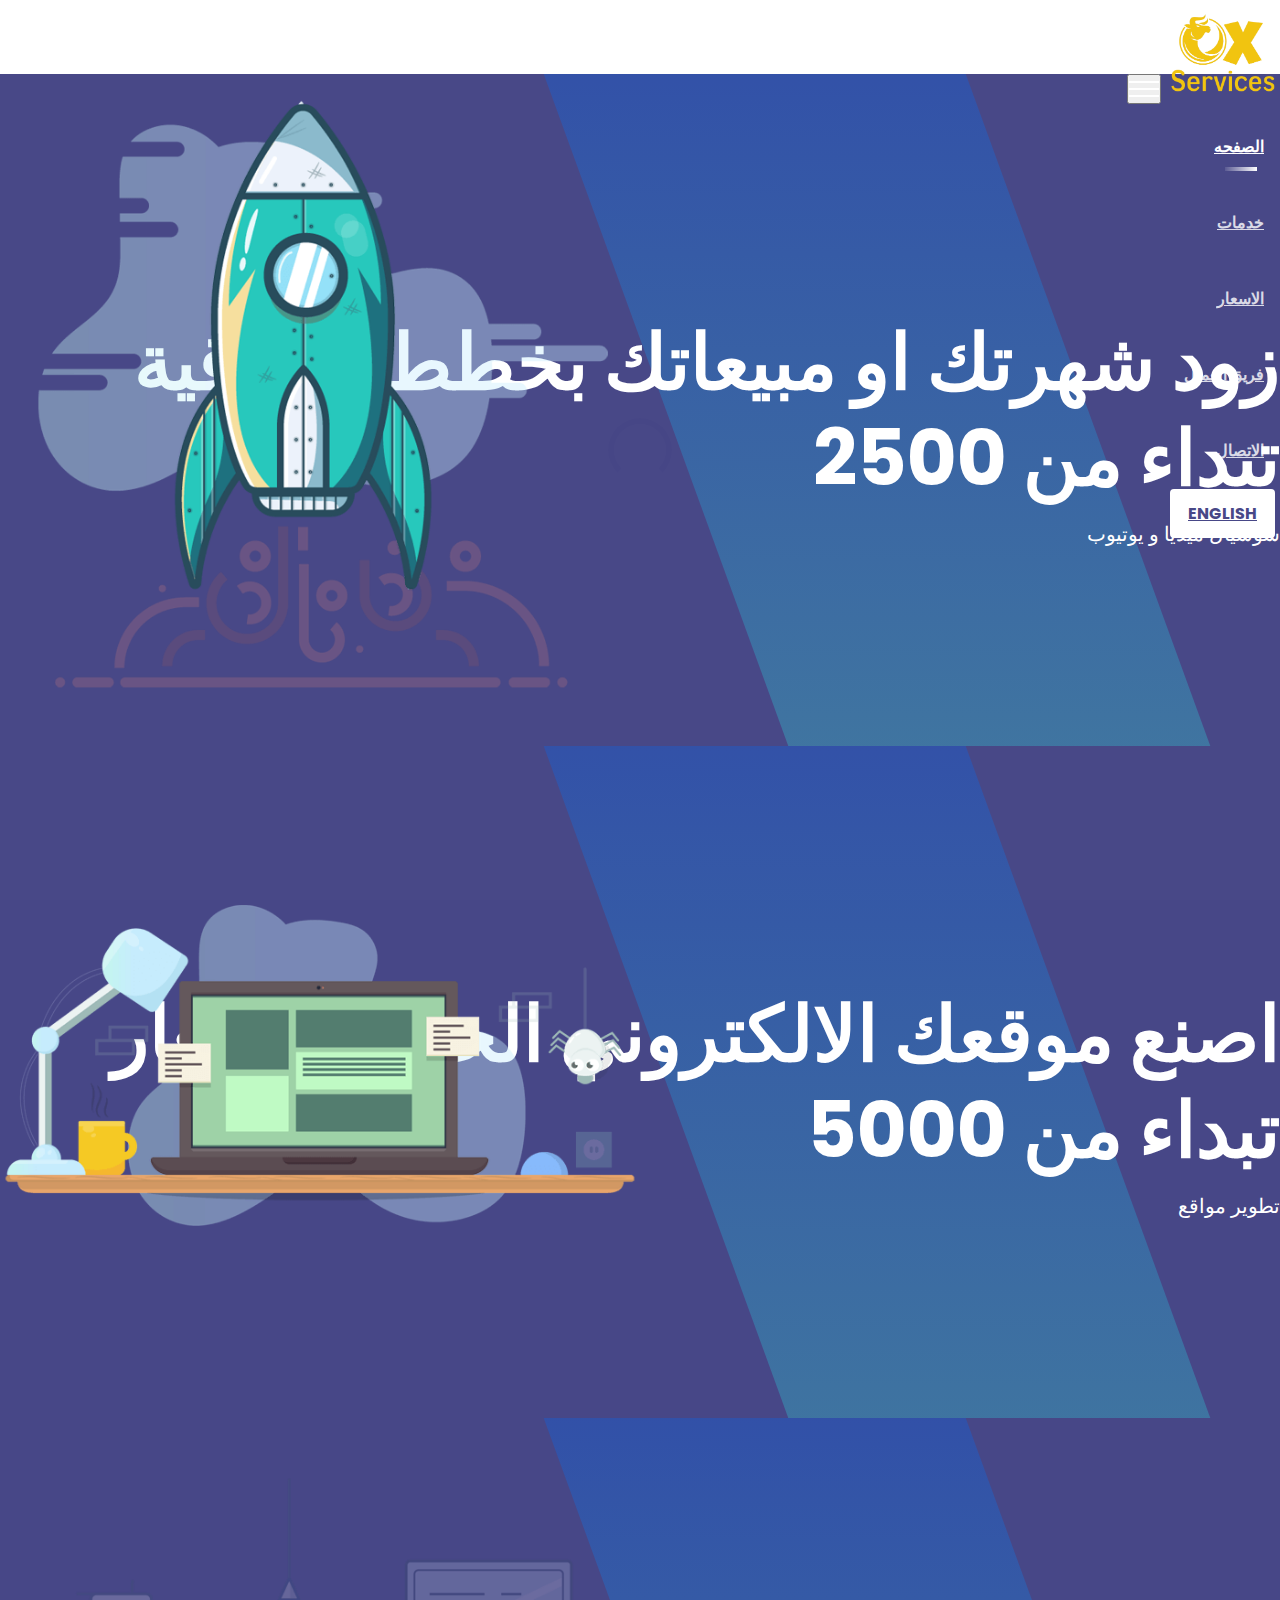
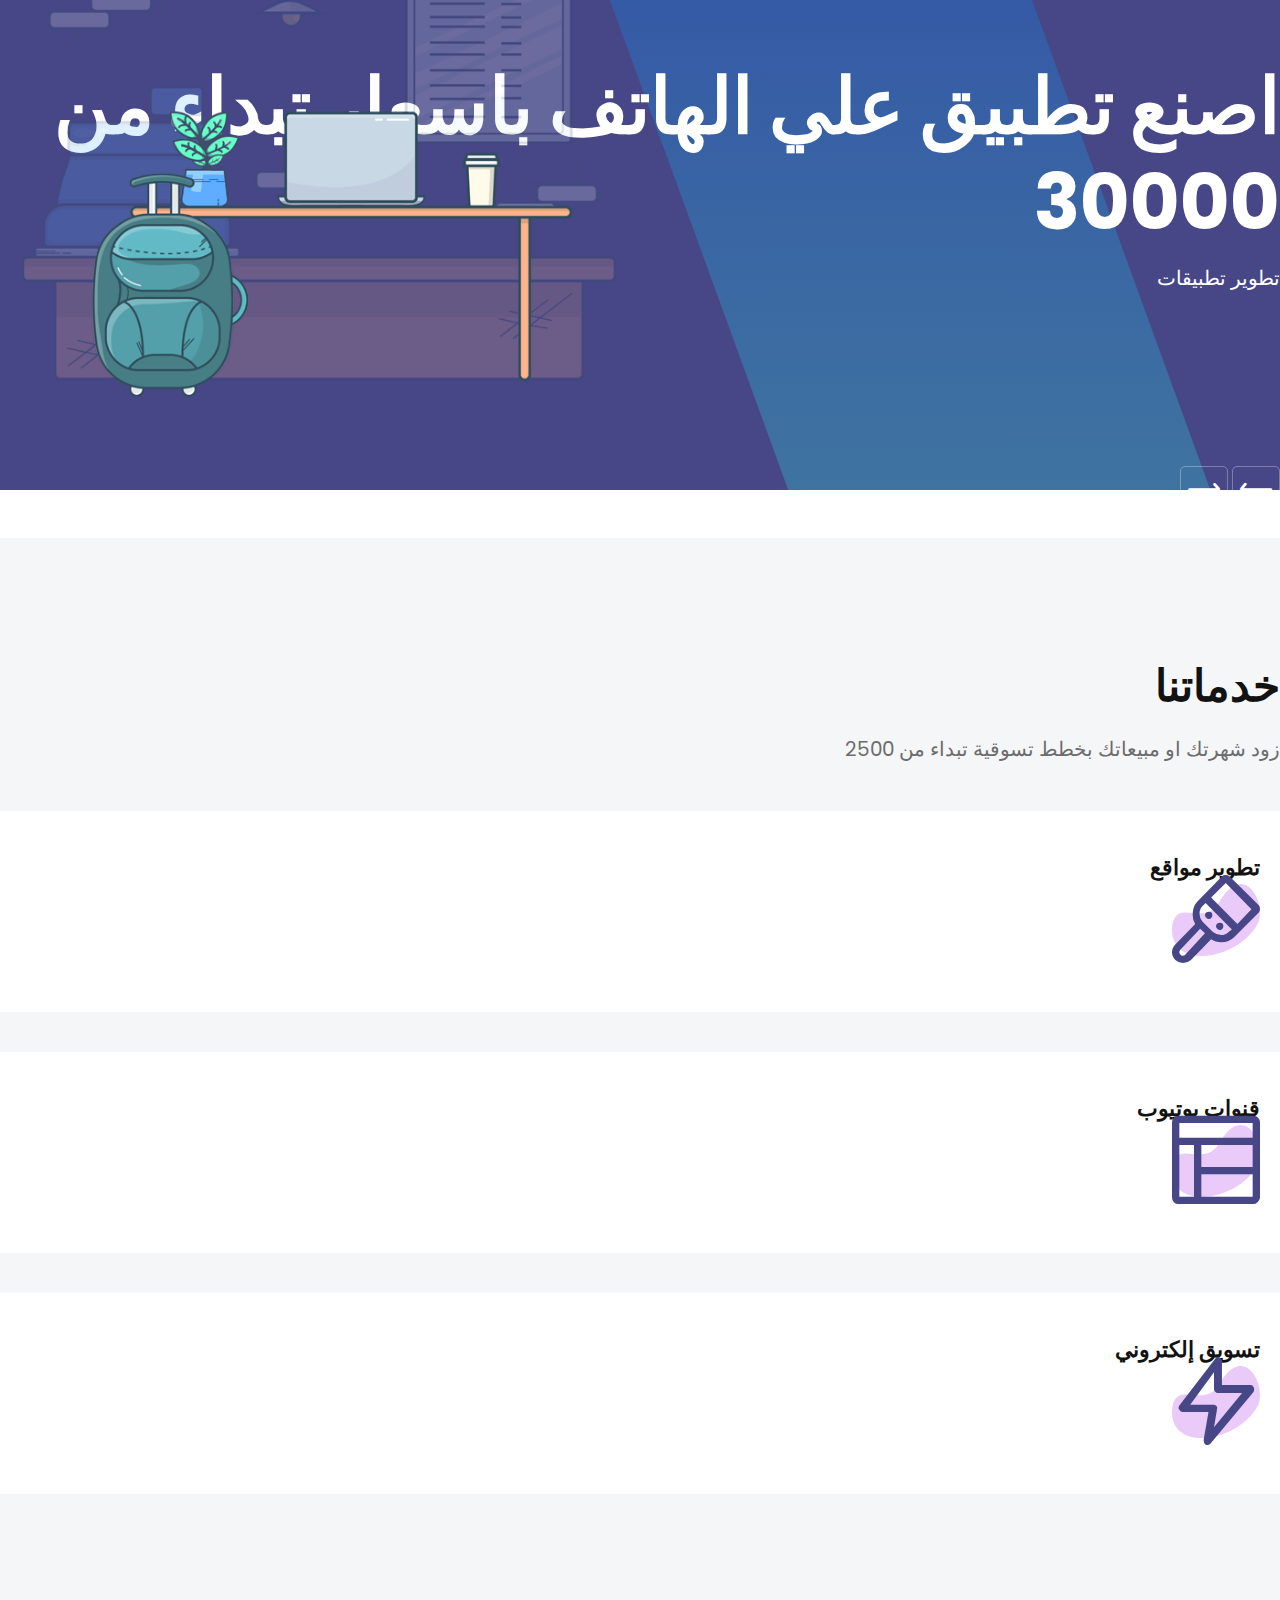
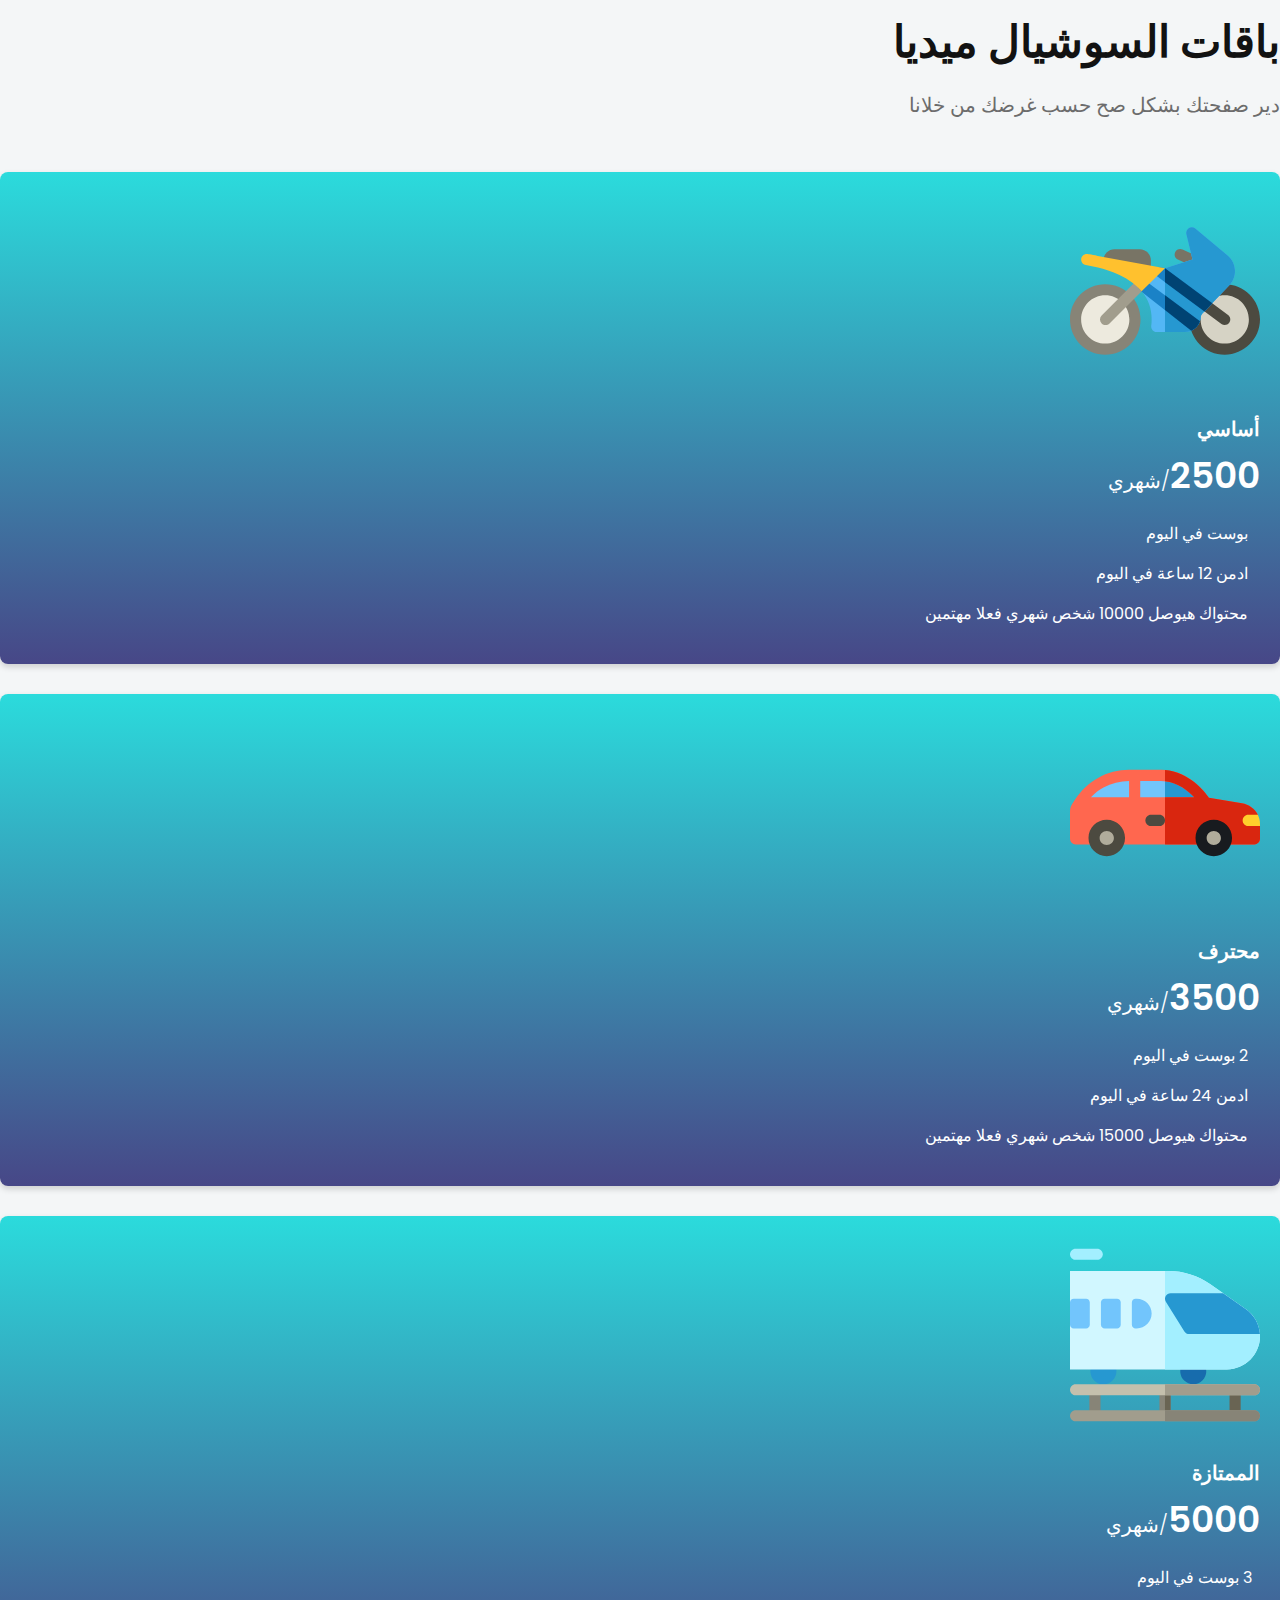
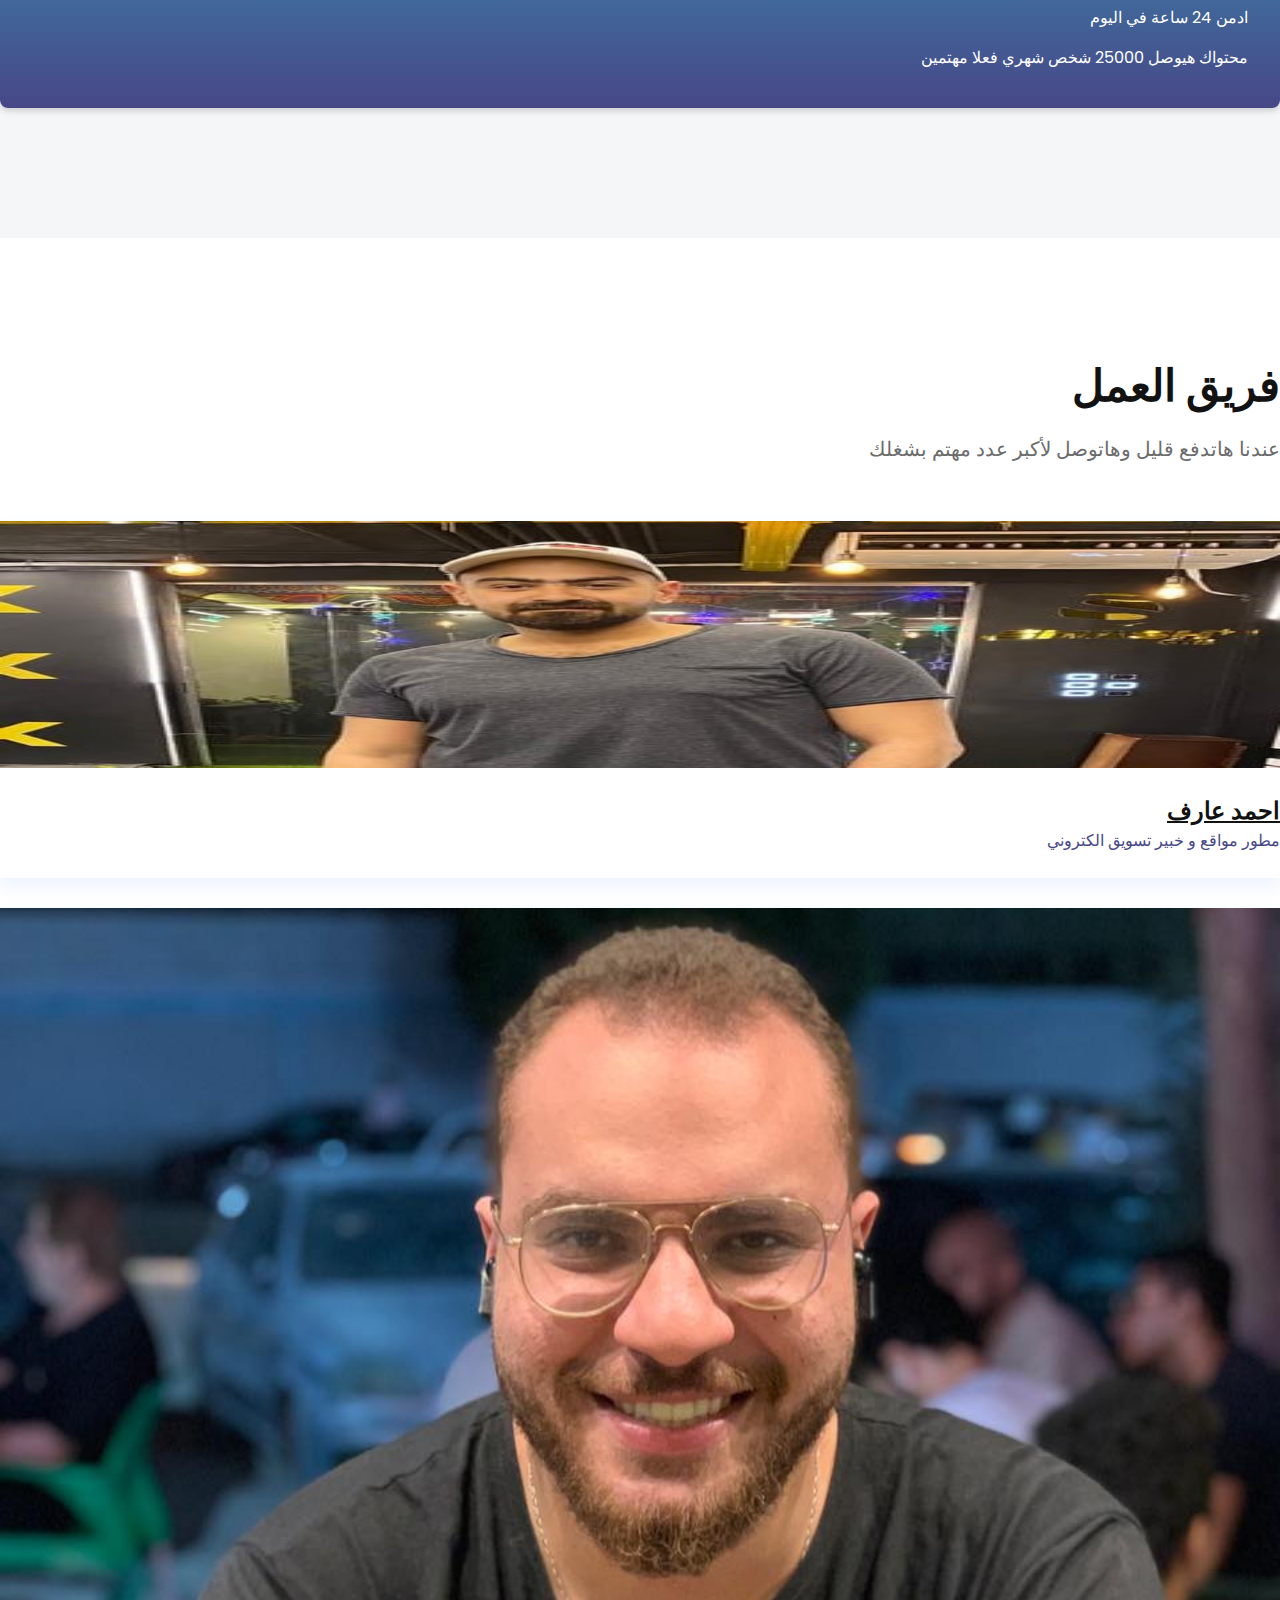
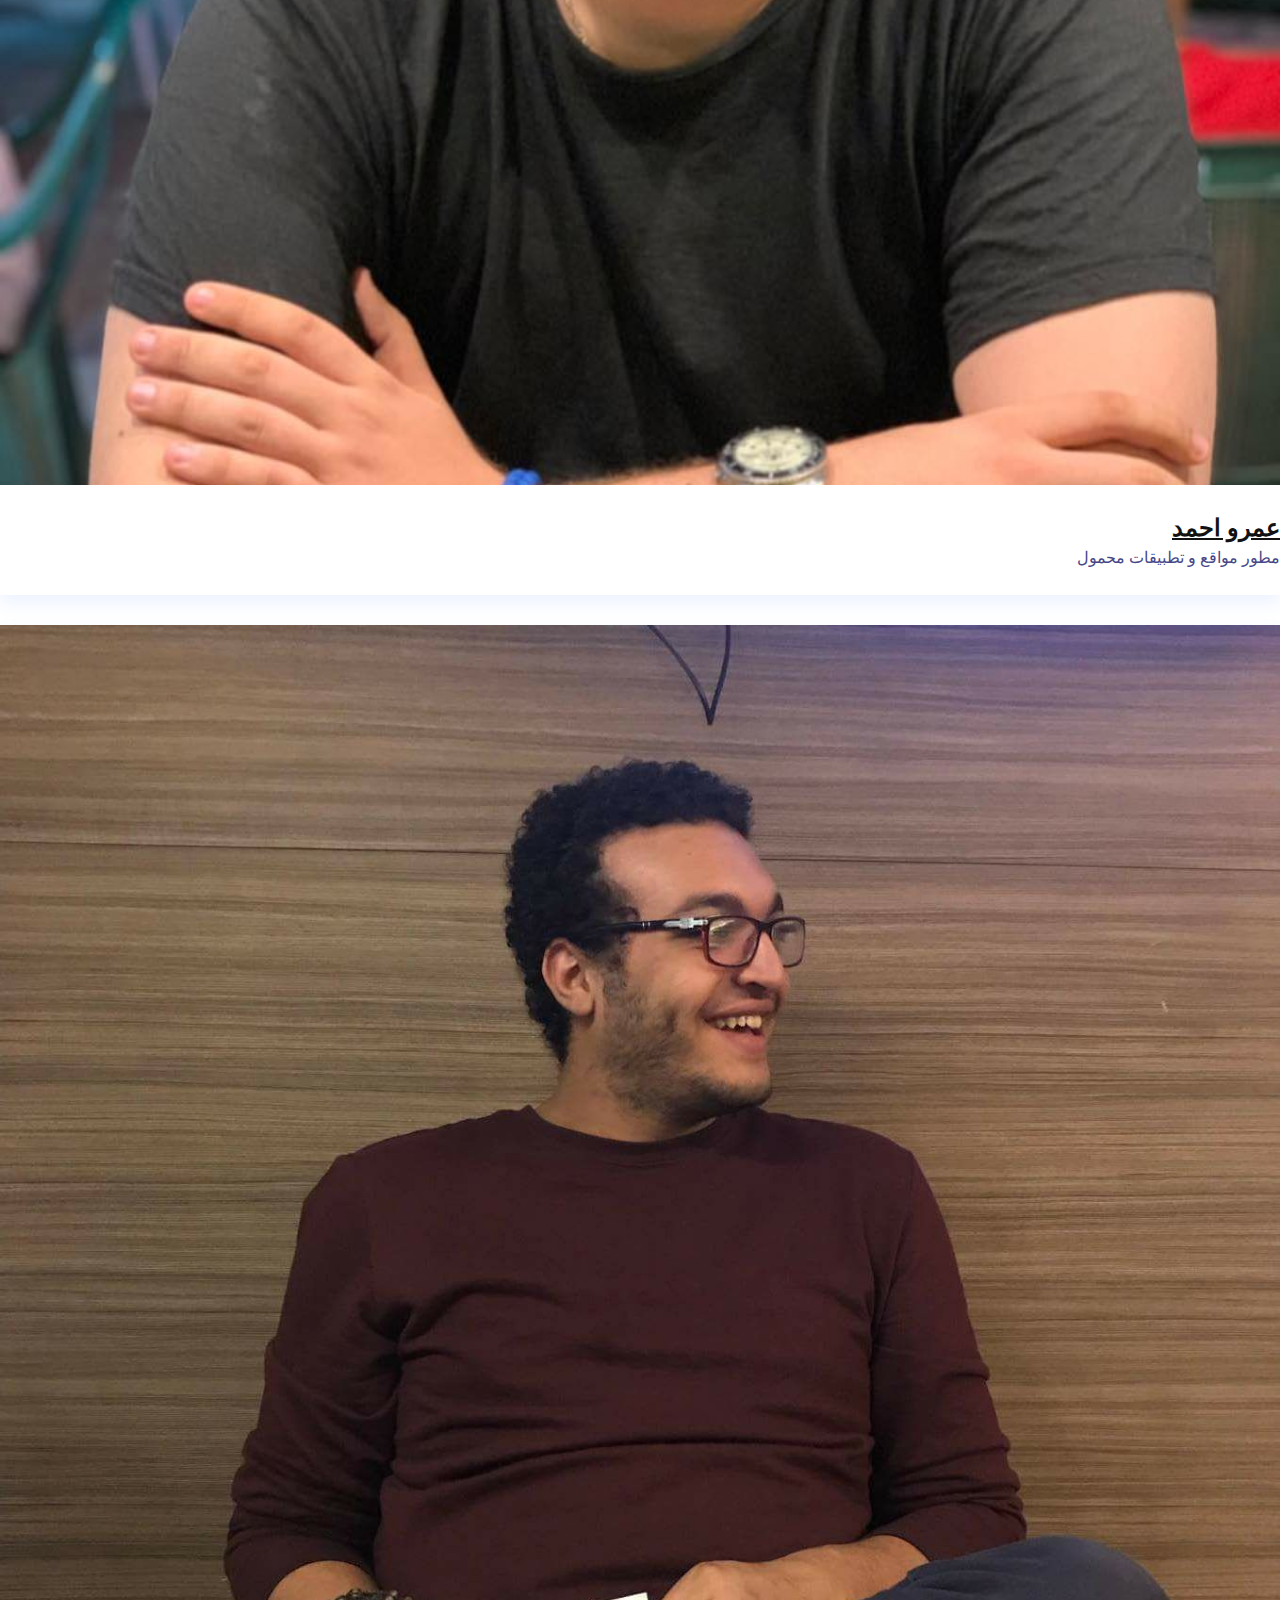
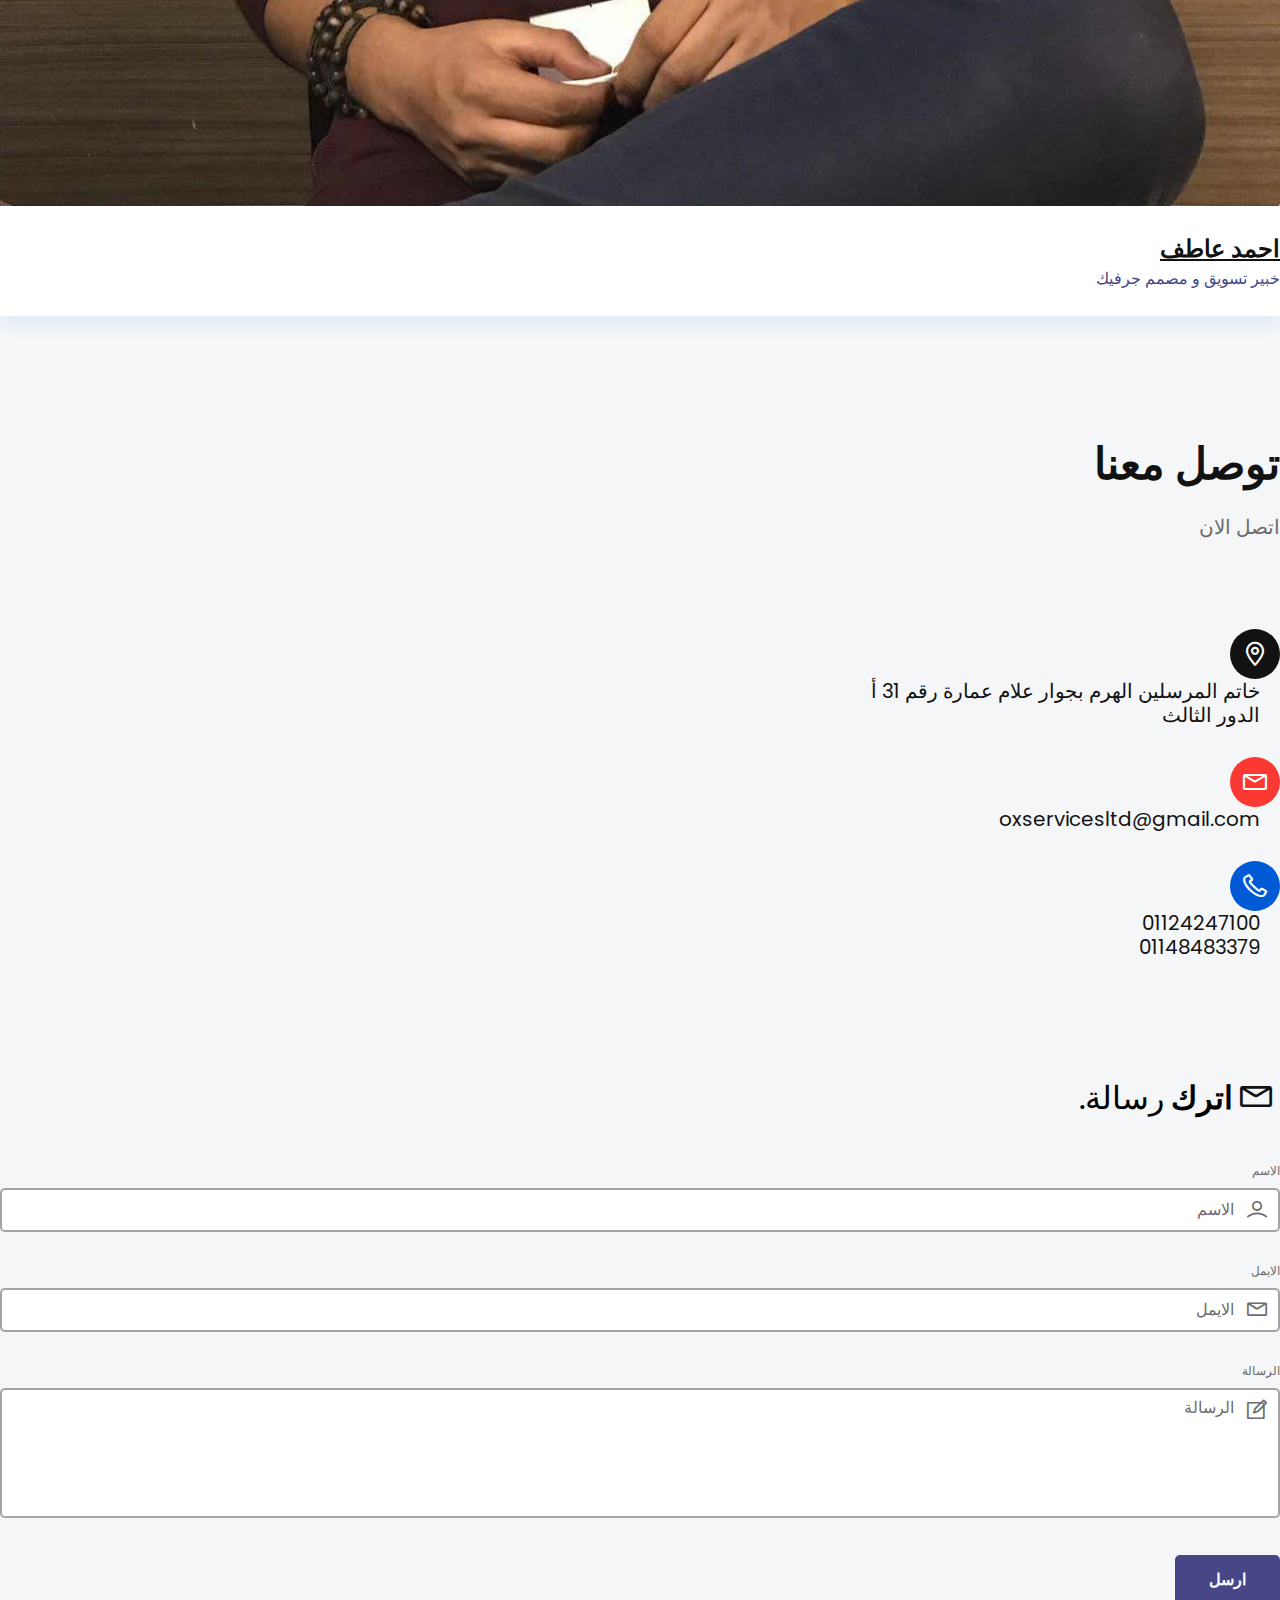
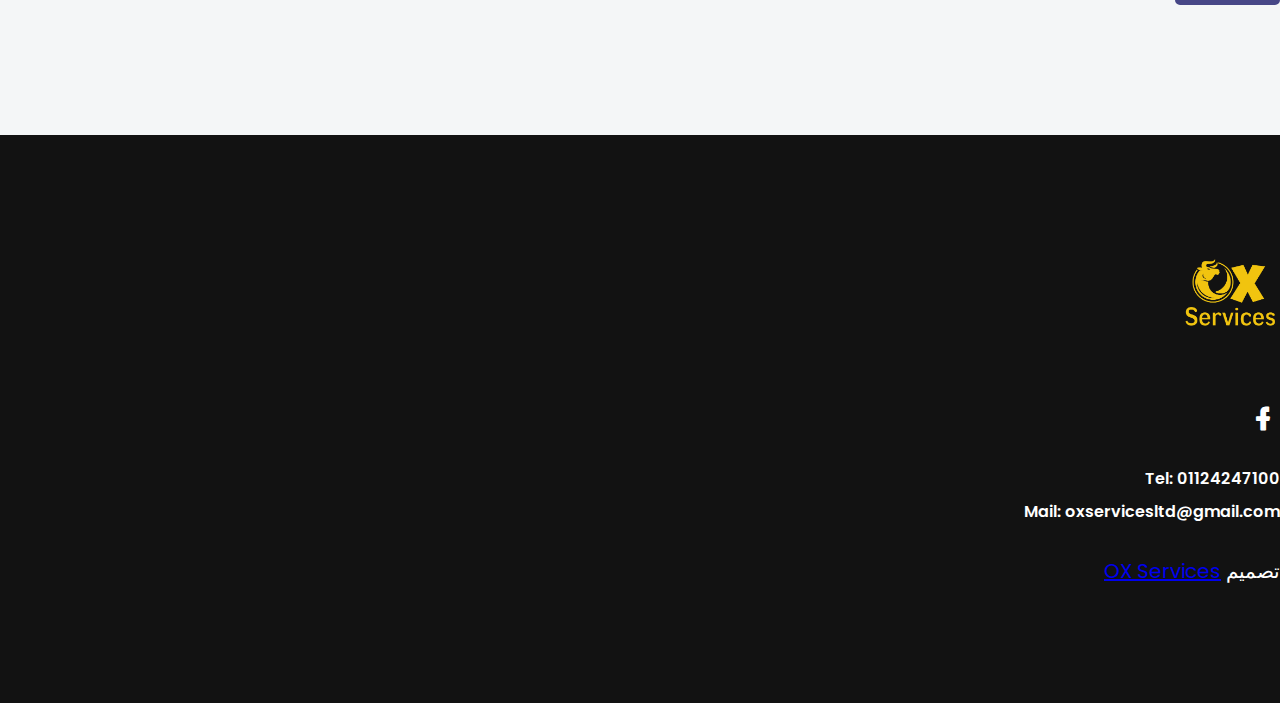
<file: index.html>
<!doctype html>
<html class="no-js" lang="en">

<head>
    <meta charset="utf-8">
    
    <!--====== Title ======-->
    <title>OX Services</title>
    
    <meta name="description" content="ox-services">
    <meta name="viewport" content="width=device-width, initial-scale=1">

    <!--====== Favicon Icon ======-->
    <link rel="shortcut icon" href="assets/images/favicon.png" type="image/png">
        
    <!--====== Magnific Popup CSS ======-->
    <link rel="stylesheet" href="assets/css/magnific-popup.css">
        
    <!--====== Slick CSS ======-->
    <link rel="stylesheet" href="assets/css/slick.css">
        
    <!--====== Line Icons CSS ======-->
    <link rel="stylesheet" href="assets/css/LineIcons.css">
        
    <!--====== Bootstrap CSS ======-->
    <link rel="stylesheet" href="https://cdn.rtlcss.com/bootstrap/v4.5.3/css/bootstrap.min.css" integrity="sha384-JvExCACAZcHNJEc7156QaHXTnQL3hQBixvj5RV5buE7vgnNEzzskDtx9NQ4p6BJe" crossorigin="anonymous">

    
    <!--====== Default CSS ======-->
    <link rel="stylesheet" href="assets/css/default.css">
    
    <!--====== Style CSS ======-->
    <link rel="stylesheet" href="assets/css/style.css">
    <style>
        .carousel-item .slider-image-box {
    right: unset;
    left: 0;
}
.text{
    font-size: 20px!important;
}
        .contact-info .single-contact-info .contact-info-content {
    padding-left: 0px; 
    padding-right: 20px;
}
    </style>
</head>

<body style="direction: rtl;">
    <!--[if IE]>
    <p class="browserupgrade">You are using an <strong>outdated</strong> browser. Please <a href="https://browsehappy.com/">upgrade your browser</a> to improve your experience and security.</p>
  <![endif]-->
   
    <!--====== PRELOADER PART START ======-->

    <div class="preloader">
        <div class="loader">
            <div class="ytp-spinner">
                <div class="ytp-spinner-container">
                    <div class="ytp-spinner-rotator">
                        <div class="ytp-spinner-left">
                            <div class="ytp-spinner-circle"></div>
                        </div>
                        <div class="ytp-spinner-right">
                            <div class="ytp-spinner-circle"></div>
                        </div>
                    </div>
                </div>
            </div>
        </div>
    </div>

    <!--====== PRELOADER PART ENDS ======-->
    
    <!--====== NAVBAR TWO PART START ======-->

    <section class="navbar-area">
        <div class="container">
            <div class="row">
                <div class="col-lg-12">
                    <nav class="navbar navbar-expand-lg">
                       
                        <a class="navbar-brand" href="#">
                            <img style="width: 115px;" src="assets/images/logo.png" alt="Logo">
                        </a>
                        
                        <button class="navbar-toggler" type="button" data-toggle="collapse" data-target="#navbarTwo" aria-controls="navbarTwo" aria-expanded="false" aria-label="Toggle navigation">
                            <span class="toggler-icon"></span>
                            <span class="toggler-icon"></span>
                            <span class="toggler-icon"></span>
                        </button>

                        <div class="collapse navbar-collapse sub-menu-bar" id="navbarTwo">
                            <ul class="navbar-nav m-auto">
                                <li class="nav-item active"><a class="page-scroll" href="#home">الصفحه </a></li>
                                <li class="nav-item"><a class="page-scroll" href="#services">خدمات</a></li>
                                <li class="nav-item"><a class="page-scroll" href="#pricing">الاسعار</a></li>
                                <li class="nav-item"><a class="page-scroll" href="#team">فريق العمال</a></li>
                                <li class="nav-item"><a class="page-scroll" href="#contact">الاتصال</a></li>
                            </ul>
                        </div>
                        
                        <div class="navbar-btn d-none d-sm-inline-block">
                            <ul>
                                <li><a class="solid" href="index-en.html">English</a></li>
                            </ul>
                        </div>
                    </nav> <!-- navbar -->
                </div>
            </div> <!-- row -->
        </div> <!-- container -->
    </section>

    <!--====== NAVBAR TWO PART ENDS ======-->
    
    <!--====== SLIDER PART START ======-->

    <section id="home" class="slider_area">
        <div id="carouselThree" class="carousel slide" data-ride="carousel">
            <ol class="carousel-indicators">
                <li data-target="#carouselThree" data-slide-to="0" class="active"></li>
                <li data-target="#carouselThree" data-slide-to="1"></li>
                <li data-target="#carouselThree" data-slide-to="2"></li>
            </ol>

            <div class="carousel-inner">
                <div class="carousel-item active">
                    <div class="container">
                        <div class="row">
                            <div class="col-lg-6">
                                <div class="slider-content">
                               
                                    <h1 class="title" >زود شهرتك او مبيعاتك بخطط تسوقية تبداء من 2500 </h1>
                                    <p class="text">سوشيال ميديا و يوتيوب</p>
                                </div>
                            </div>
                        </div> <!-- row -->
                    </div> <!-- container -->
                    <div class="slider-image-box d-none d-lg-flex align-items-end">
                        <div class="slider-image">
                            <img src="assets/images/slider/2.png" alt="Hero">
                        </div> <!-- slider-imgae -->
                    </div> <!-- slider-imgae box -->
                </div> <!-- carousel-item -->

                <div class="carousel-item">
                    <div class="container">
                        <div class="row">
                            <div class="col-lg-6">
                                <div class="slider-content">

                          
                                    <h1 class="title">اصنع موقعك الالكتروني الخاص باسعار تبداء من 5000</h1>
                                    <p class="text">تطوير مواقع</p>
                                </div> <!-- slider-content -->
                            </div>
                        </div> <!-- row -->
                    </div> <!-- container -->
                    <div class="slider-image-box d-none d-lg-flex align-items-end">
                        <div class="slider-image">
                            <img src="assets/images/slider/1.png" alt="Hero">
                        </div> <!-- slider-imgae -->
                    </div> <!-- slider-imgae box -->
                </div> <!-- carousel-item -->

                <div class="carousel-item">
                    <div class="container">
                        <div class="row">
                            <div class="col-lg-6">
                                <div class="slider-content">
                                   
                                   
                                    <h1 class="title">اصنع تطبيق علي الهاتف باسعار تبداء من 30000</h1>
                                    <p class="text">تطوير تطبيقات</p>
                                </div> <!-- slider-content -->
                            </div>
                        </div> <!-- row -->
                    </div> <!-- container -->
                    <div class="slider-image-box d-none d-lg-flex align-items-end">
                        <div class="slider-image">
                            <img src="assets/images/slider/3.png" alt="Hero">
                        </div> <!-- slider-imgae -->
                    </div> <!-- slider-imgae box -->
                </div> <!-- carousel-item -->
            </div>

            <a class="carousel-control-prev" href="#carouselThree" role="button" data-slide="prev">
                <i class="lni lni-arrow-left"></i>
            </a>
            <a class="carousel-control-next" href="#carouselThree" role="button" data-slide="next">
                <i class="lni lni-arrow-right"></i>
            </a>
        </div>
    </section>

    <!--====== SLIDER PART ENDS ======-->
    
    <!--====== FEATRES TWO PART START ======-->

    <section id="services" class="features-area">
        <div class="container">
            <div class="row justify-content-center">
                <div class="col-lg-6 col-md-10">
                    <div class="section-title text-center pb-10">
                        <h3 class="title">خدماتنا</h3>
                
                        <p class="text">زود شهرتك او مبيعاتك بخطط تسوقية تبداء من 2500 </p>
                    </div> <!-- row -->
                </div>
            </div> <!-- row -->
            <div class="row justify-content-center">
                <div class="col-lg-4 col-md-7 col-sm-9">
                    <div class="single-features mt-40">
                        <div class="features-title-icon d-flex justify-content-between">
                            <h4 class="features-title">تطوير مواقع</h4>
                            <div class="features-icon">
                                <i class="lni lni-brush"></i>
                                <img class="shape" src="assets/images/f-shape-1.svg" alt="Shape">
                            </div>
                        </div>
                    </div> <!-- single features -->
                </div>
                <div class="col-lg-4 col-md-7 col-sm-9">
                    <div class="single-features mt-40">
                        <div class="features-title-icon d-flex justify-content-between">
                            <h4 class="features-title">قنوات يوتيوب</h4>
                            <div class="features-icon">
                                <i class="lni lni-layout"></i>
                                <img class="shape" src="assets/images/f-shape-1.svg" alt="Shape">
                            </div>
                        </div>
                    </div> <!-- single features -->
                </div>
                <div class="col-lg-4 col-md-7 col-sm-9">
                    <div class="single-features mt-40">
                        <div class="features-title-icon d-flex justify-content-between">
                            <h4 class="features-title">تسويق إلكتروني</h4>
                            <div class="features-icon">
                                <i class="lni lni-bolt"></i>
                                <img class="shape" src="assets/images/f-shape-1.svg" alt="Shape">
                            </div>
                        </div>
                      
                    </div> <!-- single features -->
                </div>
            </div> <!-- row -->
        </div> <!-- container -->
    </section>

    <!--====== PRINICNG START ======-->

    <section id="pricing" class="pricing-area ">
        <div class="container">
            <div class="row justify-content-center">
                <div class="col-lg-6 col-md-10">
                    <div class="section-title text-center pb-25">
                        <h3 class="title">باقات السوشيال ميديا</h3>
                        <p class="text">دير صفحتك بشكل صح حسب غرضك من خلانا</p>
                    </div> <!-- section title -->
                </div>
            </div> <!-- row -->
            <div class="row justify-content-center">
                <div class="col-lg-4 col-md-7 col-sm-9">
                    <div class="pricing-style mt-30">
                        <div class="pricing-icon text-center">
                            <img src="assets/images/basic.svg" alt="">
                        </div>
                        <div class="pricing-header text-center">
                            <h5 class="sub-title">أساسي</h5>
                            <p class="month"><span class="price">2500</span>/شهري</p>
                        </div>
                        <div class="pricing-list">
                            <ul>
                                <li><i class="lni lni-check-mark-circle"></i> بوست في اليوم</li>
                                <li><i class="lni lni-check-mark-circle"></i> ادمن 12 ساعة في اليوم</li>
                                
                                <li><i class="lni lni-check-mark-circle"></i> محتواك هيوصل 10000 شخص شهري فعلا مهتمين</li>
                            </ul>
                        </div>
                    </div> <!-- pricing style one -->
                </div>
                
                <div class="col-lg-4 col-md-7 col-sm-9">
                    <div class="pricing-style mt-30">
                        <div class="pricing-icon text-center">
                            <img src="assets/images/pro.svg" alt="">
                        </div>
                        <div class="pricing-header text-center">
                            <h5 class="sub-title">محترف</h5>
                            <p class="month"><span class="price">3500</span>/شهري</p>
                        </div>
                        <div class="pricing-list">
                            <ul>
                                <li><i class="lni lni-check-mark-circle"></i> 2 بوست في اليوم</li>
                                <li><i class="lni lni-check-mark-circle"></i> ادمن 24 ساعة في اليوم</li>
                                
                                <li><i class="lni lni-check-mark-circle"></i> محتواك هيوصل 15000 شخص شهري فعلا مهتمين</li>
                          </ul>
                        </div>
                    </div> <!-- pricing style one -->
                </div>
                
                <div class="col-lg-4 col-md-7 col-sm-9">
                    <div class="pricing-style mt-30">
                        <div class="pricing-icon text-center">
                            <img src="assets/images/enterprise.svg" alt="">
                        </div>
                        <div class="pricing-header text-center">
                            <h5 class="sub-title">الممتازة</h5>
                            <p class="month"><span class="price">5000</span>/شهري</p>
                        </div>
                        <div class="pricing-list">
                            <ul>
                            
                                <li><i class="lni lni-check-mark-circle"></i>3 بوست في اليوم</li>
                                <li><i class="lni lni-check-mark-circle"></i> ادمن 24 ساعة في اليوم</li>
                                
                                <li><i class="lni lni-check-mark-circle"></i> محتواك هيوصل 25000 شخص شهري فعلا مهتمين</li>
                       </div>
                    </div> <!-- pricing style one -->
                </div>
            </div> <!-- row -->
        </div> <!-- container -->
    </section>

    <!--====== PRINICNG ENDS ======-->
    
    
    <!--====== TESTIMONIAL PART START ======-->


    <!--====== TESTIMONIAL PART ENDS ======-->
    
    <!--====== TEAM START ======-->

    <section id="team" class="team-area pt-120">
        <div class="container">
            <div class="row justify-content-center">
                <div class="col-lg-6 col-md-10">
                    <div class="section-title text-center pb-30">
                        <h3 class="title">فريق العمل</h3>
                        <p class="text">عندنا هاتدفع قليل وهاتوصل لأكبر عدد مهتم بشغلك</p>
                    </div> <!-- section title -->
                </div>
            </div> <!-- row -->
            <div class="row">
                <div class="col-lg-4 col-sm-6">
                    <div class="team-style-eleven text-center mt-30 wow fadeIn" data-wow-duration="1s" data-wow-delay="0s">
                        <div class="team-image">
                            <img style="height: 350px;" src="assets/images/team-1.jpg" alt="Team">
                        </div>
                        <div class="team-content">
                            <div class="team-social">
                                <ul class="social">
                                    <li><a target="_blank" href="https://www.facebook.com/ahmdaref89"><i class="lni lni-facebook-filled"></i></a></li>
                                    <li><a target="_blank" href="https://www.linkedin.com/in/ahmed-aref-5ba241213/"><i class="lni lni-linkedin-original"></i></a></li>
                                    
                                </ul>
                            </div>
                            <h4 class="team-name"><a href="#">احمد عارف</a></h4>
                            <span class="sub-title">مطور مواقع و خبير تسويق الكتروني</span>
                        </div>
                    </div> <!-- single team -->
                </div>
                <div class="col-lg-4 col-sm-6">
                    <div class="team-style-eleven text-center mt-30 wow fadeIn" data-wow-duration="1s" data-wow-delay="0s">
                        <div class="team-image">
                            <img src="assets/images/team-2.jpg" alt="Team">
                        </div>
                        <div class="team-content">
                            <div class="team-social">
                                <ul class="social">
                                    <li><a href="https://www.facebook.com/hatgk.mrkok.5/"><i class="lni lni-facebook-filled"></i></a></li>
                                    <li><a href="https://silvaamr93.github.io/cv/"><i class="lni lni-twitter-original"></i></a></li>
                                    <li><a href="https://www.linkedin.com/in/amr-ahmed-mohmmed-277ab4103/"><i class="lni lni-linkedin-original"></i></a></li>
                                </ul>
                            </div>
                            <h4 class="team-name"><a href="#">عمرو احمد</a></h4>
                            <span class="sub-title">مطور مواقع و تطبيقات محمول</span>
                        </div>
                    </div> <!-- single team -->
                </div>
                <div class="col-lg-4 col-sm-6">
                    <div class="team-style-eleven text-center mt-30 wow fadeIn" data-wow-duration="1s" data-wow-delay="0s">
                        <div class="team-image">
                            <img src="assets/images/team-3.jpg" alt="Team">
                        </div>
                        <div class="team-content">
                            <div class="team-social">
                                <ul class="social">
                                    <li><a href="#"><i class="lni lni-facebook-filled"></i></a></li>
            
                                </ul>
                            </div>
                            <h4 class="team-name"><a href="#">احمد عاطف</a></h4>
                            <span class="sub-title">خبير تسويق و مصمم جرفيك</span>
                        </div>
                    </div> <!-- single team -->
                </div>
            </div> <!-- row -->
        </div> <!-- container -->
    </section>

    <!--====== TEAM  ENDS ======-->
    
    <!--====== CONTACT PART START ======-->

    <section id="contact" class="contact-area">
        <div class="container">
            <div class="row justify-content-center">
                <div class="col-lg-6 col-md-10">
                    <div class="section-title text-center pb-30">
                        <h3 class="title">توصل معنا</h3>
                        <p class="text">اتصل الان</p>
                    </div> <!-- section title -->
                </div>
            </div> <!-- row -->
            <div class="contact-info pt-30">
                <div class="row">
                    <div class="col-lg-4 col-md-6">
                        <div class="single-contact-info contact-color-1 mt-30 d-flex ">
                            <div class="contact-info-icon">
                                <i class="lni lni-map-marker"></i>
                            </div>
                            <div class="contact-info-content media-body">
                                <p class="text">خاتم المرسلين الهرم بجوار علام عمارة رقم 31 أ<br>الدور الثالث</p>
                            </div>
                        </div> <!-- single contact info -->
                    </div>
                    <div class="col-lg-4 col-md-6">
                        <div class="single-contact-info contact-color-2 mt-30 d-flex ">
                            <div class="contact-info-icon">
                                <i class="lni lni-envelope"></i>
                            </div>
                            <div class="contact-info-content media-body">
                                <p class="text">oxservicesltd@gmail.com</p>
                                
                            </div>
                        </div> <!-- single contact info -->
                    </div>
                    <div class="col-lg-4 col-md-6">
                        <div class="single-contact-info contact-color-3 mt-30 d-flex ">
                            <div class="contact-info-icon">
                                <i class="lni lni-phone"></i>
                            </div>
                            <div class="contact-info-content media-body">
                                <p class="text"> 01124247100</p>
                                <p class="text"> 01148483379</p>
                            </div>
                        </div> <!-- single contact info -->
                    </div>
                </div> <!-- row -->
            </div> <!-- contact info -->
            <div class="row">
                <div class="col-lg-12">
                    <div class="contact-wrapper form-style-two pt-115">
                        <h4 class="contact-title pb-10"><i class="lni lni-envelope"></i> اترك <span>رسالة.</span></h4>
                        
                        <form id="contact-form" action="assets/contact.php" method="post">
                            <div class="row">
                                <div class="col-md-6">
                                    <div class="form-input mt-25">
                                        <label>الاسم</label>
                                        <div class="input-items default">
                                            <input name="name" type="text" placeholder="الاسم">
                                            <i class="lni lni-user"></i>
                                        </div>
                                    </div> <!-- form input -->
                                </div>
                                <div class="col-md-6">
                                    <div class="form-input mt-25">
                                        <label>الايمل</label>
                                        <div class="input-items default">
                                            <input type="email" name="email" placeholder="الايمل">
                                            <i class="lni lni-envelope"></i>
                                        </div>
                                    </div> <!-- form input -->
                                </div>
                                <div class="col-md-12">
                                    <div class="form-input mt-25">
                                        <label>الرسالة</label>
                                        <div class="input-items default">
                                            <textarea name="massage" placeholder="الرسالة"></textarea>
                                            <i class="lni lni-pencil-alt"></i>
                                        </div>
                                    </div> <!-- form input -->
                                </div>
                                <p class="form-message"></p>
                                <div class="col-md-12">
                                    <div class="form-input light-rounded-buttons mt-30">
                                        <button class="main-btn light-rounded-two">ارسل</button>
                                    </div> <!-- form input -->
                                </div>
                            </div> <!-- row -->
                        </form>
                    </div> <!-- contact wrapper form -->
                </div>
            </div> <!-- row -->
        </div> <!-- container -->
    </section>

    <!--====== CONTACT PART ENDS ======-->
    
    <!--====== FOOTER PART START ======-->

    <section class="footer-area footer-dark">
        <div class="container">
            <div class="row justify-content-center">
                <div class="col-lg-6">
                    <div class="footer-logo text-center">
                        <a class="mt-30" href="index.html"><img style="width: 100px;" src="assets/images/logo.png" alt="Logo"></a>
                    </div> <!-- footer logo -->
                    <ul class="social text-center mt-60">
                        <li><a href="https://www.facebook.com/OXforITservices"><i class="lni lni-facebook-filled"></i></a></li>
                        
                    </ul> <!-- social -->
                    <div class="footer-support text-center">
                        <span class="number"> Tel:  01124247100 </span>
                        <span class="mail">   Mail: oxservicesltd@gmail.com </span>
                    </div>
                    <div class="copyright text-center mt-35">
                        <p class="text">تصميم <a href="#" rel="nofollow">OX Services</a> </p>
                    </div> <!--  copyright -->
                </div>
            </div> <!-- row -->
        </div> <!-- container -->
    </section>

    <!--====== FOOTER PART ENDS ======-->
    
    <!--====== BACK TOP TOP PART START ======-->

    <a href="#" class="back-to-top"><i class="lni lni-chevron-up"></i></a>

    <!--====== BACK TOP TOP PART ENDS ======-->    

    <!--====== PART START ======-->

<!--
    <section class="">
        <div class="container">
            <div class="row">
                <div class="col-lg-">
                    
                </div>
            </div>
        </div>
    </section>
-->

    <!--====== PART ENDS ======-->




    <!--====== Jquery js ======-->
    <script src="assets/js/vendor/jquery-1.12.4.min.js"></script>
    <script src="assets/js/vendor/modernizr-3.7.1.min.js"></script>
    
    <!--====== Bootstrap js ======-->
    <script src="assets/js/popper.min.js"></script>
    <script src="assets/js/bootstrap.min.js"></script>
    
    <!--====== Slick js ======-->
    <script src="assets/js/slick.min.js"></script>
    
    <!--====== Magnific Popup js ======-->
    <script src="assets/js/jquery.magnific-popup.min.js"></script>
    
    <!--====== Ajax Contact js ======-->
    <script src="assets/js/ajax-contact.js"></script>
    
    <!--====== Isotope js ======-->
    <script src="assets/js/imagesloaded.pkgd.min.js"></script>
    <script src="assets/js/isotope.pkgd.min.js"></script>
    
    <!--====== Scrolling Nav js ======-->
    <script src="assets/js/jquery.easing.min.js"></script>
    <script src="assets/js/scrolling-nav.js"></script>
    
    <!--====== Main js ======-->
    <script src="assets/js/main.js"></script>
    
</body>

</html>
</file>
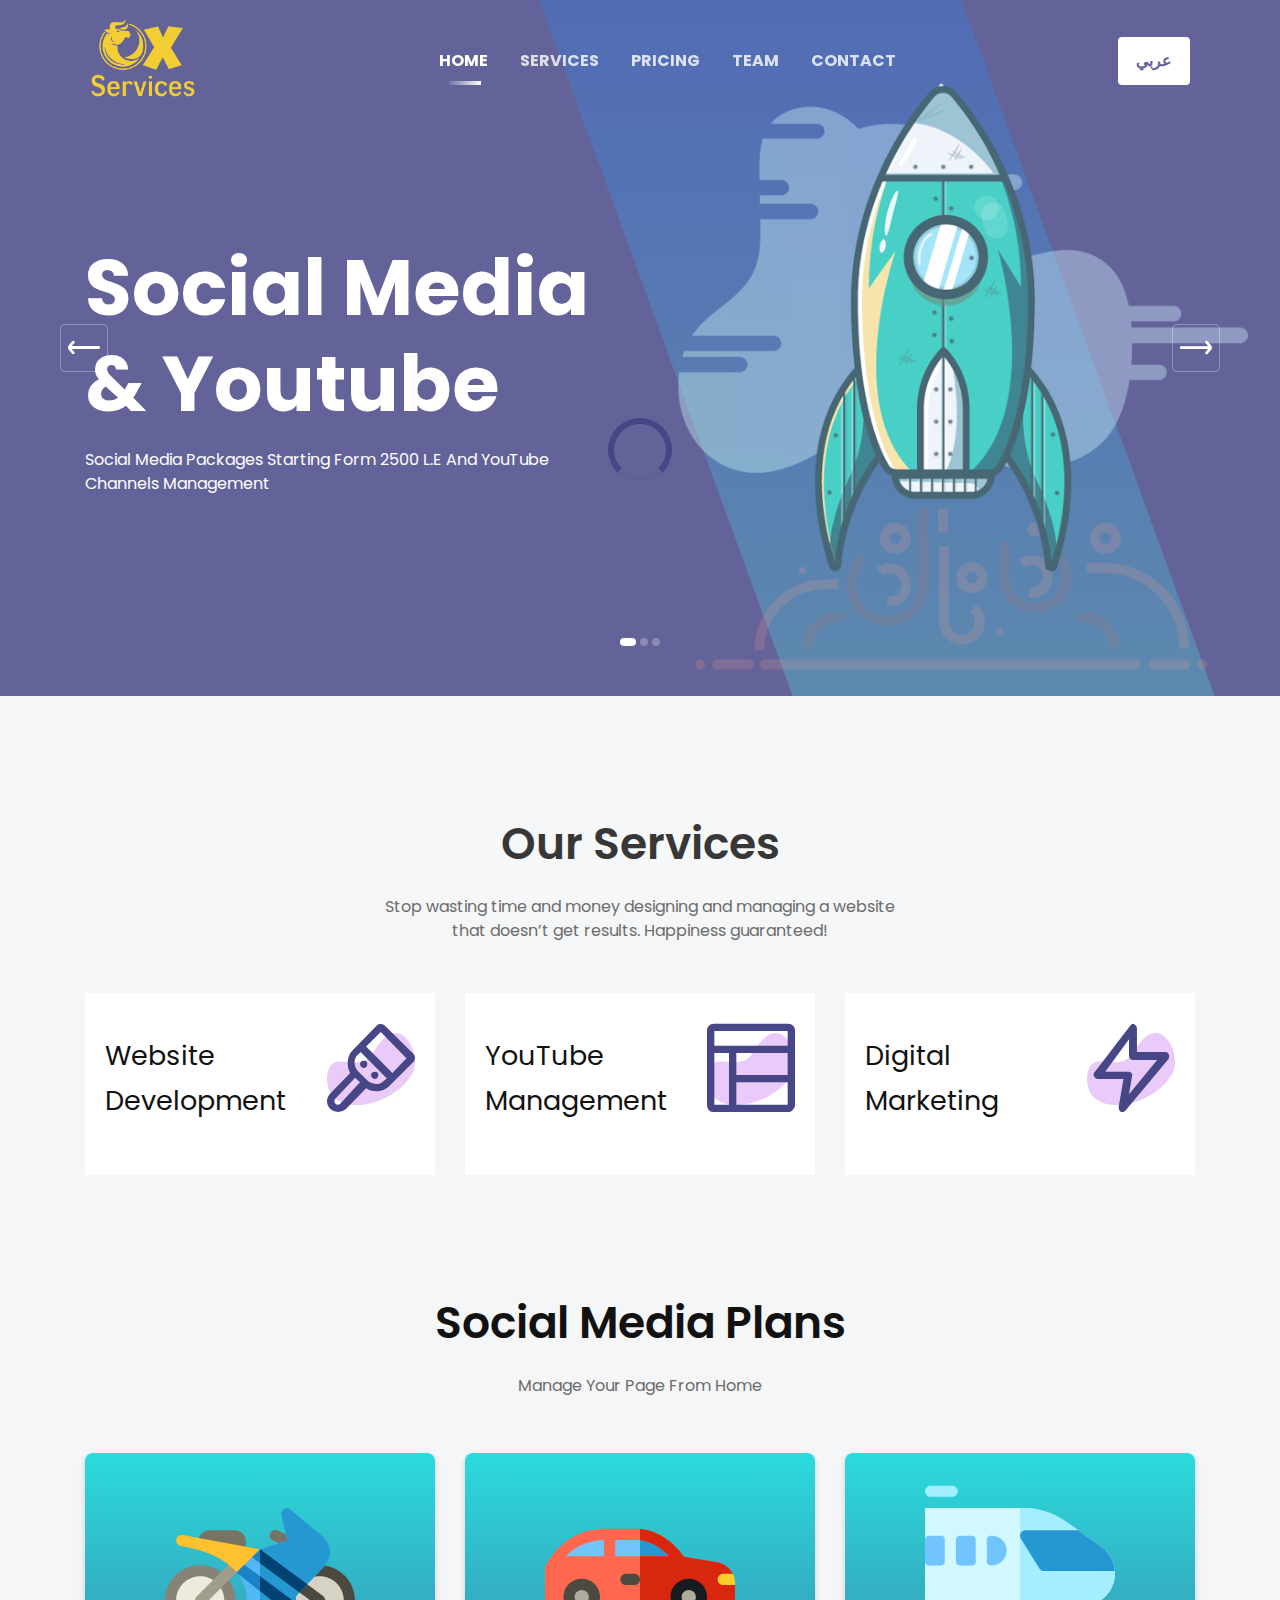
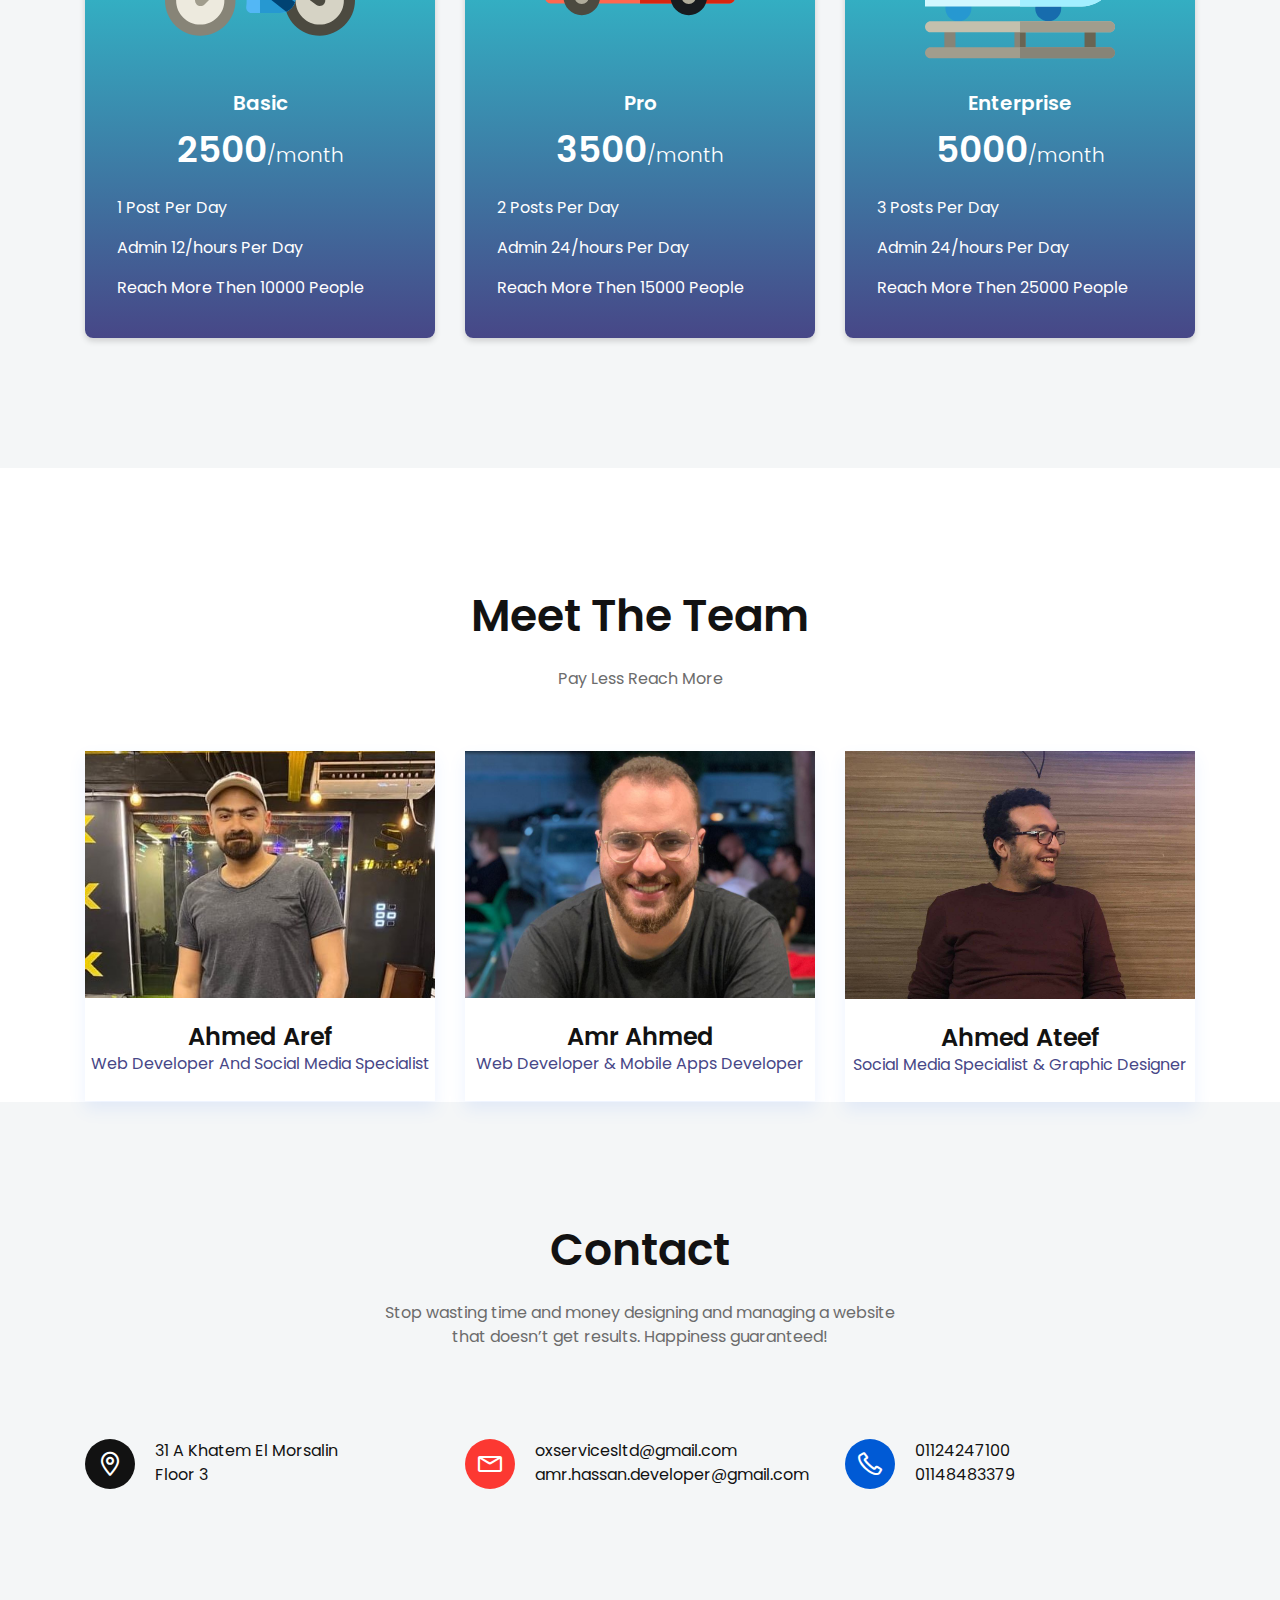
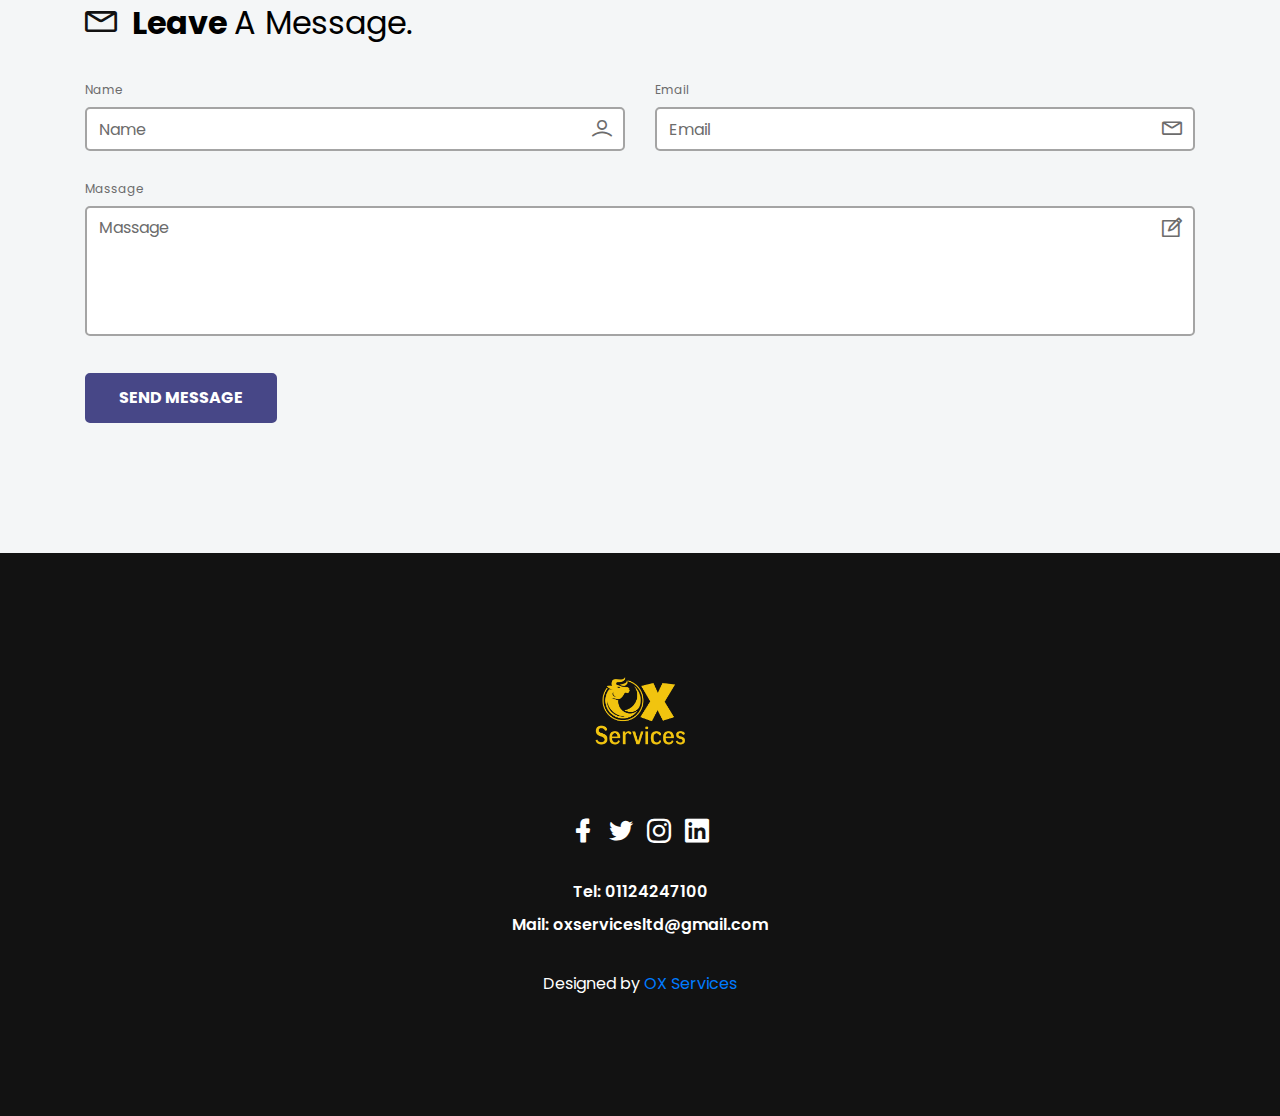
<file: index-en.html>
<!doctype html>
<html class="no-js" lang="en">

<head>
    <meta charset="utf-8">
    
    <!--====== Title ======-->
    <title>OX Services</title>
    
    
    <meta name="description" content="ox-services">
    <meta name="viewport" content="width=device-width, initial-scale=1">

    <!--====== Favicon Icon ======-->
    <link rel="shortcut icon" href="assets/images/favicon.png" type="image/png">
        
    <!--====== Magnific Popup CSS ======-->
    <link rel="stylesheet" href="assets/css/magnific-popup.css">
        
    <!--====== Slick CSS ======-->
    <link rel="stylesheet" href="assets/css/slick.css">
        
    <!--====== Line Icons CSS ======-->
    <link rel="stylesheet" href="assets/css/LineIcons.css">
        
    <!--====== Bootstrap CSS ======-->
    <link rel="stylesheet" href="assets/css/bootstrap.min.css">
    
    <!--====== Default CSS ======-->
    <link rel="stylesheet" href="assets/css/default.css">
    
    <!--====== Style CSS ======-->
    <link rel="stylesheet" href="assets/css/style.css">
    
</head>

<body>
    <!--[if IE]>
    <p class="browserupgrade">You are using an <strong>outdated</strong> browser. Please <a href="https://browsehappy.com/">upgrade your browser</a> to improve your experience and security.</p>
  <![endif]-->
   
    <!--====== PRELOADER PART START ======-->

    <div class="preloader">
        <div class="loader">
            <div class="ytp-spinner">
                <div class="ytp-spinner-container">
                    <div class="ytp-spinner-rotator">
                        <div class="ytp-spinner-left">
                            <div class="ytp-spinner-circle"></div>
                        </div>
                        <div class="ytp-spinner-right">
                            <div class="ytp-spinner-circle"></div>
                        </div>
                    </div>
                </div>
            </div>
        </div>
    </div>

    <!--====== PRELOADER PART ENDS ======-->
    
    <!--====== NAVBAR TWO PART START ======-->

    <section class="navbar-area">
        <div class="container">
            <div class="row">
                <div class="col-lg-12">
                    <nav class="navbar navbar-expand-lg">
                       
                        <a class="navbar-brand" href="#">
                            <img style="width: 115px;" src="assets/images/logo.png" alt="Logo">
                        </a>
                        
                        <button class="navbar-toggler" type="button" data-toggle="collapse" data-target="#navbarTwo" aria-controls="navbarTwo" aria-expanded="false" aria-label="Toggle navigation">
                            <span class="toggler-icon"></span>
                            <span class="toggler-icon"></span>
                            <span class="toggler-icon"></span>
                        </button>

                        <div class="collapse navbar-collapse sub-menu-bar" id="navbarTwo">
                            <ul class="navbar-nav m-auto">
                                <li class="nav-item active"><a class="page-scroll" href="#home">home</a></li>
                                <li class="nav-item"><a class="page-scroll" href="#services">Services</a></li>
                                <li class="nav-item"><a class="page-scroll" href="#pricing">Pricing</a></li>
                                <li class="nav-item"><a class="page-scroll" href="#team">Team</a></li>
                                <li class="nav-item"><a class="page-scroll" href="#contact">Contact</a></li>
                            </ul>
                        </div>
                        
                        <div class="navbar-btn d-none d-sm-inline-block">
                            <ul>
                                <li><a class="solid" href="index.html">عربي</a></li>
                            </ul>
                        </div>
                    </nav> <!-- navbar -->
                </div>
            </div> <!-- row -->
        </div> <!-- container -->
    </section>

    <!--====== NAVBAR TWO PART ENDS ======-->
    
    <!--====== SLIDER PART START ======-->

    <section id="home" class="slider_area">
        <div id="carouselThree" class="carousel slide" data-ride="carousel">
            <ol class="carousel-indicators">
                <li data-target="#carouselThree" data-slide-to="0" class="active"></li>
                <li data-target="#carouselThree" data-slide-to="1"></li>
                <li data-target="#carouselThree" data-slide-to="2"></li>
            </ol>

            <div class="carousel-inner">
                <div class="carousel-item active">
                    <div class="container">
                        <div class="row">
                            <div class="col-lg-6">
                                <div class="slider-content">
                                    <h1 class="title">Social Media & Youtube</h1>
                                    <p class="text">Social Media Packages Starting Form 2500 L.E And YouTube Channels Management </p>
                                </div>
                            </div>
                        </div> <!-- row -->
                    </div> <!-- container -->
                    <div class="slider-image-box d-none d-lg-flex align-items-end">
                        <div class="slider-image">
                            <img src="assets/images/slider/2.png" alt="Hero">
                        </div> <!-- slider-imgae -->
                    </div> <!-- slider-imgae box -->
                </div> <!-- carousel-item -->

                <div class="carousel-item">
                    <div class="container">
                        <div class="row">
                            <div class="col-lg-6">
                                <div class="slider-content">
                                    <h1 class="title">Web Development</h1>
                                    <p class="text">Create Your Offical WebSite Strating Form 5000 L.E</p>
                                    
                                </div> <!-- slider-content -->
                            </div>
                        </div> <!-- row -->
                    </div> <!-- container -->
                    <div class="slider-image-box d-none d-lg-flex align-items-end">
                        <div class="slider-image">
                            <img src="assets/images/slider/1.png" alt="Hero">
                        </div> <!-- slider-imgae -->
                    </div> <!-- slider-imgae box -->
                </div> <!-- carousel-item -->

                <div class="carousel-item">
                    <div class="container">
                        <div class="row">
                            <div class="col-lg-6">
                                <div class="slider-content">
                                    <h1 class="title">Mobile Applictations</h1>
                                    <p class="text">Create Your Mobile App Strating Form 30000 L.E</p>
                                    
                                </div> <!-- slider-content -->
                            </div>
                        </div> <!-- row -->
                    </div> <!-- container -->
                    <div class="slider-image-box d-none d-lg-flex align-items-end">
                        <div class="slider-image">
                            <img src="assets/images/slider/3.png" alt="Hero">
                        </div> <!-- slider-imgae -->
                    </div> <!-- slider-imgae box -->
                </div> <!-- carousel-item -->
            </div>

            <a class="carousel-control-prev" href="#carouselThree" role="button" data-slide="prev">
                <i class="lni lni-arrow-left"></i>
            </a>
            <a class="carousel-control-next" href="#carouselThree" role="button" data-slide="next">
                <i class="lni lni-arrow-right"></i>
            </a>
        </div>
    </section>

    <!--====== SLIDER PART ENDS ======-->
    
    <!--====== FEATRES TWO PART START ======-->

    <section id="services" class="features-area">
        <div class="container">
            <div class="row justify-content-center">
                <div class="col-lg-6 col-md-10">
                    <div class="section-title text-center pb-10">
                        <h3 class="title">Our Services</h3>
                        <p class="text">Stop wasting time and money designing and managing a website that doesn’t get results. Happiness guaranteed!</p>
                    </div> <!-- row -->
                </div>
            </div> <!-- row -->
            <div class="row justify-content-center">
                <div class="col-lg-4 col-md-7 col-sm-9">
                    <div class="single-features mt-40">
                        <div class="features-title-icon d-flex justify-content-between">
                            <h4 class="features-title"><a href="#">Website Development</a></h4>
                            <div class="features-icon">
                                <i class="lni lni-brush"></i>
                                <img class="shape" src="assets/images/f-shape-1.svg" alt="Shape">
                            </div>
                        </div>
                    </div> <!-- single features -->
                </div>
                <div class="col-lg-4 col-md-7 col-sm-9">
                    <div class="single-features mt-40">
                        <div class="features-title-icon d-flex justify-content-between">
                            <h4 class="features-title"><a href="#">YouTube Management</a></h4>
                            <div class="features-icon">
                                <i class="lni lni-layout"></i>
                                <img class="shape" src="assets/images/f-shape-1.svg" alt="Shape">
                            </div>
                        </div>
                    </div> <!-- single features -->
                </div>
                <div class="col-lg-4 col-md-7 col-sm-9">
                    <div class="single-features mt-40">
                        <div class="features-title-icon d-flex justify-content-between">
                            <h4 class="features-title"><a href="#">Digital<br> Marketing</a></h4>
                            <div class="features-icon">
                                <i class="lni lni-bolt"></i>
                                <img class="shape" src="assets/images/f-shape-1.svg" alt="Shape">
                            </div>
                        </div>
                      
                    </div> <!-- single features -->
                </div>
            </div> <!-- row -->
        </div> <!-- container -->
    </section>

    <!--====== PRINICNG START ======-->

    <section id="pricing" class="pricing-area ">
        <div class="container">
            <div class="row justify-content-center">
                <div class="col-lg-6 col-md-10">
                    <div class="section-title text-center pb-25">
                        <h3 class="title">Social Media Plans</h3>
                        <p class="text">Manage  Your Page From Home</p>
                    </div> <!-- section title -->
                </div>
            </div> <!-- row -->
            <div class="row justify-content-center">
                <div class="col-lg-4 col-md-7 col-sm-9">
                    <div class="pricing-style mt-30">
                        <div class="pricing-icon text-center">
                            <img src="assets/images/basic.svg" alt="">
                        </div>
                        <div class="pricing-header text-center">
                            <h5 class="sub-title">Basic</h5>
                            <p class="month"><span class="price">2500</span>/month</p>
                        </div>
                        <div class="pricing-list">
                            <ul>
                                <li><i class="lni lni-check-mark-circle"></i> 1 Post Per Day</li>
                                <li><i class="lni lni-check-mark-circle"></i> Admin 12/hours Per Day</li>
                                
                                <li><i class="lni lni-check-mark-circle"></i> Reach More Then 10000 People</li>
                            </ul>
                        </div>
                    </div> <!-- pricing style one -->
                </div>
                
                <div class="col-lg-4 col-md-7 col-sm-9">
                    <div class="pricing-style mt-30">
                        <div class="pricing-icon text-center">
                            <img src="assets/images/pro.svg" alt="">
                        </div>
                        <div class="pricing-header text-center">
                            <h5 class="sub-title">Pro</h5>
                            <p class="month"><span class="price">3500</span>/month</p>
                        </div>
                        <div class="pricing-list">
                            <ul>
                            
                                <li><i class="lni lni-check-mark-circle"></i> 2 Posts Per Day</li>
                                <li><i class="lni lni-check-mark-circle"></i> Admin 24/hours Per Day</li>
                                
                                <li><i class="lni lni-check-mark-circle"></i> Reach More Then 15000 People</li></ul>
                        </div>
                    </div> <!-- pricing style one -->
                </div>
                
                <div class="col-lg-4 col-md-7 col-sm-9">
                    <div class="pricing-style mt-30">
                        <div class="pricing-icon text-center">
                            <img src="assets/images/enterprise.svg" alt="">
                        </div>
                        <div class="pricing-header text-center">
                            <h5 class="sub-title">Enterprise</h5>
                            <p class="month"><span class="price">5000</span>/month</p>
                        </div>
                        <div class="pricing-list">
                            <ul>
                            
                                <li><i class="lni lni-check-mark-circle"></i> 3 Posts Per Day</li>
                                <li><i class="lni lni-check-mark-circle"></i> Admin 24/hours Per Day</li>
                                
                                <li><i class="lni lni-check-mark-circle"></i> Reach More Then 25000 People</li></ul>
                        </div>
                    </div> <!-- pricing style one -->
                </div>
            </div> <!-- row -->
        </div> <!-- container -->
    </section>

    <!--====== PRINICNG ENDS ======-->
    
    
    <!--====== TESTIMONIAL PART START ======-->


    <!--====== TESTIMONIAL PART ENDS ======-->
    
    <!--====== TEAM START ======-->

    <section id="team" class="team-area pt-120">
        <div class="container">
            <div class="row justify-content-center">
                <div class="col-lg-6 col-md-10">
                    <div class="section-title text-center pb-30">
                        <h3 class="title">Meet The Team</h3>
                        <p class="text">Pay Less Reach More</p>
                    </div> <!-- section title -->
                </div>
            </div> <!-- row -->
            <div class="row">
                <div class="col-lg-4 col-sm-6">
                    <div class="team-style-eleven text-center mt-30 wow fadeIn" data-wow-duration="1s" data-wow-delay="0s">
                        <div class="team-image">
                            <img style="height: 350px;" src="assets/images/team-1.jpg" alt="Team">
                        </div>
                        <div class="team-content">
                            <div class="team-social">
                                <ul class="social">
                                    <li><a target="_blank" href="https://www.facebook.com/ahmdaref89"><i class="lni lni-facebook-filled"></i></a></li>
                                    <li><a target="_blank" href="https://www.linkedin.com/in/ahmed-aref-5ba241213/"><i class="lni lni-linkedin-original"></i></a></li>
                                    
                                </ul>
                            </div>
                            <h4 class="team-name"><a href="#">Ahmed Aref</a></h4>
                            <span class="sub-title">Web Developer And Social Media Specialist</span>
                        </div>
                    </div> <!-- single team -->
                </div>
                <div class="col-lg-4 col-sm-6">
                    <div class="team-style-eleven text-center mt-30 wow fadeIn" data-wow-duration="1s" data-wow-delay="0s">
                        <div class="team-image">
                            <img src="assets/images/team-2.jpg" alt="Team">
                        </div>
                        <div class="team-content">
                            <div class="team-social">
                                <ul class="social">
                                    <li><a href="https://www.facebook.com/hatgk.mrkok.5/"><i class="lni lni-facebook-filled"></i></a></li>
                                    <li><a href="https://silvaamr93.github.io/cv/"><i class="lni lni-twitter-original"></i></a></li>
                                    <li><a href="https://www.linkedin.com/in/amr-ahmed-mohmmed-277ab4103/"><i class="lni lni-linkedin-original"></i></a></li>
                                </ul>
                            </div>
                            <h4 class="team-name"><a href="#">Amr Ahmed</a></h4>
                            <span class="sub-title">Web Developer & Mobile Apps Developer</span>
                        </div>
                    </div> <!-- single team -->
                </div>
                <div class="col-lg-4 col-sm-6">
                    <div class="team-style-eleven text-center mt-30 wow fadeIn" data-wow-duration="1s" data-wow-delay="0s">
                        <div class="team-image">
                            <img src="assets/images/team-3.jpg" alt="Team">
                        </div>
                        <div class="team-content">
                            <div class="team-social">
                                <ul class="social">
                                    <li><a href="#"><i class="lni lni-facebook-filled"></i></a></li>
                                    <li><a href="#"><i class="lni lni-twitter-original"></i></a></li>
                                    <li><a href="#"><i class="lni lni-linkedin-original"></i></a></li>
                                    <li><a href="#"><i class="lni lni-instagram"></i></a></li>
                                </ul>
                            </div>
                            <h4 class="team-name"><a href="#">Ahmed Ateef</a></h4>
                            <span class="sub-title">Social Media Specialist & Graphic Designer</span>
                        </div>
                    </div> <!-- single team -->
                </div>
            </div> <!-- row -->
        </div> <!-- container -->
    </section>

    <!--====== TEAM  ENDS ======-->
    
    <!--====== CONTACT PART START ======-->

    <section id="contact" class="contact-area">
        <div class="container">
            <div class="row justify-content-center">
                <div class="col-lg-6 col-md-10">
                    <div class="section-title text-center pb-30">
                        <h3 class="title">Contact</h3>
                        <p class="text">Stop wasting time and money designing and managing a website that doesn’t get results. Happiness guaranteed!</p>
                    </div> <!-- section title -->
                </div>
            </div> <!-- row -->
            <div class="contact-info pt-30">
                <div class="row">
                    <div class="col-lg-4 col-md-6">
                        <div class="single-contact-info contact-color-1 mt-30 d-flex ">
                            <div class="contact-info-icon">
                                <i class="lni lni-map-marker"></i>
                            </div>
                            <div class="contact-info-content media-body">
                                <p class="text">31 A Khatem El Morsalin<br>Floor 3</p>
                            </div>
                        </div> <!-- single contact info -->
                    </div>
                    <div class="col-lg-4 col-md-6">
                        <div class="single-contact-info contact-color-2 mt-30 d-flex ">
                            <div class="contact-info-icon">
                                <i class="lni lni-envelope"></i>
                            </div>
                            <div class="contact-info-content media-body">
                                <p class="text">oxservicesltd@gmail.com</p>
                                <p class="text">amr.hassan.developer@gmail.com</p>
                                
                            </div>
                        </div> <!-- single contact info -->
                    </div>
                    <div class="col-lg-4 col-md-6">
                        <div class="single-contact-info contact-color-3 mt-30 d-flex ">
                            <div class="contact-info-icon">
                                <i class="lni lni-phone"></i>
                            </div>
                            <div class="contact-info-content media-body">
                                <p class="text"> 01124247100</p>
                                <p class="text"> 01148483379</p>
                            </div>
                        </div> <!-- single contact info -->
                    </div>
                </div> <!-- row -->
            </div> <!-- contact info -->
            <div class="row">
                <div class="col-lg-12">
                    <div class="contact-wrapper form-style-two pt-115">
                        <h4 class="contact-title pb-10"><i class="lni lni-envelope"></i> Leave <span>A Message.</span></h4>
                        
                        <form id="contact-form" action="assets/contact.php" method="post">
                            <div class="row">
                                <div class="col-md-6">
                                    <div class="form-input mt-25">
                                        <label>Name</label>
                                        <div class="input-items default">
                                            <input name="name" type="text" placeholder="Name">
                                            <i class="lni lni-user"></i>
                                        </div>
                                    </div> <!-- form input -->
                                </div>
                                <div class="col-md-6">
                                    <div class="form-input mt-25">
                                        <label>Email</label>
                                        <div class="input-items default">
                                            <input type="email" name="email" placeholder="Email">
                                            <i class="lni lni-envelope"></i>
                                        </div>
                                    </div> <!-- form input -->
                                </div>
                                <div class="col-md-12">
                                    <div class="form-input mt-25">
                                        <label>Massage</label>
                                        <div class="input-items default">
                                            <textarea name="massage" placeholder="Massage"></textarea>
                                            <i class="lni lni-pencil-alt"></i>
                                        </div>
                                    </div> <!-- form input -->
                                </div>
                                <p class="form-message"></p>
                                <div class="col-md-12">
                                    <div class="form-input light-rounded-buttons mt-30">
                                        <button class="main-btn light-rounded-two">Send Message</button>
                                    </div> <!-- form input -->
                                </div>
                            </div> <!-- row -->
                        </form>
                    </div> <!-- contact wrapper form -->
                </div>
            </div> <!-- row -->
        </div> <!-- container -->
    </section>

    <!--====== CONTACT PART ENDS ======-->
    
    <!--====== FOOTER PART START ======-->

    <section class="footer-area footer-dark">
        <div class="container">
            <div class="row justify-content-center">
                <div class="col-lg-6">
                    <div class="footer-logo text-center">
                        <a class="mt-30" href="index.html"><img style="width: 100px;" src="assets/images/logo.png" alt="Logo"></a>
                    </div> <!-- footer logo -->
                    <ul class="social text-center mt-60">
                        <li><a href="https://facebook.com/uideckHQ"><i class="lni lni-facebook-filled"></i></a></li>
                        <li><a href="https://twitter.com/uideckHQ"><i class="lni lni-twitter-original"></i></a></li>
                        <li><a href="https://instagram.com/uideckHQ"><i class="lni lni-instagram-original"></i></a></li>
                        <li><a href="#"><i class="lni lni-linkedin-original"></i></a></li>
                    </ul> <!-- social -->
                    <div class="footer-support text-center">
                        <span class="number"> Tel:  01124247100 </span>
                        <span class="mail">   Mail: oxservicesltd@gmail.com </span>
                    </div>
                    <div class="copyright text-center mt-35">
                        <p class="text">Designed by <a href="#" rel="nofollow">OX Services</a> </p>
                    </div> <!--  copyright -->
                </div>
            </div> <!-- row -->
        </div> <!-- container -->
    </section>

    <!--====== FOOTER PART ENDS ======-->
    
    <!--====== BACK TOP TOP PART START ======-->

    <a href="#" class="back-to-top"><i class="lni lni-chevron-up"></i></a>

    <!--====== BACK TOP TOP PART ENDS ======-->    

    <!--====== PART START ======-->

<!--
    <section class="">
        <div class="container">
            <div class="row">
                <div class="col-lg-">
                    
                </div>
            </div>
        </div>
    </section>
-->

    <!--====== PART ENDS ======-->




    <!--====== Jquery js ======-->
    <script src="assets/js/vendor/jquery-1.12.4.min.js"></script>
    <script src="assets/js/vendor/modernizr-3.7.1.min.js"></script>
    
    <!--====== Bootstrap js ======-->
    <script src="assets/js/popper.min.js"></script>
    <script src="assets/js/bootstrap.min.js"></script>
    
    <!--====== Slick js ======-->
    <script src="assets/js/slick.min.js"></script>
    
    <!--====== Magnific Popup js ======-->
    <script src="assets/js/jquery.magnific-popup.min.js"></script>
    
    <!--====== Ajax Contact js ======-->
    <script src="assets/js/ajax-contact.js"></script>
    
    <!--====== Isotope js ======-->
    <script src="assets/js/imagesloaded.pkgd.min.js"></script>
    <script src="assets/js/isotope.pkgd.min.js"></script>
    
    <!--====== Scrolling Nav js ======-->
    <script src="assets/js/jquery.easing.min.js"></script>
    <script src="assets/js/scrolling-nav.js"></script>
    
    <!--====== Main js ======-->
    <script src="assets/js/main.js"></script>
    
</body>

</html>
</file>
<file: assets/css/default.css>
/* Deafult Margin & Padding */
/*-- Margin Top --*/
.mt-5 {
	margin-top: 5px;
}
.mt-10 {
	margin-top: 10px;
}
.mt-15 {
	margin-top: 15px;
}
.mt-20 {
	margin-top: 20px;
}
.mt-25 {
	margin-top: 25px;
}
.mt-30 {
	margin-top: 30px;
}
.mt-35 {
	margin-top: 35px;
}
.mt-40 {
	margin-top: 40px;
}
.mt-45 {
	margin-top: 45px;
}
.mt-50 {
	margin-top: 50px;
}
.mt-55 {
	margin-top: 55px;
}
.mt-60 {
	margin-top: 60px;
}
.mt-65 {
	margin-top: 65px;
}
.mt-70 {
	margin-top: 70px;
}
.mt-75 {
	margin-top: 75px;
}
.mt-80 {
	margin-top: 80px;
}
.mt-85 {
	margin-top: 85px;
}
.mt-90 {
	margin-top: 90px;
}
.mt-95 {
	margin-top: 95px;
}
.mt-100 {
	margin-top: 100px;
}
.mt-105 {
	margin-top: 105px;
}
.mt-110 {
	margin-top: 110px;
}
.mt-115 {
	margin-top: 115px;
}
.mt-120 {
	margin-top: 120px;
}
.mt-125 {
	margin-top: 125px;
}
.mt-130 {
	margin-top: 130px;
}
.mt-135 {
	margin-top: 135px;
}
.mt-140 {
	margin-top: 140px;
}
.mt-145 {
	margin-top: 145px;
}
.mt-150 {
	margin-top: 150px;
}
.mt-155 {
	margin-top: 155px;
}
.mt-160 {
	margin-top: 160px;
}
.mt-165 {
	margin-top: 165px;
}
.mt-170 {
	margin-top: 170px;
}
.mt-175 {
	margin-top: 175px;
}
.mt-180 {
	margin-top: 180px;
}
.mt-185 {
	margin-top: 185px;
}
.mt-190 {
	margin-top: 190px;
}
.mt-195 {
	margin-top: 195px;
}
.mt-200 {
	margin-top: 200px;
}
/*-- Margin Bottom --*/

.mb-5 {
	margin-bottom: 5px;
}
.mb-10 {
	margin-bottom: 10px;
}
.mb-15 {
	margin-bottom: 15px;
}
.mb-20 {
	margin-bottom: 20px;
}
.mb-25 {
	margin-bottom: 25px;
}
.mb-30 {
	margin-bottom: 30px;
}
.mb-35 {
	margin-bottom: 35px;
}
.mb-40 {
	margin-bottom: 40px;
}
.mb-45 {
	margin-bottom: 45px;
}
.mb-50 {
	margin-bottom: 50px;
}
.mb-55 {
	margin-bottom: 55px;
}
.mb-60 {
	margin-bottom: 60px;
}
.mb-65 {
	margin-bottom: 65px;
}
.mb-70 {
	margin-bottom: 70px;
}
.mb-75 {
	margin-bottom: 75px;
}
.mb-80 {
	margin-bottom: 80px;
}
.mb-85 {
	margin-bottom: 85px;
}
.mb-90 {
	margin-bottom: 90px;
}
.mb-95 {
	margin-bottom: 95px;
}
.mb-100 {
	margin-bottom: 100px;
}
.mb-105 {
	margin-bottom: 105px;
}
.mb-110 {
	margin-bottom: 110px;
}
.mb-115 {
	margin-bottom: 115px;
}
.mb-120 {
	margin-bottom: 120px;
}
.mb-125 {
	margin-bottom: 125px;
}
.mb-130 {
	margin-bottom: 130px;
}
.mb-135 {
	margin-bottom: 135px;
}
.mb-140 {
	margin-bottom: 140px;
}
.mb-145 {
	margin-bottom: 145px;
}
.mb-150 {
	margin-bottom: 150px;
}
.mb-155 {
	margin-bottom: 155px;
}
.mb-160 {
	margin-bottom: 160px;
}
.mb-165 {
	margin-bottom: 165px;
}
.mb-170 {
	margin-bottom: 170px;
}
.mb-175 {
	margin-bottom: 175px;
}
.mb-180 {
	margin-bottom: 180px;
}
.mb-185 {
	margin-bottom: 185px;
}
.mb-190 {
	margin-bottom: 190px;
}
.mb-195 {
	margin-bottom: 195px;
}
.mb-200 {
	margin-bottom: 200px;
}
/*-- margin left --*/
.ml-5 {
	margin-left: 5px;
}
.ml-10 {
	margin-left: 10px;
}
.ml-15 {
	margin-left: 15px;
}
.ml-20 {
	margin-left: 20px;
}
.ml-25 {
	margin-left: 25px;
}
.ml-30 {
	margin-left: 30px;
}
.ml-35 {
	margin-left: 35px;
}
.ml-40 {
	margin-left: 40px;
}
.ml-45 {
	margin-left: 45px;
}
.ml-50 {
	margin-left: 50px;
}
.ml-55 {
	margin-left: 55px;
}
.ml-60 {
	margin-left: 60px;
}
.ml-65 {
	margin-left: 65px;
}
.ml-70 {
	margin-left: 70px;
}
.ml-75 {
	margin-left: 75px;
}
.ml-80 {
	margin-left: 80px;
}
.ml-85 {
	margin-left: 85px;
}
.ml-90 {
	margin-left: 90px;
}
.ml-95 {
	margin-left: 95px;
}
.ml-100 {
	margin-left: 100px;
}
.ml-105 {
	margin-left: 105px;
}
.ml-110 {
	margin-left: 110px;
}
.ml-115 {
	margin-left: 115px;
}
.ml-120 {
	margin-left: 120px;
}
.ml-125 {
	margin-left: 125px;
}
.ml-130 {
	margin-left: 130px;
}
.ml-135 {
	margin-left: 135px;
}
.ml-140 {
	margin-left: 140px;
}
.ml-145 {
	margin-left: 145px;
}
.ml-150 {
	margin-left: 150px;
}
.ml-155 {
	margin-left: 155px;
}
.ml-160 {
	margin-left: 160px;
}
.ml-165 {
	margin-left: 165px;
}
.ml-170 {
	margin-left: 170px;
}
.ml-175 {
	margin-left: 175px;
}
.ml-180 {
	margin-left: 180px;
}
.ml-185 {
	margin-left: 185px;
}
.ml-190 {
	margin-left: 190px;
}
.ml-195 {
	margin-left: 195px;
}
.ml-200 {
	margin-left: 200px;
}
/*-- margin right --*/
.mr-5 {
	margin-right: 5px;
}
.mr-10 {
	margin-right: 10px;
}
.mr-15 {
	margin-right: 15px;
}
.mr-20 {
	margin-right: 20px;
}
.mr-25 {
	margin-right: 25px;
}
.mr-30 {
	margin-right: 30px;
}
.mr-35 {
	margin-right: 35px;
}
.mr-40 {
	margin-right: 40px;
}
.mr-45 {
	margin-right: 45px;
}
.mr-50 {
	margin-right: 50px;
}
.mr-55 {
	margin-right: 55px;
}
.mr-60 {
	margin-right: 60px;
}
.mr-65 {
	margin-right: 65px;
}
.mr-70 {
	margin-right: 70px;
}
.mr-75 {
	margin-right: 75px;
}
.mr-80 {
	margin-right: 80px;
}
.mr-85 {
	margin-right: 85px;
}
.mr-90 {
	margin-right: 90px;
}
.mr-95 {
	margin-right: 95px;
}
.mr-100 {
	margin-right: 100px;
}
.mr-105 {
	margin-right: 105px;
}
.mr-110 {
	margin-right: 110px;
}
.mr-115 {
	margin-right: 115px;
}
.mr-120 {
	margin-right: 120px;
}
.mr-125 {
	margin-right: 125px;
}
.mr-130 {
	margin-right: 130px;
}
.mr-135 {
	margin-right: 135px;
}
.mr-140 {
	margin-right: 140px;
}
.mr-145 {
	margin-right: 145px;
}
.mr-150 {
	margin-right: 150px;
}
.mr-155 {
	margin-right: 155px;
}
.mr-160 {
	margin-right: 160px;
}
.mr-165 {
	margin-right: 165px;
}
.mr-170 {
	margin-right: 170px;
}
.mr-175 {
	margin-right: 175px;
}
.mr-180 {
	margin-right: 180px;
}
.mr-185 {
	margin-right: 185px;
}
.mr-190 {
	margin-right: 190px;
}
.mr-195 {
	margin-right: 195px;
}
.mr-200 {
	margin-right: 200px;
}


/*-- Padding Top --*/

.pt-5 {
	padding-top: 5px;
}
.pt-10 {
	padding-top: 10px;
}
.pt-15 {
	padding-top: 15px;
}
.pt-20 {
	padding-top: 20px;
}
.pt-25 {
	padding-top: 25px;
}
.pt-30 {
	padding-top: 30px;
}
.pt-35 {
	padding-top: 35px;
}
.pt-40 {
	padding-top: 40px;
}
.pt-45 {
	padding-top: 45px;
}
.pt-50 {
	padding-top: 50px;
}
.pt-55 {
	padding-top: 55px;
}
.pt-60 {
	padding-top: 60px;
}
.pt-65 {
	padding-top: 65px;
}
.pt-70 {
	padding-top: 70px;
}
.pt-75 {
	padding-top: 75px;
}
.pt-80 {
	padding-top: 80px;
}
.pt-85 {
	padding-top: 85px;
}
.pt-90 {
	padding-top: 90px;
}
.pt-95 {
	padding-top: 95px;
}
.pt-100 {
	padding-top: 100px;
}
.pt-105 {
	padding-top: 105px;
}
.pt-110 {
	padding-top: 110px;
}
.pt-115 {
	padding-top: 115px;
}
.pt-120 {
	padding-top: 120px;
}
.pt-125 {
	padding-top: 125px;
}
.pt-130 {
	padding-top: 130px;
}
.pt-135 {
	padding-top: 135px;
}
.pt-140 {
	padding-top: 140px;
}
.pt-145 {
	padding-top: 145px;
}
.pt-150 {
	padding-top: 150px;
}
.pt-155 {
	padding-top: 155px;
}
.pt-160 {
	padding-top: 160px;
}
.pt-165 {
	padding-top: 165px;
}
.pt-170 {
	padding-top: 170px;
}
.pt-175 {
	padding-top: 175px;
}
.pt-180 {
	padding-top: 180px;
}
.pt-185 {
	padding-top: 185px;
}
.pt-190 {
	padding-top: 190px;
}
.pt-195 {
	padding-top: 195px;
}
.pt-200 {
	padding-top: 200px;
}
/*-- Padding Bottom --*/

.pb-5 {
	padding-bottom: 5px;
}
.pb-10 {
	padding-bottom: 10px;
}
.pb-15 {
	padding-bottom: 15px;
}
.pb-20 {
	padding-bottom: 20px;
}
.pb-25 {
	padding-bottom: 25px;
}
.pb-30 {
	padding-bottom: 30px;
}
.pb-35 {
	padding-bottom: 35px;
}
.pb-40 {
	padding-bottom: 40px;
}
.pb-45 {
	padding-bottom: 45px;
}
.pb-50 {
	padding-bottom: 50px;
}
.pb-55 {
	padding-bottom: 55px;
}
.pb-60 {
	padding-bottom: 60px;
}
.pb-65 {
	padding-bottom: 65px;
}
.pb-70 {
	padding-bottom: 70px;
}
.pb-75 {
	padding-bottom: 75px;
}
.pb-80 {
	padding-bottom: 80px;
}
.pb-85 {
	padding-bottom: 85px;
}
.pb-90 {
	padding-bottom: 90px;
}
.pb-95 {
	padding-bottom: 95px;
}
.pb-100 {
	padding-bottom: 100px;
}
.pb-105 {
	padding-bottom: 105px;
}
.pb-110 {
	padding-bottom: 110px;
}
.pb-115 {
	padding-bottom: 115px;
}
.pb-120 {
	padding-bottom: 120px;
}
.pb-125 {
	padding-bottom: 125px;
}
.pb-130 {
	padding-bottom: 130px;
}
.pb-135 {
	padding-bottom: 135px;
}
.pb-140 {
	padding-bottom: 140px;
}
.pb-145 {
	padding-bottom: 145px;
}
.pb-150 {
	padding-bottom: 150px;
}
.pb-155 {
	padding-bottom: 155px;
}
.pb-160 {
	padding-bottom: 160px;
}
.pb-165 {
	padding-bottom: 165px;
}
.pb-170 {
	padding-bottom: 170px;
}
.pb-175 {
	padding-bottom: 175px;
}
.pb-180 {
	padding-bottom: 180px;
}
.pb-185 {
	padding-bottom: 185px;
}
.pb-190 {
	padding-bottom: 190px;
}
.pb-195 {
	padding-bottom: 195px;
}
.pb-200 {
	padding-bottom: 200px;
}

/*-- Padding left --*/

.pl-0 {
	padding-left: 0px;
}
.pl-5 {
	padding-left: 5px;
}
.pl-10 {
	padding-left: 10px;
}
.pl-15 {
	padding-left: 15px;
}
.pl-20 {
	padding-left: 20px;
}
.pl-25 {
	padding-left: 25px;
}
.pl-30 {
	padding-left: 30px;
}
.pl-35 {
	padding-left: 35px;
}
.pl-40 {
	padding-left: 40px;
}
.pl-45 {
	padding-left: 45px;
}
.pl-50 {
	padding-left: 50px;
}
.pl-55 {
	padding-left: 55px;
}
.pl-60 {
	padding-left: 60px;
}
.pl-65 {
	padding-left: 65px;
}
.pl-70 {
	padding-left: 70px;
}
.pl-75 {
	padding-left: 75px;
}
.pl-80 {
	padding-left: 80px;
}
.pl-85 {
	padding-left: 85px;
}
.pl-90 {
	padding-left: 90px;
}
.pl-100 {
	padding-left: 100px;
}
.pl-105 {
	padding-left: 105px;
}
.pl-110 {
	padding-left: 110px;
}
.pl-115 {
	padding-left: 115px;
}
.pl-120 {
	padding-left: 120px;
}
.pl-125 {
	padding-left: 125px;
}
/*-- Padding right --*/

.pr-0 {
	padding-right: 0px;
}
.pr-5 {
	padding-right: 5px;
}
.pr-10 {
	padding-right: 10px;
}
.pr-15 {
	padding-right: 15px;
}
.pr-20 {
	padding-right: 20px;
}
.pr-25 {
	padding-right: 25px;
}
.pr-30 {
	padding-right: 30px;
}
.pr-35 {
	padding-right: 35px;
}
.pr-40 {
	padding-right: 40px;
}
.pr-45 {
	padding-right: 45px;
}
.pr-50 {
	padding-right: 50px;
}
.pr-55 {
	padding-right: 55px;
}
.pr-60 {
	padding-right: 60px;
}
.pr-65 {
	padding-right: 65px;
}
.pr-70 {
	padding-right: 70px;
}
.pr-75 {
	padding-right: 75px;
}
.pr-80 {
	padding-right: 80px;
}
.pr-85 {
	padding-right: 85px;
}
.pr-90 {
	padding-right: 90px;
}
.pr-95 {
	padding-right: 95px;
}
.pr-100 {
	padding-right: 100px;
}
.pr-105 {
	padding-right: 105px;
}
/* Background Color */

.gray-bg {
	background: #f6f6f6;
}
.white-bg {
	background: #fff;
}
.black-bg {
	background: #222;
}
/* Color */

.white {
	color: #fff;
}
.black {
	color: #222;
}
/* black overlay */

[data-overlay] {
	position: relative;
}
[data-overlay]::before {
	background: #000 none repeat scroll 0 0;
	content: "";
	height: 100%;
	left: 0;
	position: absolute;
	top: 0;
	width: 100%;
	z-index: 1;
}
[data-overlay="3"]::before {
	opacity: 0.3;
}
[data-overlay="4"]::before {
	opacity: 0.4;
}
[data-overlay="5"]::before {
	opacity: 0.5;
}
[data-overlay="6"]::before {
	opacity: 0.6;
}
[data-overlay="7"]::before {
	opacity: 0.7;
}
[data-overlay="8"]::before {
	opacity: 0.8;
}
[data-overlay="9"]::before {
	opacity: 0.9;
}
</file>
<file: assets/css/style.css>
@import url("https://fonts.googleapis.com/css?family=Poppins:300,400,500,600,700,800");
body {
  font-family: "Poppins", sans-serif;
  font-weight: normal;
  font-style: normal;
  color: #121212; }

* {
  margin: 0;
  padding: 0;
  -webkit-box-sizing: border-box;
  -moz-box-sizing: border-box;
  box-sizing: border-box; }

img {
  max-width: 100%; }

a:focus,
input:focus,
textarea:focus,
button:focus {
  text-decoration: none;
  outline: none; }

a:focus,
a:hover {
  text-decoration: none; }

i,
span,
a {
  display: inline-block; }

h1,
h2,
h3,
h4,
h5,
h6 {
  font-family: "Poppins", sans-serif;
  font-weight: 600;
  color: #121212;
  margin: 0px; }

h1 {
  font-size: 48px; }

h2 {
  font-size: 36px; }

h3 {
  font-size: 28px; }

h4 {
  font-size: 22px; }

h5 {
  font-size: 18px; }

h6 {
  font-size: 16px; }

ul, ol {
  margin: 0px;
  padding: 0px;
  list-style-type: none; }

p {
  font-size: 16px;
  font-weight: 400;
  line-height: 24px;
  color: #121212;
  margin: 0px; }

.bg_cover {
  background-position: center center;
  background-size: cover;
  background-repeat: no-repeat;
  width: 100%;
  height: 100%; }

/*===== All Slick Slide Outline Style =====*/
.slick-slide {
  outline: 0; }

/*===== All Section Title Style =====*/
.section-title .title {
  font-size: 44px;
  font-weight: 600;
  color: #121212;
  line-height: 55px; }
  @media (max-width: 767px) {
    .section-title .title {
      font-size: 30px;
      line-height: 35px; } }
.section-title .text {
  font-size: 16px;
  line-height: 24px;
  color: #6c6c6c;
  margin-top: 24px; }

/*===== All Preloader Style =====*/
.preloader {
  /* Body Overlay */
  position: fixed;
  top: 0;
  left: 0;
  display: table;
  height: 100%;
  width: 100%;
  /* Change Background Color */
  background: #fff;
  z-index: 99999; }
  .preloader .loader {
    display: table-cell;
    vertical-align: middle;
    text-align: center; }
    .preloader .loader .ytp-spinner {
      position: absolute;
      left: 50%;
      top: 50%;
      width: 64px;
      margin-left: -32px;
      z-index: 18;
      pointer-events: none; }
      .preloader .loader .ytp-spinner .ytp-spinner-container {
        pointer-events: none;
        position: absolute;
        width: 100%;
        padding-bottom: 100%;
        top: 50%;
        left: 50%;
        margin-top: -50%;
        margin-left: -50%;
        -webkit-animation: ytp-spinner-linspin 1568.23529647ms linear infinite;
        -moz-animation: ytp-spinner-linspin 1568.23529647ms linear infinite;
        -o-animation: ytp-spinner-linspin 1568.23529647ms linear infinite;
        animation: ytp-spinner-linspin 1568.23529647ms linear infinite; }
        .preloader .loader .ytp-spinner .ytp-spinner-container .ytp-spinner-rotator {
          position: absolute;
          width: 100%;
          height: 100%;
          -webkit-animation: ytp-spinner-easespin 5332ms cubic-bezier(0.4, 0, 0.2, 1) infinite both;
          -moz-animation: ytp-spinner-easespin 5332ms cubic-bezier(0.4, 0, 0.2, 1) infinite both;
          -o-animation: ytp-spinner-easespin 5332ms cubic-bezier(0.4, 0, 0.2, 1) infinite both;
          animation: ytp-spinner-easespin 5332ms cubic-bezier(0.4, 0, 0.2, 1) infinite both; }
          .preloader .loader .ytp-spinner .ytp-spinner-container .ytp-spinner-rotator .ytp-spinner-left {
            position: absolute;
            top: 0;
            left: 0;
            bottom: 0;
            overflow: hidden;
            right: 50%; }
          .preloader .loader .ytp-spinner .ytp-spinner-container .ytp-spinner-rotator .ytp-spinner-right {
            position: absolute;
            top: 0;
            right: 0;
            bottom: 0;
            overflow: hidden;
            left: 50%; }
    .preloader .loader .ytp-spinner-circle {
      box-sizing: border-box;
      position: absolute;
      width: 200%;
      height: 100%;
      border-style: solid;
      /* Spinner Color */
      border-color: #474787 #474787 #e9ecef;
      border-radius: 50%;
      border-width: 6px; }
    .preloader .loader .ytp-spinner-left .ytp-spinner-circle {
      left: 0;
      right: -100%;
      border-right-color: #e9ecef;
      -webkit-animation: ytp-spinner-left-spin 1333ms cubic-bezier(0.4, 0, 0.2, 1) infinite both;
      -moz-animation: ytp-spinner-left-spin 1333ms cubic-bezier(0.4, 0, 0.2, 1) infinite both;
      -o-animation: ytp-spinner-left-spin 1333ms cubic-bezier(0.4, 0, 0.2, 1) infinite both;
      animation: ytp-spinner-left-spin 1333ms cubic-bezier(0.4, 0, 0.2, 1) infinite both; }
    .preloader .loader .ytp-spinner-right .ytp-spinner-circle {
      left: -100%;
      right: 0;
      border-left-color: #e9ecef;
      -webkit-animation: ytp-right-spin 1333ms cubic-bezier(0.4, 0, 0.2, 1) infinite both;
      -moz-animation: ytp-right-spin 1333ms cubic-bezier(0.4, 0, 0.2, 1) infinite both;
      -o-animation: ytp-right-spin 1333ms cubic-bezier(0.4, 0, 0.2, 1) infinite both;
      animation: ytp-right-spin 1333ms cubic-bezier(0.4, 0, 0.2, 1) infinite both; }

/* Preloader Animations */
@-webkit-keyframes ytp-spinner-linspin {
  to {
    -webkit-transform: rotate(360deg);
    -moz-transform: rotate(360deg);
    -ms-transform: rotate(360deg);
    -o-transform: rotate(360deg);
    transform: rotate(360deg); } }
@keyframes ytp-spinner-linspin {
  to {
    -webkit-transform: rotate(360deg);
    -moz-transform: rotate(360deg);
    -ms-transform: rotate(360deg);
    -o-transform: rotate(360deg);
    transform: rotate(360deg); } }
@-webkit-keyframes ytp-spinner-easespin {
  12.5% {
    -webkit-transform: rotate(135deg);
    -moz-transform: rotate(135deg);
    -ms-transform: rotate(135deg);
    -o-transform: rotate(135deg);
    transform: rotate(135deg); }
  25% {
    -webkit-transform: rotate(270deg);
    -moz-transform: rotate(270deg);
    -ms-transform: rotate(270deg);
    -o-transform: rotate(270deg);
    transform: rotate(270deg); }
  37.5% {
    -webkit-transform: rotate(405deg);
    -moz-transform: rotate(405deg);
    -ms-transform: rotate(405deg);
    -o-transform: rotate(405deg);
    transform: rotate(405deg); }
  50% {
    -webkit-transform: rotate(540deg);
    -moz-transform: rotate(540deg);
    -ms-transform: rotate(540deg);
    -o-transform: rotate(540deg);
    transform: rotate(540deg); }
  62.5% {
    -webkit-transform: rotate(675deg);
    -moz-transform: rotate(675deg);
    -ms-transform: rotate(675deg);
    -o-transform: rotate(675deg);
    transform: rotate(675deg); }
  75% {
    -webkit-transform: rotate(810deg);
    -moz-transform: rotate(810deg);
    -ms-transform: rotate(810deg);
    -o-transform: rotate(810deg);
    transform: rotate(810deg); }
  87.5% {
    -webkit-transform: rotate(945deg);
    -moz-transform: rotate(945deg);
    -ms-transform: rotate(945deg);
    -o-transform: rotate(945deg);
    transform: rotate(945deg); }
  to {
    -webkit-transform: rotate(1080deg);
    -moz-transform: rotate(1080deg);
    -ms-transform: rotate(1080deg);
    -o-transform: rotate(1080deg);
    transform: rotate(1080deg); } }
@keyframes ytp-spinner-easespin {
  12.5% {
    -webkit-transform: rotate(135deg);
    -moz-transform: rotate(135deg);
    -ms-transform: rotate(135deg);
    -o-transform: rotate(135deg);
    transform: rotate(135deg); }
  25% {
    -webkit-transform: rotate(270deg);
    -moz-transform: rotate(270deg);
    -ms-transform: rotate(270deg);
    -o-transform: rotate(270deg);
    transform: rotate(270deg); }
  37.5% {
    -webkit-transform: rotate(405deg);
    -moz-transform: rotate(405deg);
    -ms-transform: rotate(405deg);
    -o-transform: rotate(405deg);
    transform: rotate(405deg); }
  50% {
    -webkit-transform: rotate(540deg);
    -moz-transform: rotate(540deg);
    -ms-transform: rotate(540deg);
    -o-transform: rotate(540deg);
    transform: rotate(540deg); }
  62.5% {
    -webkit-transform: rotate(675deg);
    -moz-transform: rotate(675deg);
    -ms-transform: rotate(675deg);
    -o-transform: rotate(675deg);
    transform: rotate(675deg); }
  75% {
    -webkit-transform: rotate(810deg);
    -moz-transform: rotate(810deg);
    -ms-transform: rotate(810deg);
    -o-transform: rotate(810deg);
    transform: rotate(810deg); }
  87.5% {
    -webkit-transform: rotate(945deg);
    -moz-transform: rotate(945deg);
    -ms-transform: rotate(945deg);
    -o-transform: rotate(945deg);
    transform: rotate(945deg); }
  to {
    -webkit-transform: rotate(1080deg);
    -moz-transform: rotate(1080deg);
    -ms-transform: rotate(1080deg);
    -o-transform: rotate(1080deg);
    transform: rotate(1080deg); } }
@-webkit-keyframes ytp-spinner-left-spin {
  0% {
    -webkit-transform: rotate(130deg);
    -moz-transform: rotate(130deg);
    -ms-transform: rotate(130deg);
    -o-transform: rotate(130deg);
    transform: rotate(130deg); }
  50% {
    -webkit-transform: rotate(-5deg);
    -moz-transform: rotate(-5deg);
    -ms-transform: rotate(-5deg);
    -o-transform: rotate(-5deg);
    transform: rotate(-5deg); }
  to {
    -webkit-transform: rotate(130deg);
    -moz-transform: rotate(130deg);
    -ms-transform: rotate(130deg);
    -o-transform: rotate(130deg);
    transform: rotate(130deg); } }
@keyframes ytp-spinner-left-spin {
  0% {
    -webkit-transform: rotate(130deg);
    -moz-transform: rotate(130deg);
    -ms-transform: rotate(130deg);
    -o-transform: rotate(130deg);
    transform: rotate(130deg); }
  50% {
    -webkit-transform: rotate(-5deg);
    -moz-transform: rotate(-5deg);
    -ms-transform: rotate(-5deg);
    -o-transform: rotate(-5deg);
    transform: rotate(-5deg); }
  to {
    -webkit-transform: rotate(130deg);
    -moz-transform: rotate(130deg);
    -ms-transform: rotate(130deg);
    -o-transform: rotate(130deg);
    transform: rotate(130deg); } }
@-webkit-keyframes ytp-right-spin {
  0% {
    -webkit-transform: rotate(-130deg);
    -moz-transform: rotate(-130deg);
    -ms-transform: rotate(-130deg);
    -o-transform: rotate(-130deg);
    transform: rotate(-130deg); }
  50% {
    -webkit-transform: rotate(5deg);
    -moz-transform: rotate(5deg);
    -ms-transform: rotate(5deg);
    -o-transform: rotate(5deg);
    transform: rotate(5deg); }
  to {
    -webkit-transform: rotate(-130deg);
    -moz-transform: rotate(-130deg);
    -ms-transform: rotate(-130deg);
    -o-transform: rotate(-130deg);
    transform: rotate(-130deg); } }
@keyframes ytp-right-spin {
  0% {
    -webkit-transform: rotate(-130deg);
    -moz-transform: rotate(-130deg);
    -ms-transform: rotate(-130deg);
    -o-transform: rotate(-130deg);
    transform: rotate(-130deg); }
  50% {
    -webkit-transform: rotate(5deg);
    -moz-transform: rotate(5deg);
    -ms-transform: rotate(5deg);
    -o-transform: rotate(5deg);
    transform: rotate(5deg); }
  to {
    -webkit-transform: rotate(-130deg);
    -moz-transform: rotate(-130deg);
    -ms-transform: rotate(-130deg);
    -o-transform: rotate(-130deg);
    transform: rotate(-130deg); } }
/*===========================
    11.BUTTON css 
===========================*/
.buttons-title .title {
  font-size: 36px;
  line-height: 45px;
  color: #6c6c6c; }
  @media (max-width: 767px) {
    .buttons-title .title {
      font-size: 24px;
      line-height: 35px; } }

.main-btn {
  display: inline-block;
  font-weight: 700;
  text-align: center;
  white-space: nowrap;
  vertical-align: middle;
  -webkit-user-select: none;
  -moz-user-select: none;
  -ms-user-select: none;
  user-select: none;
  border: 2px solid transparent;
  padding: 0 32px;
  font-size: 16px;
  line-height: 46px;
  color: #474787;
  cursor: pointer;
  z-index: 5;
  -webkit-transition: all 0.4s ease-out 0s;
  -moz-transition: all 0.4s ease-out 0s;
  -ms-transition: all 0.4s ease-out 0s;
  -o-transition: all 0.4s ease-out 0s;
  transition: all 0.4s ease-out 0s;
  position: relative;
  text-transform: uppercase; }
  @media (max-width: 767px) {
    .main-btn {
      font-size: 14px;
      padding: 0 20px;
      line-height: 40px; } }

/*===== standard Buttons =====*/
.standard-buttons ul li {
  display: inline-block;
  margin-left: 18px;
  margin-top: 20px; }
  @media (max-width: 767px) {
    .standard-buttons ul li {
      margin-left: 0; } }
  .standard-buttons ul li:first-child {
    margin-left: 0; }
.standard-buttons .standard-one {
  border-color: #474787; }
  .standard-buttons .standard-one:hover {
    color: #474787;
    background-color: rgba(0, 103, 244, 0.4); }
.standard-buttons .standard-two {
  color: #fff;
  background-color: #474787;
  border-color: #474787; }
  .standard-buttons .standard-two:hover {
    color: #474787;
    background-color: transparent; }
.standard-buttons .standard-three {
  overflow: hidden;
  line-height: 50px;
  color: #fff;
  background: -webkit-linear-gradient(left, #474787 0%, #2bdbdc 50%, #474787 100%);
  background: -o-linear-gradient(left, #474787 0%, #2bdbdc 50%, #474787 100%);
  background: linear-gradient(to right, #474787 0%, #2bdbdc 50%, #474787 100%);
  border: 0;
  line-height: 52px;
  background-size: 200% auto; }
  @media only screen and (min-width: 768px) and (max-width: 991px) {
    .standard-buttons .standard-three {
      line-height: 44px; } }
  @media (max-width: 767px) {
    .standard-buttons .standard-three {
      line-height: 44px; } }
  .standard-buttons .standard-three:hover {
    background-position: right center; }
.standard-buttons .standard-four {
  border-color: #474787;
  padding-left: 60px; }
  @media (max-width: 767px) {
    .standard-buttons .standard-four {
      padding-left: 40px; } }
  .standard-buttons .standard-four span {
    position: absolute;
    top: 50%;
    -webkit-transform: translateY(-50%);
    -moz-transform: translateY(-50%);
    -ms-transform: translateY(-50%);
    -o-transform: translateY(-50%);
    transform: translateY(-50%);
    overflow: hidden;
    left: 30px;
    line-height: normal; }
    @media (max-width: 767px) {
      .standard-buttons .standard-four span {
        left: 15px; } }
  .standard-buttons .standard-four:hover {
    color: #474787;
    background-color: rgba(0, 103, 244, 0.4); }
    .standard-buttons .standard-four:hover i {
      animation: iconTranslateY 0.5s forwards; }
.standard-buttons .standard-five {
  color: #fff;
  background-color: #474787;
  border-color: #474787;
  padding-left: 60px; }
  @media (max-width: 767px) {
    .standard-buttons .standard-five {
      padding-left: 40px; } }
  .standard-buttons .standard-five span {
    position: absolute;
    top: 50%;
    -webkit-transform: translateY(-50%);
    -moz-transform: translateY(-50%);
    -ms-transform: translateY(-50%);
    -o-transform: translateY(-50%);
    transform: translateY(-50%);
    overflow: hidden;
    left: 30px;
    line-height: normal; }
    @media (max-width: 767px) {
      .standard-buttons .standard-five span {
        left: 15px; } }
  .standard-buttons .standard-five:hover {
    color: #474787;
    background-color: transparent; }
    .standard-buttons .standard-five:hover i {
      animation: iconTranslateY 0.5s forwards; }
.standard-buttons .standard-six {
  padding-right: 60px;
  overflow: hidden;
  line-height: 50px;
  color: #fff;
  background: -webkit-linear-gradient(left, #474787 0%, #2bdbdc 50%, #474787 100%);
  background: -o-linear-gradient(left, #474787 0%, #2bdbdc 50%, #474787 100%);
  background: linear-gradient(to right, #474787 0%, #2bdbdc 50%, #474787 100%);
  border: 0;
  line-height: 52px;
  background-size: 200% auto; }
  @media (max-width: 767px) {
    .standard-buttons .standard-six {
      padding-right: 40px;
      line-height: 44px; } }
  @media only screen and (min-width: 768px) and (max-width: 991px) {
    .standard-buttons .standard-six {
      line-height: 44px; } }
  .standard-buttons .standard-six span {
    position: absolute;
    top: 50%;
    -webkit-transform: translateY(-50%);
    -moz-transform: translateY(-50%);
    -ms-transform: translateY(-50%);
    -o-transform: translateY(-50%);
    transform: translateY(-50%);
    overflow: hidden;
    right: 30px;
    line-height: normal; }
    @media (max-width: 767px) {
      .standard-buttons .standard-six span {
        right: 15px; } }
  .standard-buttons .standard-six:hover {
    background-position: right center; }
    .standard-buttons .standard-six:hover i {
      -webkit-animation: iconTranslateY 0.5s forwards;
      -moz-animation: iconTranslateY 0.5s forwards;
      -o-animation: iconTranslateY 0.5s forwards;
      animation: iconTranslateY 0.5s forwards; }

/*===== Light Rounded Buttons =====*/
.light-rounded-buttons ul li {
  display: inline-block;
  margin-left: 18px;
  margin-top: 20px; }
  @media (max-width: 767px) {
    .light-rounded-buttons ul li {
      margin-left: 0; } }
  .light-rounded-buttons ul li:first-child {
    margin-left: 0; }
.light-rounded-buttons .main-btn {
  border-radius: 5px; }
.light-rounded-buttons .light-rounded-one {
  border-color: #474787; }
  .light-rounded-buttons .light-rounded-one:hover {
    color: #474787;
    background-color: rgba(0, 103, 244, 0.4); }
.light-rounded-buttons .light-rounded-two {
  color: #fff;
  background-color: #474787;
  border-color: #474787; }
  .light-rounded-buttons .light-rounded-two:hover {
    color: #474787;
    background-color: transparent; }
.light-rounded-buttons .light-rounded-three {
  overflow: hidden;
  line-height: 50px;
  color: #fff;
  background: -webkit-linear-gradient(left, #474787 0%, #2bdbdc 50%, #474787 100%);
  background: -o-linear-gradient(left, #474787 0%, #2bdbdc 50%, #474787 100%);
  background: linear-gradient(to right, #474787 0%, #2bdbdc 50%, #474787 100%);
  background-size: 200% auto;
  line-height: 52px;
  border: 0; }
  @media only screen and (min-width: 768px) and (max-width: 991px) {
    .light-rounded-buttons .light-rounded-three {
      line-height: 44px; } }
  @media (max-width: 767px) {
    .light-rounded-buttons .light-rounded-three {
      line-height: 44px; } }
  .light-rounded-buttons .light-rounded-three:hover {
    background-position: right center; }
.light-rounded-buttons .light-rounded-four {
  border-color: #474787;
  padding-left: 60px; }
  @media (max-width: 767px) {
    .light-rounded-buttons .light-rounded-four {
      padding-left: 40px; } }
  .light-rounded-buttons .light-rounded-four span {
    position: absolute;
    top: 50%;
    -webkit-transform: translateY(-50%);
    -moz-transform: translateY(-50%);
    -ms-transform: translateY(-50%);
    -o-transform: translateY(-50%);
    transform: translateY(-50%);
    overflow: hidden;
    left: 30px;
    line-height: normal; }
    @media (max-width: 767px) {
      .light-rounded-buttons .light-rounded-four span {
        left: 15px; } }
  .light-rounded-buttons .light-rounded-four:hover {
    color: #474787;
    background-color: rgba(0, 103, 244, 0.4); }
    .light-rounded-buttons .light-rounded-four:hover i {
      -webkit-animation: iconTranslateY 0.5s forwards;
      -moz-animation: iconTranslateY 0.5s forwards;
      -o-animation: iconTranslateY 0.5s forwards;
      animation: iconTranslateY 0.5s forwards; }
.light-rounded-buttons .light-rounded-five {
  color: #fff;
  background-color: #474787;
  border-color: #474787;
  padding-left: 60px; }
  @media (max-width: 767px) {
    .light-rounded-buttons .light-rounded-five {
      padding-left: 40px; } }
  .light-rounded-buttons .light-rounded-five span {
    position: absolute;
    top: 50%;
    -webkit-transform: translateY(-50%);
    -moz-transform: translateY(-50%);
    -ms-transform: translateY(-50%);
    -o-transform: translateY(-50%);
    transform: translateY(-50%);
    overflow: hidden;
    left: 30px;
    line-height: normal; }
    @media (max-width: 767px) {
      .light-rounded-buttons .light-rounded-five span {
        left: 15px; } }
  .light-rounded-buttons .light-rounded-five:hover {
    color: #474787;
    background-color: transparent; }
    .light-rounded-buttons .light-rounded-five:hover i {
      -webkit-animation: iconTranslateY 0.5s forwards;
      -moz-animation: iconTranslateY 0.5s forwards;
      -o-animation: iconTranslateY 0.5s forwards;
      animation: iconTranslateY 0.5s forwards; }
.light-rounded-buttons .light-rounded-six {
  padding-right: 60px;
  overflow: hidden;
  line-height: 50px;
  color: #fff;
  background: -webkit-linear-gradient(left, #474787 0%, #2bdbdc 50%, #474787 100%);
  background: -o-linear-gradient(left, #474787 0%, #2bdbdc 50%, #474787 100%);
  background: linear-gradient(to right, #474787 0%, #2bdbdc 50%, #474787 100%);
  background-size: 200% auto;
  line-height: 52px;
  border: 0; }
  @media only screen and (min-width: 768px) and (max-width: 991px) {
    .light-rounded-buttons .light-rounded-six {
      line-height: 44px; } }
  @media (max-width: 767px) {
    .light-rounded-buttons .light-rounded-six {
      padding-right: 40px;
      line-height: 44px; } }
  .light-rounded-buttons .light-rounded-six span {
    position: absolute;
    top: 50%;
    -webkit-transform: translateY(-50%);
    -moz-transform: translateY(-50%);
    -ms-transform: translateY(-50%);
    -o-transform: translateY(-50%);
    transform: translateY(-50%);
    overflow: hidden;
    right: 30px;
    line-height: normal; }
    @media (max-width: 767px) {
      .light-rounded-buttons .light-rounded-six span {
        right: 15px; } }
  .light-rounded-buttons .light-rounded-six:hover {
    background-position: right center; }
    .light-rounded-buttons .light-rounded-six:hover i {
      -webkit-animation: iconTranslateY 0.5s forwards;
      -moz-animation: iconTranslateY 0.5s forwards;
      -o-animation: iconTranslateY 0.5s forwards;
      animation: iconTranslateY 0.5s forwards; }

/*===== Semi Rounded Buttons =====*/
.semi-rounded-buttons ul li {
  display: inline-block;
  margin-left: 18px;
  margin-top: 20px; }
  @media (max-width: 767px) {
    .semi-rounded-buttons ul li {
      margin-left: 0; } }
  .semi-rounded-buttons ul li:first-child {
    margin-left: 0; }
.semi-rounded-buttons .main-btn {
  border-radius: 10px; }
.semi-rounded-buttons .semi-rounded-one {
  border-color: #474787; }
  .semi-rounded-buttons .semi-rounded-one:hover {
    color: #474787;
    background-color: rgba(0, 103, 244, 0.4); }
.semi-rounded-buttons .semi-rounded-two {
  color: #fff;
  background-color: #474787;
  border-color: #474787; }
  .semi-rounded-buttons .semi-rounded-two:hover {
    color: #474787;
    background-color: transparent; }
.semi-rounded-buttons .semi-rounded-three {
  overflow: hidden;
  line-height: 52px;
  background: -webkit-linear-gradient(left, #474787 0%, #2bdbdc 50%, #474787 100%);
  background: -o-linear-gradient(left, #474787 0%, #2bdbdc 50%, #474787 100%);
  background: linear-gradient(to right, #474787 0%, #2bdbdc 50%, #474787 100%);
  background-size: 200% auto;
  border: 0;
  color: #fff; }
  @media only screen and (min-width: 768px) and (max-width: 991px) {
    .semi-rounded-buttons .semi-rounded-three {
      line-height: 44px; } }
  @media (max-width: 767px) {
    .semi-rounded-buttons .semi-rounded-three {
      line-height: 44px; } }
  .semi-rounded-buttons .semi-rounded-three:hover {
    background-position: right center; }
.semi-rounded-buttons .semi-rounded-four {
  border-color: #474787;
  padding-left: 60px; }
  @media (max-width: 767px) {
    .semi-rounded-buttons .semi-rounded-four {
      padding-left: 40px; } }
  .semi-rounded-buttons .semi-rounded-four span {
    position: absolute;
    top: 50%;
    -webkit-transform: translateY(-50%);
    -moz-transform: translateY(-50%);
    -ms-transform: translateY(-50%);
    -o-transform: translateY(-50%);
    transform: translateY(-50%);
    overflow: hidden;
    left: 30px;
    line-height: normal; }
    @media (max-width: 767px) {
      .semi-rounded-buttons .semi-rounded-four span {
        left: 15px; } }
  .semi-rounded-buttons .semi-rounded-four:hover {
    color: #474787;
    background-color: rgba(0, 103, 244, 0.4); }
    .semi-rounded-buttons .semi-rounded-four:hover i {
      -webkit-animation: iconTranslateY 0.5s forwards;
      -moz-animation: iconTranslateY 0.5s forwards;
      -o-animation: iconTranslateY 0.5s forwards;
      animation: iconTranslateY 0.5s forwards; }
.semi-rounded-buttons .semi-rounded-five {
  color: #fff;
  background-color: #474787;
  border-color: #474787;
  padding-left: 60px; }
  @media (max-width: 767px) {
    .semi-rounded-buttons .semi-rounded-five {
      padding-left: 40px; } }
  .semi-rounded-buttons .semi-rounded-five span {
    position: absolute;
    top: 50%;
    -webkit-transform: translateY(-50%);
    -moz-transform: translateY(-50%);
    -ms-transform: translateY(-50%);
    -o-transform: translateY(-50%);
    transform: translateY(-50%);
    overflow: hidden;
    left: 30px;
    line-height: normal; }
    @media (max-width: 767px) {
      .semi-rounded-buttons .semi-rounded-five span {
        left: 15px; } }
  .semi-rounded-buttons .semi-rounded-five:hover {
    color: #474787;
    background-color: transparent; }
    .semi-rounded-buttons .semi-rounded-five:hover i {
      -webkit-animation: iconTranslateY 0.5s forwards;
      -moz-animation: iconTranslateY 0.5s forwards;
      -o-animation: iconTranslateY 0.5s forwards;
      animation: iconTranslateY 0.5s forwards; }
.semi-rounded-buttons .semi-rounded-six {
  padding-right: 60px;
  overflow: hidden;
  line-height: 52px;
  background: -webkit-linear-gradient(left, #474787 0%, #2bdbdc 50%, #474787 100%);
  background: -o-linear-gradient(left, #474787 0%, #2bdbdc 50%, #474787 100%);
  background: linear-gradient(to right, #474787 0%, #2bdbdc 50%, #474787 100%);
  background-size: 200% auto;
  border: 0;
  color: #fff; }
  @media only screen and (min-width: 768px) and (max-width: 991px) {
    .semi-rounded-buttons .semi-rounded-six {
      line-height: 44px; } }
  @media (max-width: 767px) {
    .semi-rounded-buttons .semi-rounded-six {
      padding-right: 40px;
      line-height: 44px; } }
  .semi-rounded-buttons .semi-rounded-six span {
    position: absolute;
    top: 50%;
    -webkit-transform: translateY(-50%);
    -moz-transform: translateY(-50%);
    -ms-transform: translateY(-50%);
    -o-transform: translateY(-50%);
    transform: translateY(-50%);
    overflow: hidden;
    right: 30px;
    line-height: normal; }
    @media (max-width: 767px) {
      .semi-rounded-buttons .semi-rounded-six span {
        right: 15px; } }
  .semi-rounded-buttons .semi-rounded-six:hover {
    background-position: right center; }
    .semi-rounded-buttons .semi-rounded-six:hover i {
      -webkit-animation: iconTranslateY 0.5s forwards;
      -moz-animation: iconTranslateY 0.5s forwards;
      -o-animation: iconTranslateY 0.5s forwards;
      animation: iconTranslateY 0.5s forwards; }

/*===== Rounded Buttons =====*/
.rounded-buttons ul li {
  display: inline-block;
  margin-left: 18px;
  margin-top: 20px; }
  @media (max-width: 767px) {
    .rounded-buttons ul li {
      margin-left: 0; } }
  .rounded-buttons ul li:first-child {
    margin-left: 0; }
.rounded-buttons .main-btn {
  border-radius: 50px; }
.rounded-buttons .rounded-one {
  border-color: #474787; }
  .rounded-buttons .rounded-one:hover {
    color: #474787;
    background-color: rgba(0, 103, 244, 0.4); }
.rounded-buttons .rounded-two {
  color: #fff;
  background-color: #474787;
  border-color: #474787; }
  .rounded-buttons .rounded-two:hover {
    color: #474787;
    background-color: transparent; }
.rounded-buttons .rounded-three {
  overflow: hidden;
  line-height: 52px;
  background: -webkit-linear-gradient(left, #474787 0%, #2bdbdc 50%, #474787 100%);
  background: -o-linear-gradient(left, #474787 0%, #2bdbdc 50%, #474787 100%);
  background: linear-gradient(to right, #474787 0%, #2bdbdc 50%, #474787 100%);
  background-size: 200% auto;
  color: #fff;
  border: 0; }
  @media only screen and (min-width: 768px) and (max-width: 991px) {
    .rounded-buttons .rounded-three {
      line-height: 44px; } }
  @media (max-width: 767px) {
    .rounded-buttons .rounded-three {
      line-height: 44px; } }
  .rounded-buttons .rounded-three:hover {
    background-position: right center; }
.rounded-buttons .rounded-four {
  border-color: #474787;
  padding-left: 60px; }
  @media (max-width: 767px) {
    .rounded-buttons .rounded-four {
      padding-left: 40px; } }
  .rounded-buttons .rounded-four span {
    position: absolute;
    top: 50%;
    -webkit-transform: translateY(-50%);
    -moz-transform: translateY(-50%);
    -ms-transform: translateY(-50%);
    -o-transform: translateY(-50%);
    transform: translateY(-50%);
    overflow: hidden;
    left: 30px;
    line-height: normal; }
    @media (max-width: 767px) {
      .rounded-buttons .rounded-four span {
        left: 15px; } }
  .rounded-buttons .rounded-four:hover {
    color: #474787;
    background-color: rgba(0, 103, 244, 0.4); }
    .rounded-buttons .rounded-four:hover i {
      -webkit-animation: iconTranslateY 0.5s forwards;
      -moz-animation: iconTranslateY 0.5s forwards;
      -o-animation: iconTranslateY 0.5s forwards;
      animation: iconTranslateY 0.5s forwards; }
.rounded-buttons .rounded-five {
  color: #fff;
  background-color: #474787;
  border-color: #474787;
  padding-left: 60px; }
  @media (max-width: 767px) {
    .rounded-buttons .rounded-five {
      padding-left: 40px; } }
  .rounded-buttons .rounded-five span {
    position: absolute;
    top: 50%;
    -webkit-transform: translateY(-50%);
    -moz-transform: translateY(-50%);
    -ms-transform: translateY(-50%);
    -o-transform: translateY(-50%);
    transform: translateY(-50%);
    overflow: hidden;
    left: 30px;
    line-height: normal; }
    @media (max-width: 767px) {
      .rounded-buttons .rounded-five span {
        left: 15px; } }
  .rounded-buttons .rounded-five:hover {
    color: #474787;
    background-color: transparent; }
    .rounded-buttons .rounded-five:hover i {
      -webkit-animation: iconTranslateY 0.5s forwards;
      -moz-animation: iconTranslateY 0.5s forwards;
      -o-animation: iconTranslateY 0.5s forwards;
      animation: iconTranslateY 0.5s forwards; }
.rounded-buttons .rounded-six {
  padding-right: 60px;
  overflow: hidden;
  line-height: 52px;
  background: -webkit-linear-gradient(left, #474787 0%, #2bdbdc 50%, #474787 100%);
  background: -o-linear-gradient(left, #474787 0%, #2bdbdc 50%, #474787 100%);
  background: linear-gradient(to right, #474787 0%, #2bdbdc 50%, #474787 100%);
  background-size: 200% auto;
  color: #fff;
  border: 0; }
  @media only screen and (min-width: 768px) and (max-width: 991px) {
    .rounded-buttons .rounded-six {
      line-height: 44px; } }
  @media (max-width: 767px) {
    .rounded-buttons .rounded-six {
      padding-right: 40px;
      line-height: 44px; } }
  .rounded-buttons .rounded-six span {
    position: absolute;
    top: 50%;
    -webkit-transform: translateY(-50%);
    -moz-transform: translateY(-50%);
    -ms-transform: translateY(-50%);
    -o-transform: translateY(-50%);
    transform: translateY(-50%);
    overflow: hidden;
    right: 30px;
    line-height: normal; }
    @media (max-width: 767px) {
      .rounded-buttons .rounded-six span {
        right: 15px; } }
  .rounded-buttons .rounded-six:hover {
    background-position: right center; }
    .rounded-buttons .rounded-six:hover i {
      -webkit-animation: iconTranslateY 0.5s forwards;
      -moz-animation: iconTranslateY 0.5s forwards;
      -o-animation: iconTranslateY 0.5s forwards;
      animation: iconTranslateY 0.5s forwards; }

/*===== Success Buttons =====*/
.success-buttons ul li {
  display: inline-block;
  margin-left: 18px;
  margin-top: 20px; }
  @media (max-width: 767px) {
    .success-buttons ul li {
      margin-left: 0; } }
  .success-buttons ul li:first-child {
    margin-left: 0; }
.success-buttons .success-one {
  border-color: #4da422;
  color: #4da422; }
  .success-buttons .success-one:hover {
    color: #4da422;
    background-color: rgba(77, 164, 34, 0.4); }
.success-buttons .success-two {
  color: #fff;
  background-color: #4da422;
  border-color: #4da422; }
  .success-buttons .success-two:hover {
    color: #4da422;
    background-color: transparent; }
.success-buttons .success-three {
  overflow: hidden;
  line-height: 52px;
  color: #fff;
  border: 0;
  background: -webkit-linear-gradient(left, #4da422 0%, #69e02e 50%, #4da422 100%);
  background: -o-linear-gradient(left, #4da422 0%, #69e02e 50%, #4da422 100%);
  background: linear-gradient(to right, #4da422 0%, #69e02e 50%, #4da422 100%);
  background-size: 200% auto; }
  @media only screen and (min-width: 768px) and (max-width: 991px) {
    .success-buttons .success-three {
      line-height: 44px; } }
  @media (max-width: 767px) {
    .success-buttons .success-three {
      line-height: 44px; } }
  .success-buttons .success-three:hover {
    background-position: right center; }
.success-buttons .success-four {
  padding-left: 60px;
  border-color: #4da422;
  color: #4da422; }
  @media (max-width: 767px) {
    .success-buttons .success-four {
      padding-left: 40px; } }
  .success-buttons .success-four span {
    position: absolute;
    top: 50%;
    -webkit-transform: translateY(-50%);
    -moz-transform: translateY(-50%);
    -ms-transform: translateY(-50%);
    -o-transform: translateY(-50%);
    transform: translateY(-50%);
    overflow: hidden;
    left: 30px;
    line-height: normal; }
    @media (max-width: 767px) {
      .success-buttons .success-four span {
        left: 15px; } }
  .success-buttons .success-four:hover {
    color: #4da422;
    background-color: rgba(77, 164, 34, 0.4); }
    .success-buttons .success-four:hover i {
      -webkit-animation: iconTranslateY 0.5s forwards;
      -moz-animation: iconTranslateY 0.5s forwards;
      -o-animation: iconTranslateY 0.5s forwards;
      animation: iconTranslateY 0.5s forwards; }
.success-buttons .success-five {
  padding-left: 60px;
  color: #fff;
  background-color: #4da422;
  border-color: #4da422; }
  @media (max-width: 767px) {
    .success-buttons .success-five {
      padding-left: 40px; } }
  .success-buttons .success-five span {
    position: absolute;
    top: 50%;
    -webkit-transform: translateY(-50%);
    -moz-transform: translateY(-50%);
    -ms-transform: translateY(-50%);
    -o-transform: translateY(-50%);
    transform: translateY(-50%);
    overflow: hidden;
    left: 30px;
    line-height: normal; }
    @media (max-width: 767px) {
      .success-buttons .success-five span {
        left: 15px; } }
  .success-buttons .success-five:hover {
    color: #4da422;
    background-color: transparent; }
    .success-buttons .success-five:hover i {
      -webkit-animation: iconTranslateY 0.5s forwards;
      -moz-animation: iconTranslateY 0.5s forwards;
      -o-animation: iconTranslateY 0.5s forwards;
      animation: iconTranslateY 0.5s forwards; }
.success-buttons .success-six {
  padding-right: 60px;
  overflow: hidden;
  line-height: 52px;
  color: #fff;
  border: 0;
  background: -webkit-linear-gradient(left, #4da422 0%, #69e02e 50%, #4da422 100%);
  background: -o-linear-gradient(left, #4da422 0%, #69e02e 50%, #4da422 100%);
  background: linear-gradient(to right, #4da422 0%, #69e02e 50%, #4da422 100%);
  background-size: 200% auto; }
  @media only screen and (min-width: 768px) and (max-width: 991px) {
    .success-buttons .success-six {
      line-height: 44px; } }
  @media (max-width: 767px) {
    .success-buttons .success-six {
      padding-right: 40px;
      line-height: 44px; } }
  .success-buttons .success-six span {
    position: absolute;
    top: 50%;
    -webkit-transform: translateY(-50%);
    -moz-transform: translateY(-50%);
    -ms-transform: translateY(-50%);
    -o-transform: translateY(-50%);
    transform: translateY(-50%);
    overflow: hidden;
    right: 30px;
    line-height: normal; }
    @media (max-width: 767px) {
      .success-buttons .success-six span {
        right: 15px; } }
  .success-buttons .success-six:hover {
    background-position: right center; }
    .success-buttons .success-six:hover i {
      -webkit-animation: iconTranslateY 0.5s forwards;
      -moz-animation: iconTranslateY 0.5s forwards;
      -o-animation: iconTranslateY 0.5s forwards;
      animation: iconTranslateY 0.5s forwards; }

/*===== Warning Buttons =====*/
.warning-buttons ul li {
  display: inline-block;
  margin-left: 18px;
  margin-top: 20px; }
  @media (max-width: 767px) {
    .warning-buttons ul li {
      margin-left: 0; } }
  .warning-buttons ul li:first-child {
    margin-left: 0; }
.warning-buttons .warning-one {
  border-color: #ffb400;
  color: #ffb400; }
  .warning-buttons .warning-one:hover {
    color: #ffb400;
    background-color: rgba(255, 180, 0, 0.4); }
.warning-buttons .warning-two {
  color: #fff;
  background-color: #ffb400;
  border-color: #ffb400; }
  @media only screen and (min-width: 768px) and (max-width: 991px) {
    .warning-buttons .warning-two {
      line-height: 44px; } }
  @media (max-width: 767px) {
    .warning-buttons .warning-two {
      padding-right: 40px;
      line-height: 44px; } }
  .warning-buttons .warning-two:hover {
    color: #ffb400;
    background-color: transparent; }
.warning-buttons .warning-three {
  overflow: hidden;
  line-height: 52px;
  color: #fff;
  border: 0;
  background: -webkit-linear-gradient(left, #ffb400 0%, #f7e500 50%, #ffb400 100%);
  background: -o-linear-gradient(left, #ffb400 0%, #f7e500 50%, #ffb400 100%);
  background: linear-gradient(to right, #ffb400 0%, #f7e500 50%, #ffb400 100%);
  background-size: 200% auto; }
  @media only screen and (min-width: 768px) and (max-width: 991px) {
    .warning-buttons .warning-three {
      line-height: 44px; } }
  @media (max-width: 767px) {
    .warning-buttons .warning-three {
      line-height: 44px; } }
  .warning-buttons .warning-three:hover {
    background-position: right center; }
.warning-buttons .warning-four {
  padding-left: 60px;
  border-color: #ffb400;
  color: #ffb400; }
  @media (max-width: 767px) {
    .warning-buttons .warning-four {
      padding-left: 40px; } }
  .warning-buttons .warning-four span {
    position: absolute;
    top: 50%;
    -webkit-transform: translateY(-50%);
    -moz-transform: translateY(-50%);
    -ms-transform: translateY(-50%);
    -o-transform: translateY(-50%);
    transform: translateY(-50%);
    overflow: hidden;
    left: 30px;
    line-height: normal; }
    @media (max-width: 767px) {
      .warning-buttons .warning-four span {
        left: 15px; } }
  .warning-buttons .warning-four:hover {
    color: #ffb400;
    background-color: rgba(255, 180, 0, 0.4); }
    .warning-buttons .warning-four:hover i {
      -webkit-animation: iconTranslateY 0.5s forwards;
      -moz-animation: iconTranslateY 0.5s forwards;
      -o-animation: iconTranslateY 0.5s forwards;
      animation: iconTranslateY 0.5s forwards; }
.warning-buttons .warning-five {
  padding-left: 60px;
  color: #fff;
  background-color: #ffb400;
  border-color: #ffb400; }
  @media (max-width: 767px) {
    .warning-buttons .warning-five {
      padding-left: 40px; } }
  .warning-buttons .warning-five span {
    position: absolute;
    top: 50%;
    -webkit-transform: translateY(-50%);
    -moz-transform: translateY(-50%);
    -ms-transform: translateY(-50%);
    -o-transform: translateY(-50%);
    transform: translateY(-50%);
    overflow: hidden;
    left: 30px;
    line-height: normal; }
    @media (max-width: 767px) {
      .warning-buttons .warning-five span {
        left: 15px; } }
  .warning-buttons .warning-five:hover {
    color: #ffb400;
    background-color: transparent; }
    .warning-buttons .warning-five:hover i {
      -webkit-animation: iconTranslateY 0.5s forwards;
      -moz-animation: iconTranslateY 0.5s forwards;
      -o-animation: iconTranslateY 0.5s forwards;
      animation: iconTranslateY 0.5s forwards; }
.warning-buttons .warning-six {
  padding-right: 60px;
  overflow: hidden;
  line-height: 52px;
  color: #fff;
  border: 0;
  background: -webkit-linear-gradient(left, #ffb400 0%, #f7e500 50%, #ffb400 100%);
  background: -o-linear-gradient(left, #ffb400 0%, #f7e500 50%, #ffb400 100%);
  background: linear-gradient(to right, #ffb400 0%, #f7e500 50%, #ffb400 100%);
  background-size: 200% auto; }
  @media only screen and (min-width: 768px) and (max-width: 991px) {
    .warning-buttons .warning-six {
      line-height: 44px; } }
  @media (max-width: 767px) {
    .warning-buttons .warning-six {
      padding-right: 40px;
      line-height: 44px; } }
  .warning-buttons .warning-six span {
    position: absolute;
    top: 50%;
    -webkit-transform: translateY(-50%);
    -moz-transform: translateY(-50%);
    -ms-transform: translateY(-50%);
    -o-transform: translateY(-50%);
    transform: translateY(-50%);
    overflow: hidden;
    right: 30px;
    line-height: normal; }
    @media (max-width: 767px) {
      .warning-buttons .warning-six span {
        right: 15px; } }
  .warning-buttons .warning-six:hover {
    background-position: right center; }
    .warning-buttons .warning-six:hover i {
      -webkit-animation: iconTranslateY 0.5s forwards;
      -moz-animation: iconTranslateY 0.5s forwards;
      -o-animation: iconTranslateY 0.5s forwards;
      animation: iconTranslateY 0.5s forwards; }

/*===== Info Buttons =====*/
.info-buttons ul li {
  display: inline-block;
  margin-left: 18px;
  margin-top: 20px; }
  @media (max-width: 767px) {
    .info-buttons ul li {
      margin-left: 0; } }
  .info-buttons ul li:first-child {
    margin-left: 0; }
.info-buttons .info-one {
  border-color: #00b8d8;
  color: #00b8d8; }
  .info-buttons .info-one:hover {
    color: #00b8d8;
    background-color: rgba(0, 184, 216, 0.4); }
.info-buttons .info-two {
  color: #fff;
  background-color: #00b8d8;
  border-color: #00b8d8; }
  .info-buttons .info-two:hover {
    color: #00b8d8;
    background-color: transparent; }
.info-buttons .info-three {
  overflow: hidden;
  line-height: 52px;
  color: #fff;
  border: 0;
  background: -webkit-linear-gradient(left, #00b8d8 0%, #32fbfc 50%, #00b8d8 100%);
  background: -o-linear-gradient(left, #00b8d8 0%, #32fbfc 50%, #00b8d8 100%);
  background: linear-gradient(to right, #00b8d8 0%, #32fbfc 50%, #00b8d8 100%);
  background-size: 200% auto; }
  @media only screen and (min-width: 768px) and (max-width: 991px) {
    .info-buttons .info-three {
      line-height: 44px; } }
  @media (max-width: 767px) {
    .info-buttons .info-three {
      line-height: 44px; } }
  .info-buttons .info-three:hover {
    background-position: right center; }
.info-buttons .info-four {
  padding-left: 60px;
  border-color: #00b8d8;
  color: #00b8d8; }
  @media (max-width: 767px) {
    .info-buttons .info-four {
      padding-left: 40px; } }
  .info-buttons .info-four span {
    position: absolute;
    top: 50%;
    -webkit-transform: translateY(-50%);
    -moz-transform: translateY(-50%);
    -ms-transform: translateY(-50%);
    -o-transform: translateY(-50%);
    transform: translateY(-50%);
    overflow: hidden;
    left: 30px;
    line-height: normal; }
    @media (max-width: 767px) {
      .info-buttons .info-four span {
        left: 15px; } }
  .info-buttons .info-four:hover {
    color: #00b8d8;
    background-color: rgba(0, 184, 216, 0.4); }
    .info-buttons .info-four:hover i {
      -webkit-animation: iconTranslateY 0.5s forwards;
      -moz-animation: iconTranslateY 0.5s forwards;
      -o-animation: iconTranslateY 0.5s forwards;
      animation: iconTranslateY 0.5s forwards; }
.info-buttons .info-five {
  padding-left: 60px;
  color: #fff;
  background-color: #00b8d8;
  border-color: #00b8d8; }
  @media (max-width: 767px) {
    .info-buttons .info-five {
      padding-left: 40px; } }
  .info-buttons .info-five span {
    position: absolute;
    top: 50%;
    -webkit-transform: translateY(-50%);
    -moz-transform: translateY(-50%);
    -ms-transform: translateY(-50%);
    -o-transform: translateY(-50%);
    transform: translateY(-50%);
    overflow: hidden;
    left: 30px;
    line-height: normal; }
    @media (max-width: 767px) {
      .info-buttons .info-five span {
        left: 15px; } }
  .info-buttons .info-five:hover {
    color: #00b8d8;
    background-color: transparent; }
    .info-buttons .info-five:hover i {
      -webkit-animation: iconTranslateY 0.5s forwards;
      -moz-animation: iconTranslateY 0.5s forwards;
      -o-animation: iconTranslateY 0.5s forwards;
      animation: iconTranslateY 0.5s forwards; }
.info-buttons .info-six {
  padding-right: 60px;
  overflow: hidden;
  line-height: 52px;
  color: #fff;
  border: 0;
  background: -webkit-linear-gradient(left, #00b8d8 0%, #32fbfc 50%, #00b8d8 100%);
  background: -o-linear-gradient(left, #00b8d8 0%, #32fbfc 50%, #00b8d8 100%);
  background: linear-gradient(to right, #00b8d8 0%, #32fbfc 50%, #00b8d8 100%);
  background-size: 200% auto; }
  @media only screen and (min-width: 768px) and (max-width: 991px) {
    .info-buttons .info-six {
      line-height: 44px; } }
  @media (max-width: 767px) {
    .info-buttons .info-six {
      padding-right: 40px;
      line-height: 44px; } }
  .info-buttons .info-six span {
    position: absolute;
    top: 50%;
    -webkit-transform: translateY(-50%);
    -moz-transform: translateY(-50%);
    -ms-transform: translateY(-50%);
    -o-transform: translateY(-50%);
    transform: translateY(-50%);
    overflow: hidden;
    right: 30px;
    line-height: normal; }
    @media (max-width: 767px) {
      .info-buttons .info-six span {
        right: 15px; } }
  .info-buttons .info-six:hover {
    background-position: right center; }
    .info-buttons .info-six:hover i {
      -webkit-animation: iconTranslateY 0.5s forwards;
      -moz-animation: iconTranslateY 0.5s forwards;
      -o-animation: iconTranslateY 0.5s forwards;
      animation: iconTranslateY 0.5s forwards; }

/*===== Danger Buttons =====*/
.danger-buttons ul li {
  display: inline-block;
  margin-left: 18px;
  margin-top: 20px; }
  @media (max-width: 767px) {
    .danger-buttons ul li {
      margin-left: 0; } }
  .danger-buttons ul li:first-child {
    margin-left: 0; }
.danger-buttons .danger-one {
  border-color: #fc3832;
  color: #fc3832; }
  .danger-buttons .danger-one:hover {
    color: #fc3832;
    background-color: rgba(252, 56, 50, 0.4); }
.danger-buttons .danger-two {
  color: #fff;
  background-color: #fc3832;
  border-color: #fc3832; }
  .danger-buttons .danger-two:hover {
    color: #fc3832;
    background-color: transparent; }
.danger-buttons .danger-three {
  overflow: hidden;
  line-height: 52px;
  color: #fff;
  border: 0;
  background: -webkit-linear-gradient(left, #fc3832 0%, #dc312b 50%, #fc3832 100%);
  background: -o-linear-gradient(left, #fc3832 0%, #dc312b 50%, #fc3832 100%);
  background: linear-gradient(to right, #fc3832 0%, #dc312b 50%, #fc3832 100%);
  background-size: 200% auto; }
  @media only screen and (min-width: 768px) and (max-width: 991px) {
    .danger-buttons .danger-three {
      line-height: 44px; } }
  @media (max-width: 767px) {
    .danger-buttons .danger-three {
      line-height: 44px; } }
  .danger-buttons .danger-three:hover {
    background-position: right center; }
.danger-buttons .danger-four {
  padding-left: 60px;
  border-color: #fc3832;
  color: #fc3832; }
  @media (max-width: 767px) {
    .danger-buttons .danger-four {
      padding-left: 40px; } }
  .danger-buttons .danger-four span {
    position: absolute;
    top: 50%;
    -webkit-transform: translateY(-50%);
    -moz-transform: translateY(-50%);
    -ms-transform: translateY(-50%);
    -o-transform: translateY(-50%);
    transform: translateY(-50%);
    overflow: hidden;
    left: 30px;
    line-height: normal; }
    @media (max-width: 767px) {
      .danger-buttons .danger-four span {
        left: 15px; } }
  .danger-buttons .danger-four:hover {
    color: #fc3832;
    background-color: rgba(252, 56, 50, 0.4); }
    .danger-buttons .danger-four:hover i {
      -webkit-animation: iconTranslateY 0.5s forwards;
      -moz-animation: iconTranslateY 0.5s forwards;
      -o-animation: iconTranslateY 0.5s forwards;
      animation: iconTranslateY 0.5s forwards; }
.danger-buttons .danger-five {
  padding-left: 60px;
  color: #fff;
  background-color: #fc3832;
  border-color: #fc3832; }
  @media (max-width: 767px) {
    .danger-buttons .danger-five {
      padding-left: 40px; } }
  .danger-buttons .danger-five span {
    position: absolute;
    top: 50%;
    -webkit-transform: translateY(-50%);
    -moz-transform: translateY(-50%);
    -ms-transform: translateY(-50%);
    -o-transform: translateY(-50%);
    transform: translateY(-50%);
    overflow: hidden;
    left: 30px;
    line-height: normal; }
    @media (max-width: 767px) {
      .danger-buttons .danger-five span {
        left: 15px; } }
  .danger-buttons .danger-five:hover {
    color: #fc3832;
    background-color: transparent; }
    .danger-buttons .danger-five:hover i {
      -webkit-animation: iconTranslateY 0.5s forwards;
      -moz-animation: iconTranslateY 0.5s forwards;
      -o-animation: iconTranslateY 0.5s forwards;
      animation: iconTranslateY 0.5s forwards; }
.danger-buttons .danger-six {
  padding-right: 60px;
  overflow: hidden;
  line-height: 52px;
  color: #fff;
  border: 0;
  background: -webkit-linear-gradient(left, #fc3832 0%, #dc312b 50%, #fc3832 100%);
  background: -o-linear-gradient(left, #fc3832 0%, #dc312b 50%, #fc3832 100%);
  background: linear-gradient(to right, #fc3832 0%, #dc312b 50%, #fc3832 100%);
  background-size: 200% auto; }
  @media only screen and (min-width: 768px) and (max-width: 991px) {
    .danger-buttons .danger-six {
      line-height: 44px; } }
  @media (max-width: 767px) {
    .danger-buttons .danger-six {
      padding-right: 40px;
      line-height: 44px; } }
  .danger-buttons .danger-six span {
    position: absolute;
    top: 50%;
    -webkit-transform: translateY(-50%);
    -moz-transform: translateY(-50%);
    -ms-transform: translateY(-50%);
    -o-transform: translateY(-50%);
    transform: translateY(-50%);
    overflow: hidden;
    right: 30px;
    line-height: normal; }
    @media (max-width: 767px) {
      .danger-buttons .danger-six span {
        right: 15px; } }
  .danger-buttons .danger-six:hover {
    background-position: right center; }
    .danger-buttons .danger-six:hover i {
      -webkit-animation: iconTranslateY 0.5s forwards;
      -moz-animation: iconTranslateY 0.5s forwards;
      -o-animation: iconTranslateY 0.5s forwards;
      animation: iconTranslateY 0.5s forwards; }

@-webkit-keyframes iconTranslateY {
  49% {
    -webkit-transform: translateY(100%); }
  50% {
    opacity: 0;
    -webkit-transform: translateY(-100%); }
  51% {
    opacity: 1; } }
@-moz-keyframes iconTranslateY {
  49% {
    -webkit-transform: translateY(100%); }
  50% {
    opacity: 0;
    -webkit-transform: translateY(-100%); }
  51% {
    opacity: 1; } }
@keyframes iconTranslateY {
  49% {
    -webkit-transform: translateY(100%); }
  50% {
    opacity: 0;
    -webkit-transform: translateY(-100%); }
  51% {
    opacity: 1; } }
.lg-btn {
  line-height: 64px !important;
  font-size: 18px; }
  @media (max-width: 767px) {
    .lg-btn {
      font-size: 16px;
      ine-height: 52px; } }

.el-btn {
  line-height: 80px !important;
  font-size: 20px; }
  @media (max-width: 767px) {
    .el-btn {
      font-size: 18px;
      line-height: 74px; } }

.sm-btn {
  line-height: 40px !important;
  font-size: 12px; }

/*===== Regular Icon Buttons =====*/
.regular-icon-buttons ul li {
  display: inline-block;
  margin-left: 10px;
  margin-top: 20px; }
  .regular-icon-buttons ul li:first-child {
    margin-left: 0; }
  .regular-icon-buttons ul li .regular-icon-light-one {
    width: 40px;
    height: 40px;
    line-height: 36px;
    border: 2px solid #474787;
    text-align: center;
    font-size: 24px;
    -webkit-transition: all 0.3s ease-out 0s;
    -moz-transition: all 0.3s ease-out 0s;
    -ms-transition: all 0.3s ease-out 0s;
    -o-transition: all 0.3s ease-out 0s;
    transition: all 0.3s ease-out 0s;
    overflow: hidden;
    color: #474787; }
    .regular-icon-buttons ul li .regular-icon-light-one:hover {
      color: #fff;
      background-color: #474787; }
  .regular-icon-buttons ul li .regular-icon-light-two {
    width: 40px;
    height: 40px;
    line-height: 36px;
    border: 2px solid #474787;
    text-align: center;
    font-size: 24px;
    border-radius: 5px;
    -webkit-transition: all 0.3s ease-out 0s;
    -moz-transition: all 0.3s ease-out 0s;
    -ms-transition: all 0.3s ease-out 0s;
    -o-transition: all 0.3s ease-out 0s;
    transition: all 0.3s ease-out 0s;
    overflow: hidden;
    color: #474787; }
    .regular-icon-buttons ul li .regular-icon-light-two:hover {
      color: #fff;
      background-color: #474787; }
  .regular-icon-buttons ul li .regular-icon-light-three {
    width: 40px;
    height: 40px;
    line-height: 36px;
    border: 2px solid #474787;
    text-align: center;
    font-size: 24px;
    border-radius: 10px;
    -webkit-transition: all 0.3s ease-out 0s;
    -moz-transition: all 0.3s ease-out 0s;
    -ms-transition: all 0.3s ease-out 0s;
    -o-transition: all 0.3s ease-out 0s;
    transition: all 0.3s ease-out 0s;
    overflow: hidden;
    color: #474787; }
    .regular-icon-buttons ul li .regular-icon-light-three:hover {
      color: #fff;
      background-color: #474787; }
  .regular-icon-buttons ul li .regular-icon-light-four {
    width: 40px;
    height: 40px;
    line-height: 36px;
    border: 2px solid #474787;
    text-align: center;
    font-size: 24px;
    border-radius: 50%;
    -webkit-transition: all 0.3s ease-out 0s;
    -moz-transition: all 0.3s ease-out 0s;
    -ms-transition: all 0.3s ease-out 0s;
    -o-transition: all 0.3s ease-out 0s;
    transition: all 0.3s ease-out 0s;
    overflow: hidden; }
    .regular-icon-buttons ul li .regular-icon-light-four:hover {
      color: #fff;
      background-color: #474787; }
  .regular-icon-buttons ul li .regular-icon-light-five {
    width: 40px;
    height: 40px;
    line-height: 40px;
    border: 0;
    text-align: center;
    font-size: 24px;
    -webkit-transition: all 0.3s ease-out 0s;
    -moz-transition: all 0.3s ease-out 0s;
    -ms-transition: all 0.3s ease-out 0s;
    -o-transition: all 0.3s ease-out 0s;
    transition: all 0.3s ease-out 0s;
    position: relative;
    z-index: 5;
    overflow: hidden;
    color: #fff;
    background: -webkit-linear-gradient(left, #474787 0%, #2bdbdc 50%, #474787 100%);
    background: -o-linear-gradient(left, #474787 0%, #2bdbdc 50%, #474787 100%);
    background: linear-gradient(to right, #474787 0%, #2bdbdc 50%, #474787 100%);
    background-size: 200% auto; }
    .regular-icon-buttons ul li .regular-icon-light-five:hover {
      background-position: right center; }
  .regular-icon-buttons ul li .regular-icon-light-six {
    width: 40px;
    height: 40px;
    line-height: 40px;
    border: 0;
    text-align: center;
    font-size: 24px;
    -webkit-transition: all 0.3s ease-out 0s;
    -moz-transition: all 0.3s ease-out 0s;
    -ms-transition: all 0.3s ease-out 0s;
    -o-transition: all 0.3s ease-out 0s;
    transition: all 0.3s ease-out 0s;
    position: relative;
    z-index: 5;
    overflow: hidden;
    color: #fff;
    background: -webkit-linear-gradient(left, #474787 0%, #2bdbdc 50%, #474787 100%);
    background: -o-linear-gradient(left, #474787 0%, #2bdbdc 50%, #474787 100%);
    background: linear-gradient(to right, #474787 0%, #2bdbdc 50%, #474787 100%);
    background-size: 200% auto;
    border-radius: 5px; }
    .regular-icon-buttons ul li .regular-icon-light-six:hover {
      background-position: right center; }
  .regular-icon-buttons ul li .regular-icon-light-seven {
    width: 40px;
    height: 40px;
    line-height: 40px;
    border: 0;
    text-align: center;
    font-size: 24px;
    -webkit-transition: all 0.3s ease-out 0s;
    -moz-transition: all 0.3s ease-out 0s;
    -ms-transition: all 0.3s ease-out 0s;
    -o-transition: all 0.3s ease-out 0s;
    transition: all 0.3s ease-out 0s;
    position: relative;
    z-index: 5;
    overflow: hidden;
    color: #fff;
    background: -webkit-linear-gradient(left, #474787 0%, #2bdbdc 50%, #474787 100%);
    background: -o-linear-gradient(left, #474787 0%, #2bdbdc 50%, #474787 100%);
    background: linear-gradient(to right, #474787 0%, #2bdbdc 50%, #474787 100%);
    background-size: 200% auto;
    border-radius: 10px; }
    .regular-icon-buttons ul li .regular-icon-light-seven:hover {
      background-position: right center; }
  .regular-icon-buttons ul li .regular-icon-light-eight {
    width: 40px;
    height: 40px;
    line-height: 40px;
    border: 0;
    text-align: center;
    font-size: 24px;
    -webkit-transition: all 0.3s ease-out 0s;
    -moz-transition: all 0.3s ease-out 0s;
    -ms-transition: all 0.3s ease-out 0s;
    -o-transition: all 0.3s ease-out 0s;
    transition: all 0.3s ease-out 0s;
    position: relative;
    z-index: 5;
    overflow: hidden;
    color: #fff;
    background: -webkit-linear-gradient(left, #474787 0%, #2bdbdc 50%, #474787 100%);
    background: -o-linear-gradient(left, #474787 0%, #2bdbdc 50%, #474787 100%);
    background: linear-gradient(to right, #474787 0%, #2bdbdc 50%, #474787 100%);
    background-size: 200% auto;
    border-radius: 50%; }
    .regular-icon-buttons ul li .regular-icon-light-eight:hover {
      background-position: right center; }
  .regular-icon-buttons ul li .regular-icon-light-nine {
    width: 40px;
    height: 40px;
    line-height: 36px;
    border: 2px solid #474787;
    text-align: center;
    font-size: 24px;
    -webkit-transition: all 0.3s ease-out 0s;
    -moz-transition: all 0.3s ease-out 0s;
    -ms-transition: all 0.3s ease-out 0s;
    -o-transition: all 0.3s ease-out 0s;
    transition: all 0.3s ease-out 0s;
    overflow: hidden;
    color: #fff;
    background-color: #474787; }
    .regular-icon-buttons ul li .regular-icon-light-nine:hover {
      color: #474787;
      background-color: transparent; }
  .regular-icon-buttons ul li .regular-icon-light-ten {
    width: 40px;
    height: 40px;
    line-height: 36px;
    border: 2px solid #474787;
    text-align: center;
    font-size: 24px;
    border-radius: 5px;
    -webkit-transition: all 0.3s ease-out 0s;
    -moz-transition: all 0.3s ease-out 0s;
    -ms-transition: all 0.3s ease-out 0s;
    -o-transition: all 0.3s ease-out 0s;
    transition: all 0.3s ease-out 0s;
    overflow: hidden;
    color: #fff;
    background-color: #474787; }
    .regular-icon-buttons ul li .regular-icon-light-ten:hover {
      color: #474787;
      background-color: transparent; }
  .regular-icon-buttons ul li .regular-icon-light-eleven {
    width: 40px;
    height: 40px;
    line-height: 36px;
    border: 2px solid #474787;
    text-align: center;
    font-size: 24px;
    border-radius: 10px;
    -webkit-transition: all 0.3s ease-out 0s;
    -moz-transition: all 0.3s ease-out 0s;
    -ms-transition: all 0.3s ease-out 0s;
    -o-transition: all 0.3s ease-out 0s;
    transition: all 0.3s ease-out 0s;
    overflow: hidden;
    color: #fff;
    background-color: #474787; }
    .regular-icon-buttons ul li .regular-icon-light-eleven:hover {
      color: #474787;
      background-color: transparent; }
  .regular-icon-buttons ul li .regular-icon-light-twelve {
    width: 40px;
    height: 40px;
    line-height: 36px;
    border: 2px solid #474787;
    text-align: center;
    font-size: 24px;
    border-radius: 50%;
    -webkit-transition: all 0.3s ease-out 0s;
    -moz-transition: all 0.3s ease-out 0s;
    -ms-transition: all 0.3s ease-out 0s;
    -o-transition: all 0.3s ease-out 0s;
    transition: all 0.3s ease-out 0s;
    overflow: hidden;
    color: #fff;
    background-color: #474787; }
    .regular-icon-buttons ul li .regular-icon-light-twelve:hover {
      color: #474787;
      background-color: transparent; }

/*===== Group Buttons =====*/
.group-buttons .btn-group {
  margin-left: 30px; }
.group-buttons .group-one {
  margin-left: 0; }
  .group-buttons .group-one .main-btn {
    background: none;
    border: 2px solid #474787;
    -webkit-transition: all 0.3s ease-out 0s;
    -moz-transition: all 0.3s ease-out 0s;
    -ms-transition: all 0.3s ease-out 0s;
    -o-transition: all 0.3s ease-out 0s;
    transition: all 0.3s ease-out 0s; }
    .group-buttons .group-one .main-btn:first-child {
      border-top-left-radius: 5px;
      border-bottom-left-radius: 5px;
      border-right: 0; }
    .group-buttons .group-one .main-btn:last-child {
      border-top-right-radius: 5px;
      border-bottom-right-radius: 5px;
      border-left: 0; }
    .group-buttons .group-one .main-btn:hover {
      background-color: #474787;
      color: #fff; }
.group-buttons .group-two .main-btn {
  background: none;
  -webkit-transition: all 0.3s ease-out 0s;
  -moz-transition: all 0.3s ease-out 0s;
  -ms-transition: all 0.3s ease-out 0s;
  -o-transition: all 0.3s ease-out 0s;
  transition: all 0.3s ease-out 0s;
  overflow: hidden;
  color: #fff;
  line-height: 52px;
  background: -webkit-linear-gradient(#474787 0%, #2bdbdc 50%, #474787 100%);
  background: -o-linear-gradient(#474787 0%, #2bdbdc 50%, #474787 100%);
  background: linear-gradient(#474787 0%, #2bdbdc 50%, #474787 100%);
  background-size: auto 200%;
  border-top: 0;
  border-bottom: 0;
  border-color: rgba(244, 246, 247, 0.2); }
  .group-buttons .group-two .main-btn:first-child {
    border-top-left-radius: 5px;
    border-bottom-left-radius: 5px;
    border-right: 0; }
  .group-buttons .group-two .main-btn:last-child {
    border-top-right-radius: 5px;
    border-bottom-right-radius: 5px;
    border-left: 0; }
  .group-buttons .group-two .main-btn:hover {
    background-position: bottom center; }
.group-buttons .group-three .main-btn {
  background: none;
  -webkit-transition: all 0.3s ease-out 0s;
  -moz-transition: all 0.3s ease-out 0s;
  -ms-transition: all 0.3s ease-out 0s;
  -o-transition: all 0.3s ease-out 0s;
  transition: all 0.3s ease-out 0s;
  overflow: hidden;
  color: #fff;
  line-height: 52px;
  background: -webkit-linear-gradient(left, #474787 0%, #2bdbdc 50%, #474787 100%);
  background: -o-linear-gradient(left, #474787 0%, #2bdbdc 50%, #474787 100%);
  background: linear-gradient(to right, #474787 0%, #2bdbdc 50%, #474787 100%);
  background-size: 200% auto;
  border: 0; }
  .group-buttons .group-three .main-btn:first-child {
    border-top-left-radius: 5px;
    border-bottom-left-radius: 5px;
    border-right: 0; }
  .group-buttons .group-three .main-btn:last-child {
    border-top-right-radius: 5px;
    border-bottom-right-radius: 5px;
    border-left: 0; }
  .group-buttons .group-three .main-btn:hover {
    background-position: right center; }
.group-buttons .group-four {
  margin-left: 0; }
  .group-buttons .group-four .main-btn {
    background: none;
    border: 2px solid #474787;
    -webkit-transition: all 0.3s ease-out 0s;
    -moz-transition: all 0.3s ease-out 0s;
    -ms-transition: all 0.3s ease-out 0s;
    -o-transition: all 0.3s ease-out 0s;
    transition: all 0.3s ease-out 0s;
    padding: 0 12px; }
    .group-buttons .group-four .main-btn i {
      font-size: 24px; }
    .group-buttons .group-four .main-btn:first-child {
      border-top-left-radius: 5px;
      border-bottom-left-radius: 5px;
      border-right: 0; }
    .group-buttons .group-four .main-btn:last-child {
      border-top-right-radius: 5px;
      border-bottom-right-radius: 5px;
      border-left: 0; }
    .group-buttons .group-four .main-btn:hover {
      background-color: #474787;
      color: #fff; }
.group-buttons .group-five .main-btn {
  background: none;
  -webkit-transition: all 0.3s ease-out 0s;
  -moz-transition: all 0.3s ease-out 0s;
  -ms-transition: all 0.3s ease-out 0s;
  -o-transition: all 0.3s ease-out 0s;
  transition: all 0.3s ease-out 0s;
  overflow: hidden;
  color: #fff;
  line-height: 52px;
  background: -webkit-linear-gradient(#474787 0%, #2bdbdc 50%, #474787 100%);
  background: -o-linear-gradient(#474787 0%, #2bdbdc 50%, #474787 100%);
  background: linear-gradient(#474787 0%, #2bdbdc 50%, #474787 100%);
  background-size: auto 200%;
  border-top: 0;
  border-bottom: 0;
  border-color: rgba(244, 246, 247, 0.2);
  padding: 0 16px; }
  .group-buttons .group-five .main-btn:first-child {
    border-top-left-radius: 5px;
    border-bottom-left-radius: 5px;
    border-right: 0; }
  .group-buttons .group-five .main-btn:last-child {
    border-top-right-radius: 5px;
    border-bottom-right-radius: 5px;
    border-left: 0; }
  .group-buttons .group-five .main-btn:hover {
    background-position: bottom center; }
.group-buttons .group-six .main-btn {
  background: none;
  -webkit-transition: all 0.3s ease-out 0s;
  -moz-transition: all 0.3s ease-out 0s;
  -ms-transition: all 0.3s ease-out 0s;
  -o-transition: all 0.3s ease-out 0s;
  transition: all 0.3s ease-out 0s;
  overflow: hidden;
  color: #fff;
  line-height: 52px;
  background: -webkit-linear-gradient(left, #474787 0%, #2bdbdc 50%, #474787 100%);
  background: -o-linear-gradient(left, #474787 0%, #2bdbdc 50%, #474787 100%);
  background: linear-gradient(to right, #474787 0%, #2bdbdc 50%, #474787 100%);
  background-size: 200% auto;
  border: 0;
  padding: 0 16px; }
  .group-buttons .group-six .main-btn:first-child {
    border-top-left-radius: 5px;
    border-bottom-left-radius: 5px;
    border-right: 0; }
  .group-buttons .group-six .main-btn:last-child {
    border-top-right-radius: 5px;
    border-bottom-right-radius: 5px;
    border-left: 0; }
  .group-buttons .group-six .main-btn:hover {
    background-position: right center; }

/*===========================
    06.FORM ELEMENTS css 
===========================*/
.form-elements-title {
  font-size: 36px;
  font-weight: 600;
  line-height: 45px;
  color: #6c6c6c; }
  @media (max-width: 767px) {
    .form-elements-title {
      font-size: 24px;
      line-height: 35px; } }

.form-group {
  margin-bottom: 0; }

.form-input .help-block {
  margin-top: 2px; }
  .form-input .help-block .list-unstyled li {
    font-size: 12px;
    line-height: 16px;
    color: #fc3832; }
.form-input label {
  font-size: 12px;
  line-height: 18px;
  color: #6c6c6c;
  margin-bottom: 8px;
  display: inline-block; }
.form-input .input-items {
  position: relative; }
  .form-input .input-items input, .form-input .input-items textarea {
    width: 100%;
    height: 44px;
    border: 2px solid;
    padding-left: 44px;
    padding-right: 12px;
    position: relative;
    font-size: 16px; }
  .form-input .input-items textarea {
    padding-top: 8px;
    height: 130px;
    resize: none; }
  .form-input .input-items i {
    position: absolute;
    top: 11px;
    left: 13px;
    font-size: 20px;
    z-index: 9; }
  .form-input .input-items.default input, .form-input .input-items.default textarea {
    border-color: #a4a4a4;
    color: #6c6c6c; }
    .form-input .input-items.default input:focus, .form-input .input-items.default textarea:focus {
      border-color: #474787; }
    .form-input .input-items.default input::placeholder, .form-input .input-items.default textarea::placeholder {
      color: #6c6c6c;
      opacity: 1; }
    .form-input .input-items.default input::-moz-placeholder, .form-input .input-items.default textarea::-moz-placeholder {
      color: #6c6c6c;
      opacity: 1; }
    .form-input .input-items.default input::-moz-placeholder, .form-input .input-items.default textarea::-moz-placeholder {
      color: #6c6c6c;
      opacity: 1; }
    .form-input .input-items.default input::-webkit-input-placeholder, .form-input .input-items.default textarea::-webkit-input-placeholder {
      color: #6c6c6c;
      opacity: 1; }
  .form-input .input-items.default i {
    color: #6c6c6c; }
  .form-input .input-items.active input, .form-input .input-items.active textarea {
    border-color: #474787;
    color: #121212; }
    .form-input .input-items.active input::placeholder, .form-input .input-items.active textarea::placeholder {
      color: #121212;
      opacity: 1; }
    .form-input .input-items.active input::-moz-placeholder, .form-input .input-items.active textarea::-moz-placeholder {
      color: #121212;
      opacity: 1; }
    .form-input .input-items.active input::-moz-placeholder, .form-input .input-items.active textarea::-moz-placeholder {
      color: #121212;
      opacity: 1; }
    .form-input .input-items.active input::-webkit-input-placeholder, .form-input .input-items.active textarea::-webkit-input-placeholder {
      color: #121212;
      opacity: 1; }
  .form-input .input-items.active i {
    color: #474787; }
  .form-input .input-items.error input, .form-input .input-items.error textarea {
    border-color: #fc3832;
    color: #fc3832; }
    .form-input .input-items.error input::placeholder, .form-input .input-items.error textarea::placeholder {
      color: #fc3832;
      opacity: 1; }
    .form-input .input-items.error input::-moz-placeholder, .form-input .input-items.error textarea::-moz-placeholder {
      color: #fc3832;
      opacity: 1; }
    .form-input .input-items.error input::-moz-placeholder, .form-input .input-items.error textarea::-moz-placeholder {
      color: #fc3832;
      opacity: 1; }
    .form-input .input-items.error input::-webkit-input-placeholder, .form-input .input-items.error textarea::-webkit-input-placeholder {
      color: #fc3832;
      opacity: 1; }
  .form-input .input-items.error i {
    color: #fc3832; }
  .form-input .input-items.success input, .form-input .input-items.success textarea {
    border-color: #4da422;
    color: #4da422; }
    .form-input .input-items.success input::placeholder, .form-input .input-items.success textarea::placeholder {
      color: #4da422;
      opacity: 1; }
    .form-input .input-items.success input::-moz-placeholder, .form-input .input-items.success textarea::-moz-placeholder {
      color: #4da422;
      opacity: 1; }
    .form-input .input-items.success input::-moz-placeholder, .form-input .input-items.success textarea::-moz-placeholder {
      color: #4da422;
      opacity: 1; }
    .form-input .input-items.success input::-webkit-input-placeholder, .form-input .input-items.success textarea::-webkit-input-placeholder {
      color: #4da422;
      opacity: 1; }
  .form-input .input-items.success i {
    color: #4da422; }
  .form-input .input-items.disabled input, .form-input .input-items.disabled textarea {
    border-color: #a4a4a4;
    color: #6c6c6c;
    background: none; }
    .form-input .input-items.disabled input::placeholder, .form-input .input-items.disabled textarea::placeholder {
      color: #6c6c6c;
      opacity: 1; }
    .form-input .input-items.disabled input::-moz-placeholder, .form-input .input-items.disabled textarea::-moz-placeholder {
      color: #6c6c6c;
      opacity: 1; }
    .form-input .input-items.disabled input::-moz-placeholder, .form-input .input-items.disabled textarea::-moz-placeholder {
      color: #6c6c6c;
      opacity: 1; }
    .form-input .input-items.disabled input::-webkit-input-placeholder, .form-input .input-items.disabled textarea::-webkit-input-placeholder {
      color: #6c6c6c;
      opacity: 1; }
  .form-input .input-items.disabled i {
    color: #6c6c6c; }

.form-style-two .form-input .input-items input, .form-style-two .form-input .input-items textarea {
  border-radius: 5px;
  padding-left: 12px;
  padding-right: 44px; }
.form-style-two .form-input .input-items i {
  left: auto;
  right: 13px; }

.form-style-three .form-input {
  text-align: center; }
  .form-style-three .form-input .input-items input, .form-style-three .form-input .input-items textarea {
    border-radius: 50px;
    text-align: center; }

.form-style-four .form-input label {
  padding-left: 44px;
  margin-bottom: 0; }
.form-style-four .form-input .input-items input, .form-style-four .form-input .input-items textarea {
  border-top: 0;
  border-left: 0;
  border-right: 0; }

.form-style-five .form-input {
  position: relative; }
  .form-style-five .form-input label {
    position: absolute;
    top: -10px;
    left: 10px;
    background-color: #fff;
    z-index: 5;
    padding: 0 5px; }
  .form-style-five .form-input .input-items input, .form-style-five .form-input .input-items textarea {
    border-radius: 5px; }

/*===========================
        09.NAVBAR css 
===========================*/
.navbar-area {
  position: absolute;
  top: 0;
  left: 0;
  width: 100%;
  padding: 10px 0;
  z-index: 99; }
  .navbar-area .navbar {
    position: relative;
    padding: 0; }
    .navbar-area .navbar .navbar-toggler .toggler-icon {
      width: 30px;
      height: 2px;
      background-color: #fff;
      margin: 5px 0;
      display: block;
      position: relative;
      -webkit-transition: all 0.3s ease-out 0s;
      -moz-transition: all 0.3s ease-out 0s;
      -ms-transition: all 0.3s ease-out 0s;
      -o-transition: all 0.3s ease-out 0s;
      transition: all 0.3s ease-out 0s; }
    .navbar-area .navbar .navbar-toggler.active .toggler-icon:nth-of-type(1) {
      -webkit-transform: rotate(45deg);
      -moz-transform: rotate(45deg);
      -ms-transform: rotate(45deg);
      -o-transform: rotate(45deg);
      transform: rotate(45deg);
      top: 7px; }
    .navbar-area .navbar .navbar-toggler.active .toggler-icon:nth-of-type(2) {
      opacity: 0; }
    .navbar-area .navbar .navbar-toggler.active .toggler-icon:nth-of-type(3) {
      -webkit-transform: rotate(135deg);
      -moz-transform: rotate(135deg);
      -ms-transform: rotate(135deg);
      -o-transform: rotate(135deg);
      transform: rotate(135deg);
      top: -7px; }
    @media only screen and (min-width: 768px) and (max-width: 991px) {
      .navbar-area .navbar .navbar-collapse {
        position: absolute;
        top: 115%;
        left: 0;
        width: 100%;
        background-color: #f4f6f7;
        z-index: 8;
        padding: 10px 0;
        -webkit-box-shadow: 0px 10px 25px 0px rgba(18, 18, 18, 0.05);
        -moz-box-shadow: 0px 10px 25px 0px rgba(18, 18, 18, 0.05);
        box-shadow: 0px 10px 25px 0px rgba(18, 18, 18, 0.05); } }
    @media (max-width: 767px) {
      .navbar-area .navbar .navbar-collapse {
        position: absolute;
        top: 115%;
        left: 0;
        width: 100%;
        background-color: #f4f6f7;
        z-index: 8;
        padding: 10px 0;
        -webkit-box-shadow: 0px 10px 25px 0px rgba(18, 18, 18, 0.05);
        -moz-box-shadow: 0px 10px 25px 0px rgba(18, 18, 18, 0.05);
        box-shadow: 0px 10px 25px 0px rgba(18, 18, 18, 0.05); } }
    .navbar-area .navbar .navbar-nav .nav-item {
      margin: 0 16px;
      position: relative; }
      .navbar-area .navbar .navbar-nav .nav-item a {
        font-size: 16px;
        line-height: 24px;
        font-weight: 700;
        padding: 26px 0;
        color: #fff;
        text-transform: uppercase;
        position: relative;
        opacity: 0.8;
        -webkit-transition: all 0.3s ease-out 0s;
        -moz-transition: all 0.3s ease-out 0s;
        -ms-transition: all 0.3s ease-out 0s;
        -o-transition: all 0.3s ease-out 0s;
        transition: all 0.3s ease-out 0s; }
        @media only screen and (min-width: 768px) and (max-width: 991px) {
          .navbar-area .navbar .navbar-nav .nav-item a {
            padding: 10px 0;
            display: block;
            color: #121212; } }
        @media (max-width: 767px) {
          .navbar-area .navbar .navbar-nav .nav-item a {
            padding: 10px 0;
            display: block;
            color: #121212; } }
        .navbar-area .navbar .navbar-nav .nav-item a::before {
          position: absolute;
          content: '';
          width: 32px;
          height: 4px;
          background: -webkit-linear-gradient(left, rgba(255, 255, 255, 0.1) 0%, white 100%);
          background: -o-linear-gradient(left, rgba(255, 255, 255, 0.1) 0%, white 100%);
          background: linear-gradient(to right, rgba(255, 255, 255, 0.1) 0%, white 100%);
          left: 50%;
          margin: 0 2px;
          bottom: 14px;
          -webkit-transition: all 0.3s ease-out 0s;
          -moz-transition: all 0.3s ease-out 0s;
          -ms-transition: all 0.3s ease-out 0s;
          -o-transition: all 0.3s ease-out 0s;
          transition: all 0.3s ease-out 0s;
          -webkit-transform: translate(-50%) scaleX(0);
          -moz-transform: translate(-50%) scaleX(0);
          -ms-transform: translate(-50%) scaleX(0);
          -o-transform: translate(-50%) scaleX(0);
          transform: translate(-50%) scaleX(0); }
          @media only screen and (min-width: 768px) and (max-width: 991px) {
            .navbar-area .navbar .navbar-nav .nav-item a::before {
              display: none; } }
          @media (max-width: 767px) {
            .navbar-area .navbar .navbar-nav .nav-item a::before {
              display: none; } }
      .navbar-area .navbar .navbar-nav .nav-item.active > a, .navbar-area .navbar .navbar-nav .nav-item:hover > a {
        opacity: 1;
        color: #fff; }
        @media only screen and (min-width: 768px) and (max-width: 991px) {
          .navbar-area .navbar .navbar-nav .nav-item.active > a, .navbar-area .navbar .navbar-nav .nav-item:hover > a {
            color: #121212; } }
        @media (max-width: 767px) {
          .navbar-area .navbar .navbar-nav .nav-item.active > a, .navbar-area .navbar .navbar-nav .nav-item:hover > a {
            color: #121212; } }
        .navbar-area .navbar .navbar-nav .nav-item.active > a::before, .navbar-area .navbar .navbar-nav .nav-item:hover > a::before {
          -webkit-transform: translate(-50%) scaleX(1);
          -moz-transform: translate(-50%) scaleX(1);
          -ms-transform: translate(-50%) scaleX(1);
          -o-transform: translate(-50%) scaleX(1);
          transform: translate(-50%) scaleX(1); }
    @media only screen and (min-width: 768px) and (max-width: 991px) {
      .navbar-area .navbar .navbar-btn {
        position: absolute;
        right: 70px;
        top: 7px; } }
    @media (max-width: 767px) {
      .navbar-area .navbar .navbar-btn {
        position: absolute;
        right: 60px;
        top: 7px; } }
    .navbar-area .navbar .navbar-btn li {
      display: inline-block;
      margin-right: 5px; }
      .navbar-area .navbar .navbar-btn li a {
        padding: 10px 16px;
        font-size: 16px;
        text-transform: uppercase;
        font-weight: 700;
        color: #fff;
        border: 2px solid;
        border-radius: 4px;
        -webkit-transition: all 0.3s ease-out 0s;
        -moz-transition: all 0.3s ease-out 0s;
        -ms-transition: all 0.3s ease-out 0s;
        -o-transition: all 0.3s ease-out 0s;
        transition: all 0.3s ease-out 0s; }
        .navbar-area .navbar .navbar-btn li a.light {
          border-color: #fff; }
          .navbar-area .navbar .navbar-btn li a.light:hover {
            background-color: rgba(255, 255, 255, 0.4); }
        .navbar-area .navbar .navbar-btn li a.solid {
          background-color: #fff;
          border-color: #fff;
          color: #474787; }
          .navbar-area .navbar .navbar-btn li a.solid:hover {
            background-color: transparent;
            color: #fff; }
  .navbar-area.sticky {
    background-color: #fff;
    z-index: 999;
    position: fixed;
    -webkit-box-shadow: 0px 10px 25px 0px rgba(18, 18, 18, 0.05);
    -moz-box-shadow: 0px 10px 25px 0px rgba(18, 18, 18, 0.05);
    box-shadow: 0px 10px 25px 0px rgba(18, 18, 18, 0.05); }
    .navbar-area.sticky .navbar .navbar-toggler .toggler-icon {
      background-color: #121212; }
    .navbar-area.sticky .navbar .navbar-nav .nav-item a {
      color: #121212;
      opacity: 0.7; }
      .navbar-area.sticky .navbar .navbar-nav .nav-item a::before {
        background: -webkit-linear-gradient(left, rgba(18, 18, 18, 0) 0%, #121212 100%);
        background: -o-linear-gradient(left, rgba(18, 18, 18, 0) 0%, #121212 100%);
        background: linear-gradient(to right, rgba(18, 18, 18, 0) 0%, #121212 100%); }
    .navbar-area.sticky .navbar .navbar-nav .nav-item.active, .navbar-area.sticky .navbar .navbar-nav .nav-item:hover {
      color: #121212;
      opacity: 1; }
    .navbar-area.sticky .navbar .navbar-btn li a.light {
      border-color: #474787;
      color: #474787; }
    .navbar-area.sticky .navbar .navbar-btn li a.solid {
      border-color: #474787;
      background-color: #474787;
      color: #fff; }

/*===========================
       10.SLIDER css 
===========================*/
.carousel-item {
  background-color: #474787;
  position: relative; }
  .carousel-item::before {
    position: absolute;
    content: '';
    width: 33%;
    height: 100%;
    background: -webkit-linear-gradient(rgba(0, 103, 244, 0.3) 0%, rgba(43, 219, 220, 0.3) 100%);
    background: -o-linear-gradient(rgba(0, 103, 244, 0.3) 0%, rgba(43, 219, 220, 0.3) 100%);
    background: linear-gradient(rgba(0, 103, 244, 0.3) 0%, rgba(43, 219, 220, 0.3) 100%);
    top: 0;
    right: 15%;
    -webkit-transform: skewX(20deg);
    -moz-transform: skewX(20deg);
    -ms-transform: skewX(20deg);
    -o-transform: skewX(20deg);
    transform: skewX(20deg); }
    @media only screen and (min-width: 992px) and (max-width: 1199px) {
      .carousel-item::before {
        width: 40%; } }
    @media only screen and (min-width: 768px) and (max-width: 991px) {
      .carousel-item::before {
        width: 60%; } }
    @media (max-width: 767px) {
      .carousel-item::before {
        width: 50%;
        right: 45%; } }
    @media only screen and (min-width: 576px) and (max-width: 767px) {
      .carousel-item::before {
        right: 25%; } }
  .carousel-item .slider-image-box {
    position: absolute;
    top: 0;
    right: 0;
    width: 50%;
    height: 100%;
    z-index: 9; }
    .carousel-item .slider-image-box .slider-image {
      max-width: 680px;
      width: 100%; }

.slider-content {
  position: relative;
  z-index: 9;
  padding-top: 240px;
  padding-bottom: 200px; }
  @media (max-width: 767px) {
    .slider-content {
      padding-top: 190px;
      padding-bottom: 150px; } }
  .slider-content .title {
    font-size: 77px;
    line-height: 96px;
    color: #fff;
    font-weight: 700; }
    @media only screen and (min-width: 992px) and (max-width: 1199px) {
      .slider-content .title {
        font-size: 58px;
        line-height: 80px; } }
    @media only screen and (min-width: 768px) and (max-width: 991px) {
      .slider-content .title {
        font-size: 72px;
        line-height: 90px; } }
    @media (max-width: 767px) {
      .slider-content .title {
        font-size: 34px;
        line-height: 45px; } }
  .slider-content .text {
    color: #fff;
    font-size: 16px;
    line-height: 24px;
    margin-top: 16px; }
  .slider-content .slider-btn {
    padding-top: 16px; }
    .slider-content .slider-btn li {
      display: inline-block;
      margin: 16px 8px 0; }
      @media (max-width: 767px) {
        .slider-content .slider-btn li {
          margin: 16px 3px 0; } }
      .slider-content .slider-btn li a.rounded-one {
        background-color: #fff;
        border-color: #fff; }
        .slider-content .slider-btn li a.rounded-one:hover {
          background-color: transparent;
          color: #fff; }
      .slider-content .slider-btn li a.rounded-two {
        border-color: #fff; }
        .slider-content .slider-btn li a.rounded-two:hover {
          background-color: #fff;
          color: #474787; }

.carousel-indicators {
  margin-bottom: 50px; }
  .carousel-indicators li {
    display: block;
    width: 8px;
    height: 8px;
    background-color: rgba(255, 255, 255, 0.5);
    border-radius: 50px;
    border: 0;
    margin: 0px 2px; }
    @media only screen and (min-width: 768px) and (max-width: 991px) {
      .carousel-indicators li {
        width: 13px;
        height: 13px; } }
    @media (max-width: 767px) {
      .carousel-indicators li {
        width: 13px;
        height: 13px; } }
    .carousel-indicators li.active {
      background-color: #fff;
      width: 16px;
      border-radius: 50px; }
      @media only screen and (min-width: 768px) and (max-width: 991px) {
        .carousel-indicators li.active {
          width: 23px; } }
      @media (max-width: 767px) {
        .carousel-indicators li.active {
          width: 23px; } }

.carousel .carousel-control-prev, .carousel .carousel-control-next {
  top: 50%;
  font-size: 32px;
  color: #fff;
  bottom: auto;
  left: 60px;
  right: auto;
  opacity: 1;
  -webkit-transform: translateY(-50%);
  -moz-transform: translateY(-50%);
  -ms-transform: translateY(-50%);
  -o-transform: translateY(-50%);
  transform: translateY(-50%);
  z-index: 99;
  width: 48px;
  height: 48px;
  line-height: 48px;
  text-align: center;
  border: 1px solid rgba(255, 255, 255, 0.3);
  border-radius: 5px; }
  @media only screen and (min-width: 992px) and (max-width: 1199px) {
    .carousel .carousel-control-prev, .carousel .carousel-control-next {
      left: 30px; } }
  @media only screen and (min-width: 768px) and (max-width: 991px) {
    .carousel .carousel-control-prev, .carousel .carousel-control-next {
      display: none; } }
  @media (max-width: 767px) {
    .carousel .carousel-control-prev, .carousel .carousel-control-next {
      display: none; } }
.carousel .carousel-control-next {
  right: 60px;
  left: auto; }
  @media only screen and (min-width: 992px) and (max-width: 1199px) {
    .carousel .carousel-control-next {
      right: 30px; } }
  @media only screen and (min-width: 768px) and (max-width: 991px) {
    .carousel .carousel-control-next {
      right: 30px; } }
  @media (max-width: 767px) {
    .carousel .carousel-control-next {
      right: 30px; } }

/*===========================
      17.FEATURES css 
===========================*/
/*===== features TWO =====*/
.features-area {
  background-color: #f4f6f7;
  padding-top: 120px;}

.single-features {
  padding: 40px 20px 52px;
  background-color: #fff; }
  .single-features .features-title-icon .features-title a {
    font-size: 27px;
    line-height: 45px;
    color: #121212;
    -webkit-transition: all 0.3s ease-out 0s;
    -moz-transition: all 0.3s ease-out 0s;
    -ms-transition: all 0.3s ease-out 0s;
    -o-transition: all 0.3s ease-out 0s;
    transition: all 0.3s ease-out 0s;
    font-weight: 400; }
    @media only screen and (min-width: 992px) and (max-width: 1199px) {
      .single-features .features-title-icon .features-title a {
        font-size: 24px;
        line-height: 35px; } }
    @media (max-width: 767px) {
      .single-features .features-title-icon .features-title a {
        font-size: 24px;
        line-height: 35px; } }
    @media only screen and (min-width: 576px) and (max-width: 767px) {
      .single-features .features-title-icon .features-title a {
        font-size: 36px;
        line-height: 45px; } }
    .single-features .features-title-icon .features-title a:hover {
      color: #474787; }
  .single-features .features-title-icon .features-icon {
    position: relative;
    display: inline-block; }
    .single-features .features-title-icon .features-icon i {
      font-size: 88px;
      line-height: 70px;
      color: #474787;
      position: relative;
      z-index: 5; }
    .single-features .features-title-icon .features-icon .shape {
      position: absolute;
      top: 0;
      left: 0; }
  .single-features .features-content .text {
    font-size: 14px;
    line-height: 20px;
    color: #121212;
    margin-top: 16px; }
  .single-features .features-content .features-btn {
    color: #474787;
    font-size: 16px;
    font-weight: 700;
    margin-top: 29px; }

/*===========================
      18.PORTFOLIO css 
===========================*/
.portfolio-area {
  padding-top: 120px;
  padding-bottom: 130px; }

.portfolio-menu ul li {
  font-size: 16px;
  font-weight: 700;
  color: #6c6c6c;
  line-height: 48px;
  padding: 0 30px;
  position: relative;
  z-index: 5;
  -webkit-transition: all 0.3s ease-out 0s;
  -moz-transition: all 0.3s ease-out 0s;
  -ms-transition: all 0.3s ease-out 0s;
  -o-transition: all 0.3s ease-out 0s;
  transition: all 0.3s ease-out 0s;
  cursor: pointer;
  width: 100%;
  border-radius: 50px;
  overflow: hidden;
  margin-top: 4px;
  text-transform: uppercase; }
  .portfolio-menu ul li:last-child {
    margin-right: 0; }
  @media only screen and (min-width: 768px) and (max-width: 991px) {
    .portfolio-menu ul li {
      font-size: 14px;
      padding: 0 26px; } }
  @media (max-width: 767px) {
    .portfolio-menu ul li {
      font-size: 14px;
      padding: 0 22px;
      line-height: 42px; } }
  .portfolio-menu ul li::before {
    position: absolute;
    content: '';
    top: 0;
    left: 0;
    width: 100%;
    height: 100%;
    background: -webkit-linear-gradient(left, #474787 0%, #2bdbdc 100%);
    background: -o-linear-gradient(left, #474787 0%, #2bdbdc 100%);
    background: linear-gradient(to right, #474787 0%, #2bdbdc 100%);
    z-index: -1;
    opacity: 0;
    -webkit-transition: all 0.3s ease-out 0s;
    -moz-transition: all 0.3s ease-out 0s;
    -ms-transition: all 0.3s ease-out 0s;
    -o-transition: all 0.3s ease-out 0s;
    transition: all 0.3s ease-out 0s; }
  .portfolio-menu ul li:hover, .portfolio-menu ul li.active {
    color: #fff; }
    .portfolio-menu ul li:hover::before, .portfolio-menu ul li.active::before {
      opacity: 1; }

.single-portfolio .portfolio-image {
  position: relative;
  overflow: hidden; }
  .single-portfolio .portfolio-image img {
    width: 100%;
    -webkit-transition: all 0.3s ease-out 0s;
    -moz-transition: all 0.3s ease-out 0s;
    -ms-transition: all 0.3s ease-out 0s;
    -o-transition: all 0.3s ease-out 0s;
    transition: all 0.3s ease-out 0s; }
  .single-portfolio .portfolio-image .portfolio-overlay {
    position: absolute;
    top: 0;
    left: 0;
    width: 100%;
    height: 100%;
    opacity: 0;
    visibility: hidden;
    -webkit-transition: all 0.5s ease-out 0s;
    -moz-transition: all 0.5s ease-out 0s;
    -ms-transition: all 0.5s ease-out 0s;
    -o-transition: all 0.5s ease-out 0s;
    transition: all 0.5s ease-out 0s;
    background-color: rgba(255, 255, 255, 0.8);
    -webkit-transform: scale(0.9);
    -moz-transform: scale(0.9);
    -ms-transform: scale(0.9);
    -o-transform: scale(0.9);
    transform: scale(0.9);
    border-radius: 8px; }
    .single-portfolio .portfolio-image .portfolio-overlay .portfolio-content {
      padding: 16px; }
      .single-portfolio .portfolio-image .portfolio-overlay .portfolio-content .portfolio-icon {
        position: relative;
        display: inline-block;
        margin: 0 20px; }
        .single-portfolio .portfolio-image .portfolio-overlay .portfolio-content .portfolio-icon a {
          font-size: 48px;
          color: #474787;
          position: relative;
          z-index: 5;
          line-height: 50px; }
        .single-portfolio .portfolio-image .portfolio-overlay .portfolio-content .portfolio-icon .shape {
          position: absolute;
          top: 7px;
          left: 0; }
.single-portfolio:hover .portfolio-overlay {
  opacity: 1;
  visibility: visible; }

/*===========================
      16.PRICING css 
===========================*/
.pricing-area {
  background-color: #f4f6f7;
  padding-top: 120px;
  padding-bottom: 130px; }

/*===== PRICING STYLE NINE =====*/
.pricing-style {
  -webkit-box-shadow: 0 3px 6px 0 rgba(0, 0, 0, 0.16);
  -moz-box-shadow: 0 3px 6px 0 rgba(0, 0, 0, 0.16);
  box-shadow: 0 3px 6px 0 rgba(0, 0, 0, 0.16);
  padding: 24px 20px 38px;
  border-radius: 8px;
  position: relative;
  overflow: hidden;
  background: -webkit-linear-gradient(#2bdbdc 0%, #474787 100%);
  background: -o-linear-gradient(#2bdbdc 0%, #474787 100%);
  background: linear-gradient(#2bdbdc 0%, #474787 100%); }
  .pricing-style .pricing-icon img {
    width: 190px; }
  .pricing-style .pricing-header .sub-title {
    font-size: 20px;
    font-weight: 600;
    line-height: 25px;
    color: #fff;
    position: relative;
    margin-top: 24px; }
  .pricing-style .pricing-header .month {
    font-size: 20px;
    font-weight: 300;
    line-height: 25px;
    color: #fff;
    margin-top: 3px; }
    .pricing-style .pricing-header .month .price {
      font-size: 36px;
      font-weight: 600;
      line-height: 45px;
      color: #fff;
      margin-top: 8px; }
      @media only screen and (min-width: 576px) and (max-width: 767px) {
        .pricing-style .pricing-header .month .price {
          font-size: 24px;
          margin-top: 32px;
          line-height: 30px; } }
  .pricing-style .pricing-list {
    margin-top: 24px; }
    .pricing-style .pricing-list ul li {
      font-size: 16px;
      line-height: 24px;
      color: #fff;
      margin-top: 16px; }
      @media only screen and (min-width: 992px) and (max-width: 1199px) {
        .pricing-style .pricing-list ul li {
          font-size: 14px;
          margin-top: 12px; } }
      @media (max-width: 767px) {
        .pricing-style .pricing-list ul li {
          font-size: 14px;
          margin-top: 12px; } }
      @media only screen and (min-width: 576px) and (max-width: 767px) {
        .pricing-style .pricing-list ul li {
          font-size: 16px;
          margin-top: 16px; } }
      .pricing-style .pricing-list ul li i {
        color: #fff;
        margin-right: 8px; }
  .pricing-style .pricing-btn {
    margin-top: 31px; }
    .pricing-style .pricing-btn .main-btn {
      background-color: #fff;
      border-color: #fff; }
      .pricing-style .pricing-btn .main-btn:hover {
        color: #474787;
        -webkit-box-shadow: 0 3px 16px 0 rgba(0, 0, 0, 0.16);
        -moz-box-shadow: 0 3px 16px 0 rgba(0, 0, 0, 0.16);
        box-shadow: 0 3px 16px 0 rgba(0, 0, 0, 0.16); }

/*===========================
       15.ABOUT css 
===========================*/
.about-area {
  padding-top: 80px;
  padding-bottom: 130px;
  position: relative; }
  .about-area .about-title .sub-title {
    font-size: 18px;
    font-weight: 400;
    color: #474787;
    text-transform: uppercase; }
    @media (max-width: 767px) {
      .about-area .about-title .sub-title {
        font-size: 16px; } }
  .about-area .about-title .title {
    font-size: 30px;
    padding-top: 10px; }
    @media only screen and (min-width: 992px) and (max-width: 1199px) {
      .about-area .about-title .title {
        font-size: 26px; } }
    @media (max-width: 767px) {
      .about-area .about-title .title {
        font-size: 22px; } }
  .about-area .about-accordion .accordion .card {
    border: 0;
    background: none; }
    .about-area .about-accordion .accordion .card .card-header {
      padding: 0;
      border: 0;
      background: none;
      margin-top: 40px; }
      .about-area .about-accordion .accordion .card .card-header a {
        font-size: 18px;
        font-weight: 500;
        color: #000;
        display: block;
        position: relative;
        padding-right: 20px; }
        @media only screen and (min-width: 992px) and (max-width: 1199px) {
          .about-area .about-accordion .accordion .card .card-header a {
            font-size: 16px; } }
        @media (max-width: 767px) {
          .about-area .about-accordion .accordion .card .card-header a {
            font-size: 16px; } }
        .about-area .about-accordion .accordion .card .card-header a::before {
          content: '\ea58';
          font-family: 'LineIcons';
          position: absolute;
          top: 50%;
          right: 0;
          -webkit-transform: translateY(-50%);
          -moz-transform: translateY(-50%);
          -ms-transform: translateY(-50%);
          -o-transform: translateY(-50%);
          transform: translateY(-50%); }
      .about-area .about-accordion .accordion .card .card-header .collapsed::before {
        content: '\ea5c'; }
    .about-area .about-accordion .accordion .card .card-body {
      padding: 20px 20px 0; }
  .about-area .about-image img {
    width: 100%; }

/*===========================
      26.TESTIMONIAL css 
===========================*/
/*===== TESTIMONIAL STYLE THREE =====*/
.testimonial-area {
  padding-top: 80px;
  padding-bottom: 130px;
  background-color: #f4f6f7; }
  .testimonial-area .testimonial-left-content .sub-title {
    font-size: 18px;
    font-weight: 400;
    color: #474787;
    text-transform: uppercase; }
    @media (max-width: 767px) {
      .testimonial-area .testimonial-left-content .sub-title {
        font-size: 16px; } }
  .testimonial-area .testimonial-left-content .title {
    font-size: 32px;
    padding-top: 10px;
    color: #121212; }
    @media only screen and (min-width: 992px) and (max-width: 1199px) {
      .testimonial-area .testimonial-left-content .title {
        font-size: 30px; } }
    @media (max-width: 767px) {
      .testimonial-area .testimonial-left-content .title {
        font-size: 24px; } }
  .testimonial-area .testimonial-left-content .testimonial-line {
    padding-top: 10px; }
    .testimonial-area .testimonial-left-content .testimonial-line li {
      height: 5px;
      background-color: #474787;
      opacity: 0.2;
      display: inline-block;
      border-radius: 50px;
      margin-right: 3px; }
      .testimonial-area .testimonial-left-content .testimonial-line li:nth-of-type(1) {
        width: 40px; }
      .testimonial-area .testimonial-left-content .testimonial-line li:nth-of-type(2) {
        width: 15px; }
      .testimonial-area .testimonial-left-content .testimonial-line li:nth-of-type(3) {
        width: 10px; }
      .testimonial-area .testimonial-left-content .testimonial-line li:nth-of-type(4) {
        width: 5px; }
  .testimonial-area .testimonial-left-content .text {
    padding-top: 15px; }
  .testimonial-area .testimonial-right-content {
    position: relative;
    background-color: #e9ecef;
    -webkit-box-shadow: 0px 30px 70px 0px rgba(0, 0, 0, 0.07);
    -moz-box-shadow: 0px 30px 70px 0px rgba(0, 0, 0, 0.07);
    box-shadow: 0px 30px 70px 0px rgba(0, 0, 0, 0.07);
    border-radius: 50px;
    max-width: 500px;
    padding-top: 50px; }
    .testimonial-area .testimonial-right-content .quota {
      position: absolute;
      top: 10px;
      left: 15px;
      -webkit-transform: rotate(180deg);
      -moz-transform: rotate(180deg);
      -ms-transform: rotate(180deg);
      -o-transform: rotate(180deg);
      transform: rotate(180deg);
      opacity: 0.1; }
      .testimonial-area .testimonial-right-content .quota i {
        font-size: 130px;
        line-height: 95px;
        color: #474787; }
  .testimonial-area .testimonial-content-wrapper {
    position: relative;
    left: 70px; }
    @media only screen and (min-width: 992px) and (max-width: 1199px) {
      .testimonial-area .testimonial-content-wrapper {
        left: 0; } }
    @media (max-width: 767px) {
      .testimonial-area .testimonial-content-wrapper {
        left: 0; } }

.single-testimonial {
  background-color: #fff;
  padding: 40px 30px 50px;
  border-radius: 50px; }
  .single-testimonial .testimonial-text .text {
    font-size: 24px;
    font-weight: 400;
    line-height: 36px;
    color: #121212;
    padding-bottom: 25px; }
    @media (max-width: 767px) {
      .single-testimonial .testimonial-text .text {
        font-size: 18px;
        line-height: 32px; } }
  .single-testimonial .testimonial-author {
    border-top: 1px solid #e9ecef;
    padding-top: 50px; }
    .single-testimonial .testimonial-author .author-info .author-image img {
      border-radius: 50%;
      width: 70px; }
    .single-testimonial .testimonial-author .author-info .author-name {
      padding-left: 30px; }
      .single-testimonial .testimonial-author .author-info .author-name .name {
        font-size: 16px;
        font-weight: 700;
        color: #121212; }
      .single-testimonial .testimonial-author .author-info .author-name .sub-title {
        font-size: 14px;
        color: #a4a4a4;
        margin-top: 5px; }
    @media (max-width: 767px) {
      .single-testimonial .testimonial-author .author-review {
        padding-left: 100px;
        padding-top: 15px; } }
    @media only screen and (min-width: 576px) and (max-width: 767px) {
      .single-testimonial .testimonial-author .author-review {
        padding-left: 0;
        padding-top: 15px; } }
    .single-testimonial .testimonial-author .author-review .star li {
      display: inline-block;
      font-size: 14px;
      color: #ffb400; }
    .single-testimonial .testimonial-author .author-review .review {
      font-size: 14px;
      color: #000;
      margin-top: 5px; }

.testimonial-active .slick-arrow {
  position: absolute;
  bottom: 0;
  left: -635px;
  font-size: 22px;
  cursor: pointer;
  color: #a4a4a4;
  -webkit-transition: all 0.3s ease-out 0s;
  -moz-transition: all 0.3s ease-out 0s;
  -ms-transition: all 0.3s ease-out 0s;
  -o-transition: all 0.3s ease-out 0s;
  transition: all 0.3s ease-out 0s; }
  @media only screen and (min-width: 992px) and (max-width: 1199px) {
    .testimonial-active .slick-arrow {
      left: -480px; } }
  .testimonial-active .slick-arrow:hover {
    color: #000; }
  .testimonial-active .slick-arrow.next {
    left: -600px; }
    @media only screen and (min-width: 992px) and (max-width: 1199px) {
      .testimonial-active .slick-arrow.next {
        left: -445px; } }

/*===========================
        13.TEAM css 
===========================*/
/*===== TEAM STYLE ELEVEN =====*/
.team-style-eleven {
  position: relative;
  -webkit-box-shadow: 0px 8px 16px 0px rgba(72, 127, 255, 0.1);
  -moz-box-shadow: 0px 8px 16px 0px rgba(72, 127, 255, 0.1);
  box-shadow: 0px 8px 16px 0px rgba(72, 127, 255, 0.1); }
  .team-style-eleven .team-image img {
    width: 100%; }
  .team-style-eleven .team-content {
    position: absolute;
    bottom: 0;
    left: 0;
    width: 100%;
    background-color: #fff;
    padding-top: 25px;
    padding-bottom: 25px;
    z-index: 5;
    -webkit-transition: all 0.3s ease-out 0s;
    -moz-transition: all 0.3s ease-out 0s;
    -ms-transition: all 0.3s ease-out 0s;
    -o-transition: all 0.3s ease-out 0s;
    transition: all 0.3s ease-out 0s; }
    @media (max-width: 767px) {
      .team-style-eleven .team-content {
        padding-top: 15px;
        padding-bottom: 15px; } }
    .team-style-eleven .team-content::before {
      position: absolute;
      content: '';
      width: 100%;
      height: 100%;
      top: 0;
      left: 0;
      background: -webkit-linear-gradient(left, #474787 0%, #2bdbdc 100%);
      background: -o-linear-gradient(left, #474787 0%, #2bdbdc 100%);
      background: linear-gradient(to right, #474787 0%, #2bdbdc 100%);
      z-index: -1;
      -webkit-transition: all 0.3s ease-out 0s;
      -moz-transition: all 0.3s ease-out 0s;
      -ms-transition: all 0.3s ease-out 0s;
      -o-transition: all 0.3s ease-out 0s;
      transition: all 0.3s ease-out 0s;
      opacity: 0; }
    .team-style-eleven .team-content .team-social {
      position: absolute;
      top: 0;
      left: 0;
      width: 100%;
      -webkit-transition: all 0.3s ease-out 0s;
      -moz-transition: all 0.3s ease-out 0s;
      -ms-transition: all 0.3s ease-out 0s;
      -o-transition: all 0.3s ease-out 0s;
      transition: all 0.3s ease-out 0s;
      visibility: hidden;
      opacity: 0; }
      .team-style-eleven .team-content .team-social .social {
        background-color: #fff;
        display: inline-block;
        padding: 10px 20px 6px;
        border-radius: 50px; }
        .team-style-eleven .team-content .team-social .social li {
          display: inline-block;
          margin: 0 8px; }
          .team-style-eleven .team-content .team-social .social li a {
            font-size: 16px;
            color: #a4a4a4;
            -webkit-transition: all 0.3s ease-out 0s;
            -moz-transition: all 0.3s ease-out 0s;
            -ms-transition: all 0.3s ease-out 0s;
            -o-transition: all 0.3s ease-out 0s;
            transition: all 0.3s ease-out 0s; }
            .team-style-eleven .team-content .team-social .social li a:hover {
              color: #474787; }
    .team-style-eleven .team-content .team-name a {
      color: #121212;
      font-size: 24px;
      font-weight: 600;
      -webkit-transition: all 0.3s ease-out 0s;
      -moz-transition: all 0.3s ease-out 0s;
      -ms-transition: all 0.3s ease-out 0s;
      -o-transition: all 0.3s ease-out 0s;
      transition: all 0.3s ease-out 0s; }
      @media (max-width: 767px) {
        .team-style-eleven .team-content .team-name a {
          font-size: 18px; } }
    .team-style-eleven .team-content .sub-title {
      font-size: 16px;
      color: #474787;
      -webkit-transition: all 0.3s ease-out 0s;
      -moz-transition: all 0.3s ease-out 0s;
      -ms-transition: all 0.3s ease-out 0s;
      -o-transition: all 0.3s ease-out 0s;
      transition: all 0.3s ease-out 0s; }
      @media (max-width: 767px) {
        .team-style-eleven .team-content .sub-title {
          font-size: 14px; } }
  .team-style-eleven:hover .team-content {
    padding-top: 50px; }
    @media (max-width: 767px) {
      .team-style-eleven:hover .team-content {
        padding-top: 35px; } }
    .team-style-eleven:hover .team-content::before {
      opacity: 1; }
    .team-style-eleven:hover .team-content .team-social {
      top: -20px;
      visibility: visible;
      opacity: 1; }
    .team-style-eleven:hover .team-content .team-name a {
      color: #fff; }
    .team-style-eleven:hover .team-content .sub-title {
      color: #fff; }

/*===========================
      19.CONTACT css 
===========================*/
.contact-area {
  padding-top: 120px;
  padding-bottom: 130px;
  background-color: #f4f6f7; }

p.form-message.success, p.form-message.error {
  font-size: 16px;
  color: #333;
  background: #ddd;
  padding: 10px 15px;
  margin-top: 15px;
  margin-left: 15px; }
  p.form-message.success.form-message.error, p.form-message.error.form-message.error {
    color: #f00; }

.contact-map iframe {
  width: 100%;
  height: 550px; }
  @media (max-width: 767px) {
    .contact-map iframe {
      height: 350px; } }

.contact-info .single-contact-info .contact-info-icon i {
  width: 50px;
  height: 50px;
  line-height: 50px;
  text-align: center;
  font-size: 24px;
  color: #fff;
  border-radius: 50%; }
.contact-info .single-contact-info .contact-info-content {
  padding-left: 20px; }
  .contact-info .single-contact-info .contact-info-content .text {
    color: #121212; }
.contact-info .single-contact-info.contact-color-1 .contact-info-icon i {
  background-color: #121212; }
.contact-info .single-contact-info.contact-color-2 .contact-info-icon i {
  background-color: #fc3832; }
.contact-info .single-contact-info.contact-color-3 .contact-info-icon i {
  background-color: #005ad5; }

.contact-wrapper .contact-title {
  font-size: 32px;
  font-weight: 700;
  color: #000; }
  @media (max-width: 767px) {
    .contact-wrapper .contact-title {
      font-size: 26px; } }
  .contact-wrapper .contact-title i {
    color: #121212;
    margin-right: 8px; }
  .contact-wrapper .contact-title span {
    font-weight: 400; }

/*===========================
    21.FOOTER css 
===========================*/
/*===== FOOTER FIVE =====*/
.footer-area {
  background-color: #f4f6f7;
  padding-top: 90px;
  padding-bottom: 120px; }
  .footer-area .social li {
    display: inline-block;
    margin: 0 5px; }
    .footer-area .social li a {
      font-size: 24px;
      color: #6c6c6c;
      -webkit-transition: all 0.3s ease-out 0s;
      -moz-transition: all 0.3s ease-out 0s;
      -ms-transition: all 0.3s ease-out 0s;
      -o-transition: all 0.3s ease-out 0s;
      transition: all 0.3s ease-out 0s; }
      .footer-area .social li a:hover {
        color: #474787; }
  .footer-area .footer-support {
    padding-top: 21px; }
    .footer-area .footer-support span {
      font-size: 16px;
      line-height: 24px;
      color: #121212;
      font-weight: 600;
      margin-top: 9px;
      display: block; }
      @media (max-width: 767px) {
        .footer-area .footer-support span {
          display: block; } }
  .footer-area .footer-app-store {
    padding-top: 27px; }
    .footer-area .footer-app-store ul li {
      display: inline-block;
      margin-right: 8px; }
      @media only screen and (min-width: 992px) and (max-width: 1199px) {
        .footer-area .footer-app-store ul li {
          margin-right: 6px; } }
      .footer-area .footer-app-store ul li:last-child {
        margin-right: 0; }
      @media (max-width: 767px) {
        .footer-area .footer-app-store ul li {
          width: 120px; } }
      @media only screen and (min-width: 576px) and (max-width: 767px) {
        .footer-area .footer-app-store ul li {
          width: auto; } }
  .footer-area .copyright .text {
    color: #121212; }
  .footer-area.footer-dark {
    background-color: #121212; }
    .footer-area.footer-dark .social li a {
      color: #fff; }
    .footer-area.footer-dark .footer-support {
      padding-top: 21px; }
      .footer-area.footer-dark .footer-support span {
        color: #fff; }
    .footer-area.footer-dark .footer-app-store {
      padding-top: 27px; }
      .footer-area.footer-dark .footer-app-store ul li {
        color: #fff; }
    .footer-area.footer-dark .copyright .text {
      color: #fff; }

/*===== BACK TO TOP =====*/
.back-to-top {
  font-size: 20px;
  color: #fff;
  position: fixed;
  right: 20px;
  bottom: 20px;
  width: 45px;
  height: 45px;
  line-height: 45px;
  border-radius: 5px;
  background-color: #474787;
  text-align: center;
  z-index: 99;
  -webkit-transition: all 0.3s ease-out 0s;
  -moz-transition: all 0.3s ease-out 0s;
  -ms-transition: all 0.3s ease-out 0s;
  -o-transition: all 0.3s ease-out 0s;
  transition: all 0.3s ease-out 0s;
  display: none; }
  .back-to-top:hover {
    color: #fff;
    background-color: #474787; }

/*# sourceMappingURL=style.css.map */
</file>
